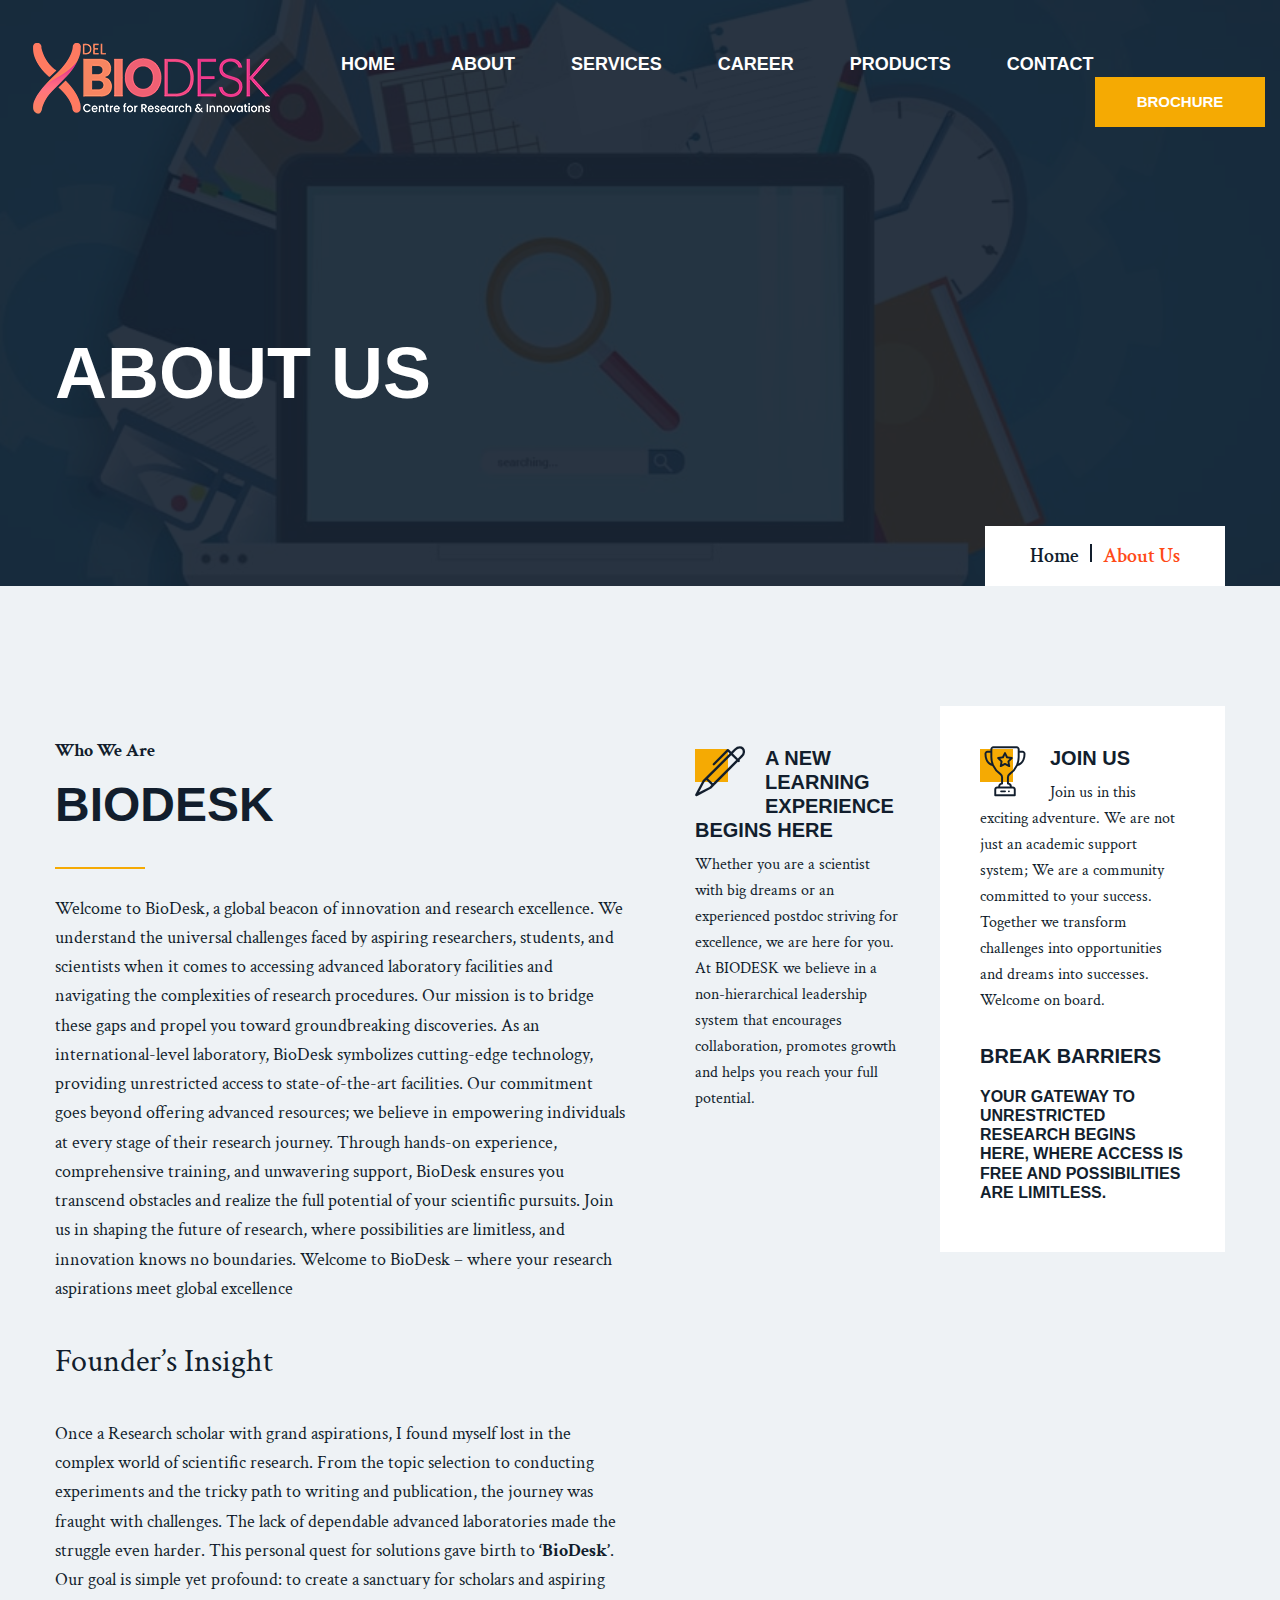
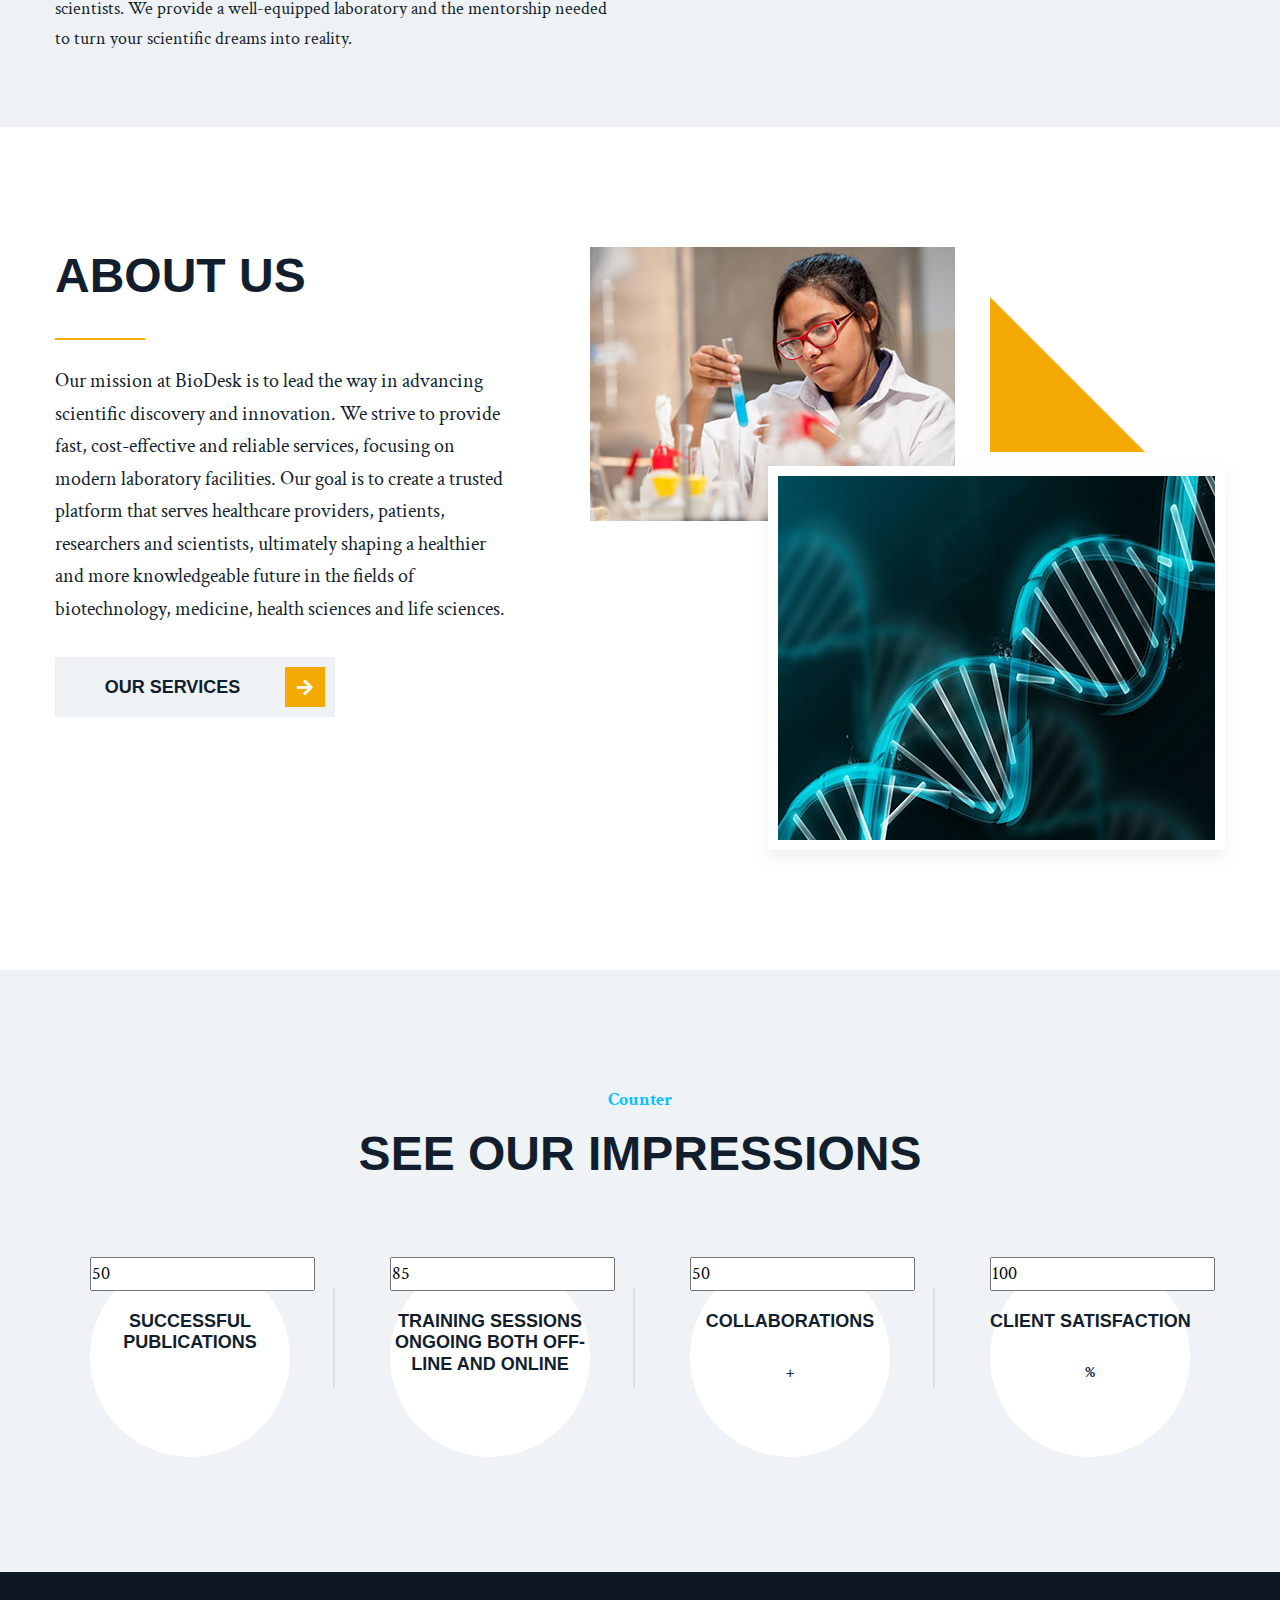
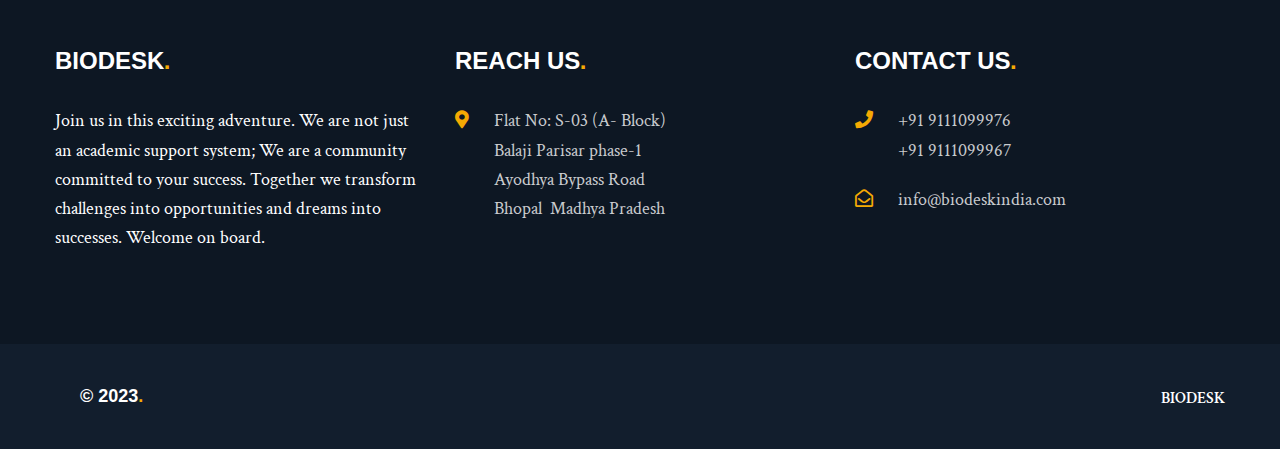
<file: about.html>
<!DOCTYPE html>
<html lang="en">


<head>
	<meta charset="UTF-8">
	<title>BIODESK - Centre for research and innovations</title>
	<link rel="shortcut icon" href="assets/img/logo/ficon.html" type="image/x-icon">
	<meta name="author" content="Templines">
	<meta name="description" content="We are committed to building a trusted platform that serves healthcare providers, patients, researchers and scientists, creating a healthier and more knowledgeable future in biotechnology, medicine, health sciences and life sciences. ">
	<meta name="keywords" content="	BIODESK Research Solutions, Ayodhya Bypass Road 
Bhopal, Madhya Pradesh">
	<!-- Mobile Specific Meta -->
	<meta name="viewport" content="width=device-width, initial-scale=1">
 <link rel="icon" type="image/png" sizes="32x32" href="https://biodeskindia.com/assets/img/logo/x.jpg" />
	<link rel="stylesheet" href="assets/css/owl.carousel.css">
	<link rel="stylesheet" href="assets/css/fontawesome-all.css">
	<link rel="stylesheet" href="assets/css/animate.css">
	<link rel="stylesheet" href="assets/css/flaticon.css">
	<link rel="stylesheet" href="assets/css/bootstrap.min.css">
	<link rel="stylesheet" href="assets/css/video.min.css">
	<link rel="stylesheet" href="assets/css/slick.css">
	<link rel="stylesheet" href="assets/css/slick-theme.css">
	<link rel="stylesheet" href="assets/css/style.css">
	<!-- Global site tag (gtag.js) - Google Analytics -->
<script async src="https://www.googletagmanager.com/gtag/js?id=UA-157394135-2">
</script>
<script>
  window.dataLayer = window.dataLayer || [];
  function gtag(){dataLayer.push(arguments);}
  gtag('js', new Date());

  gtag('config', 'UA-157394135-2');
</script>
</head>

<body>
	<div id="preloader">
		
		<div class="loader">
			<div class="row loader-area">
				<div class="col-3 preloader-wrap">
					<div class="loader-bg"></div>
				</div>
				<div class="col-3 preloader-wrap">
					<div class="loader-bg"></div>
				</div>
				<div class="col-3 preloader-wrap">
					<div class="loader-bg"></div>
				</div>
				<div class="col-3 preloader-wrap">
					<div class="loader-bg"></div>
				</div>
			</div>
		</div>
	</div>
<header id="header-id" class="main-header clearfix header-style-one">
		<div class="header-menu-wrap clearfix">
			<div class="container">
				<div class="brand-logo float-left">
					<a href="index.html"><img src="assets/img/logo/logo1.png" alt="logo"></a>
				</div>
				<nav class="main-navigation-area d-inline-block clearfix ul-li">
					<ul class="menu-navigation">
						<li>
							<a href="index.html">Home</a>
							
						</li>
						<li><a href="about.html">About</a></li>
						<li><a href="service.html">services</a></li>
						
						<li><a href="#">Career</a></li>
						<li><a href="#">Products</a></li>
					
						<li><a href="contact.html">Contact</a></li>
						
					</ul>
				</nav>
				<div class="menu-side-option float-right d-flex">
					<div class="taeled-btn1 text-center position-relZative text-uppercase" style="width:170px;font-size:15px;">
								<a  href="#" target="_blank" style="font-size:15px; "> Brochure</a>
							</div>
					</div>
				
				
				<div class="mobile_menu position-relative">
					<div class="mobile_menu_button open_mobile_menu">
						<i class="flaticon-menu"></i>
					</div>
					<div class="mobile_menu_wrap">
						<div class="mobile_menu_overlay open_mobile_menu"></div>
						<div class="mobile_menu_content">
							<div class="mobile_menu_close open_mobile_menu">
								<i class="flaticon-close"></i>
							</div>
							<div class="m-brand-logo">
								<a href="%21.html#"><img src="assets/img/logo/logo1.png" alt=""></a>
							</div>
							<nav class="mobile-main-navigation  clearfix ul-li">
								<ul id="m-main-nav" class="navbar-nav text-capitalize clearfix">
									<li>
							<a href="index.html">Home</a>
							
						</li>
							<li><a href="about.html">About </a></li>
						<li><a href="service.html">Services</a></li>
						
						<li><a href="#">Career</a></li>
						<li><a href="#">Products</a></li>
						<li><a href="contact.html">Contact</a></li>
								</ul>
							</nav>
						</div>
					</div>
					<!-- /Mobile-Menu -->
				</div>
			</div>
			
			
		</div>
	</header>
	<section id="taeled-bredcrumb" class="taeled-bredcrumb-section position-relative" data-background="assets/img/banner/brbg1.jpg">
			<div class="slider-deco1 position-absolute" data-parallax='{"y" : 100, "rotateY":500}'></div>
			<div class="slider-deco2 position-absolute" data-parallax='{"y" : -100, "rotateY":-200}'></div>
			<div class="background_overlay"></div>
			<div class="container">
				<div class="bredcrumb-content position-relative">
					<div class="bredcrumb-title text-uppercase headline">
						<h2>About Us</h2>
					</div>
					<div class="breadcrumb-item-wrap ul-li">
						<ul class="breadcrumb">
							<li class="breadcrumb-item"><a href="index.html">Home</a></li>
							<li class="breadcrumb-item active">About Us</li>
						</ul>
					</div>
				</div>
			</div>
</section>	
	
	
	
	
	
	
		
	<section id="feature" class="feature-section">
		<div class="container">
			<div class="feature-content">
				<div class="row">
				<div class="col-lg-6 col-md-12">
						<div class="feature-text-area">
							<div class="section-title title-border headline">
								<span>Who We Are</span>
								<h2>biodesk</h2>
							</div>
							<div class="feature-text-details">
								Welcome to BioDesk, a global beacon of innovation and research excellence. We understand the universal challenges faced by aspiring researchers, students, and scientists when it comes to accessing advanced laboratory facilities and navigating the complexities of research procedures. Our mission is to bridge these gaps and propel you toward groundbreaking discoveries. As an international-level laboratory, BioDesk symbolizes cutting-edge technology, providing unrestricted access to state-of-the-art facilities. Our commitment goes beyond offering advanced resources; we believe in empowering individuals at every stage of their research journey. Through hands-on experience, comprehensive training, and unwavering support, BioDesk ensures you transcend obstacles and realize the full potential of your scientific pursuits. Join us in shaping the future of research, where possibilities are limitless, and innovation knows no boundaries. Welcome to BioDesk – where your research aspirations meet global excellence

							</div>
							<p><h2>Founder’s Insight</h2><br>
							Once a Research scholar with grand aspirations, I found myself lost in the complex world of scientific research. From the topic selection to conducting experiments and the tricky path to writing and publication, the journey was fraught with challenges. The lack of dependable advanced laboratories made the struggle even harder. This personal quest for solutions gave birth to <strong>‘BioDesk’</strong>. Our goal is simple yet profound: to create a sanctuary for scholars and aspiring scientists. We provide a well-equipped laboratory and the mentorship needed to turn your scientific dreams into reality.</p>
							
						</div>
					</div>
					<div class="col-lg-6 col-md-12">
						<div class="feature-item-content">
							<div class="feature-inner-box wow fadeInUp" data-wow-delay=".1s" data-wow-duration="1000ms">
								<div class="feature-icon float-left position-relative">
									<i class="flaticon-pencil"></i>
								</div>
								<div class="feature-text headline pera-content">
									<h3><a href="#">A New Learning Experience Begins Here</a></h3>
									<p>Whether you are a scientist with big dreams or an experienced postdoc striving for excellence, we are here for you. At BIODESK we believe in a non-hierarchical leadership system that encourages collaboration, promotes growth and helps you reach your full potential.
</p>
								</div>
							</div>
							<div class="feature-inner-box wow fadeInUp" data-wow-delay=".1s" data-wow-duration="1000ms">
								<div class="feature-icon float-left position-relative">
									<i class="flaticon-trophy"></i>
								</div>
								<div class="feature-text headline pera-content">
									<h3><a href="#">Join us </a></h3>
									<p>Join us in this exciting adventure. We are not just an academic support system; We are a community committed to your success. Together we transform challenges into opportunities and dreams into successes. Welcome on board.</p>
									
									<br><h3><a href="#">Break barriers
<p><br>your gateway to unrestricted research begins here, where access is free and possibilities are limitless. </p> </a></h3>
								</div>
							</div>
							
						</div>
					</div>
					
				</div>
			</div>
		</div>
		
	<br><br>
</section>				
<!-- End of Feature section
	============================================= -->


	
	
	
	
<!-- Start of About section
	============================================= -->
	<section id="about" class="about-section">
		<div class="container">
			<div class="about-content">
				<div class="row">
					<div class="col-lg-6 col-md-12">
						<div class="about-left-text">
							<div class="section-title title-border headline">
								
								<h2>About Us </h2>
							</div>
							<div class="about-text-details" style="font-size:20px;">
							Our mission at BioDesk is to lead the way in advancing scientific discovery and innovation. We strive to provide fast, cost-effective and reliable services, focusing on modern laboratory facilities. Our goal is to create a trusted platform that serves healthcare providers, patients, researchers and scientists, ultimately shaping a healthier and more knowledgeable future in the fields of biotechnology, medicine, health sciences and life sciences.


							</div>
							
							<div class="taeled-btn text-center position-relative text-uppercase" style="width:280px;">
								<a href="service.html">Our Services <i class="fas fa-arrow-right"></i></a>
							</div>
						</div>
					</div>
					<div class="col-lg-6 col-md-12">
						<div class="about-right-img">
							<div class="about-top-img position-relative">
								<img src="assets/img/about/ab1.jpg" alt="">
							</div>
							<div class="about-bottom-img position-relative float-right">
								<img src="assets/img/about/ab2.jpg" alt="">
							</div>
						</div>
					</div>
				</div>
			</div>
		</div>
	</section>
<!-- End of About section
	============================================= -->
	
	
	
	
	
	
	
	
	
	
	
	
		
	

	<section id="gallery" class="gallery-section">
		<div class="gallery-content">
			<div class="gallery-img-text position-relative wow fadeInLeft" data-wow-delay=".1s" data-wow-duration="1500ms"> </div>
			<div class="gallery-img-text position-relative wow fadeInLeft" data-wow-delay=".2s" data-wow-duration="1500ms"> </div>
			<div class="gallery-img-text position-relative wow fadeInLeft" data-wow-delay=".3s" data-wow-duration="1500ms"> </div>
			<div class="gallery-img-text position-relative wow fadeInLeft" data-wow-delay=".4s" data-wow-duration="1500ms"> </div>
		</div>
	</section>
	
	

	
	
	
	
	
	
	

	
	
	

	
	
	
	
	
	
	
	
	<!-- Start of counter section
		============================================= -->
		<section id="counter-2" class="counter-section-2">
			<div class="container">
				<div class="section-title text-center headline">
					<span>Counter</span>
					<h2>See our impressions</h2>
				</div>
				<div class="counter-content">
					<div class="row">
						<div class="col-lg-3 col-md-6">
							<div class="counter-boxed headline position-relative">
								<div class="graph-outer">
									<input type="text" class="dial" data-fgColor="#f5aa03" data-bgColor="#fff" data-width="200" data-height="200" data-linecap="normal"  value="50" thickness="0.09">
									<div class="inner-text count-box"><span class="count-text" data-stop="10000" data-speed="3500"></span></div>
									<h3>successful publications 
</h3>
								</div>
							</div>
						</div>
						<div class="col-lg-3 col-md-6">
							<div class="counter-boxed headline position-relative">
								<div class="graph-outer">
									<input type="text" class="dial" data-fgColor="#f5aa03" data-bgColor="#fff" data-width="200" data-height="200" data-linecap="normal"  value="85" thickness="0.09">
									<div class="inner-text count-box"><span class="count-text" data-stop="200" data-speed="3500"></span></div>
									<h3>Training Sessions ongoing both off-line and Online
</h3>
								</div>
							</div>
						</div>
						<div class="col-lg-3 col-md-6">
							<div class="counter-boxed headline position-relative">
								<div class="graph-outer">
									<input type="text" class="dial" data-fgColor="#f5aa03" data-bgColor="#fff" data-width="200" data-height="200" data-linecap="normal"  value="50" thickness="0.09">
									<div class="inner-text count-box"><span class="count-text" data-stop="50" data-speed="3500"></span>+</div>
									<h3> Collaborations 
</h3>
								</div>
							</div>
						</div>
						<div class="col-lg-3 col-md-6">
							<div class="counter-boxed headline position-relative">
								<div class="graph-outer">
									<input type="text" class="dial" data-fgColor="#f5aa03" data-bgColor="#fff" data-width="200" data-height="200" data-linecap="normal"  value="100" thickness="0.09">
									<div class="inner-text count-box"><span class="count-text" data-stop="100" data-speed="3500"></span>%</div>
									<h3>Client Satisfaction</h3>
								</div>
							</div>
						</div>
					</div>
				</div>
			</div>
		</section>		
	<!-- End of counter section
		============================================= -->

<!-- Start of Contact  section
		============================================= -->	<!-- End of Contact  section
		============================================= -->
	
	

<!-- Start of Footer  section
	============================================= -->
	<footer id="footer-area" class="footer-section-1">
		
		<div class="footer-widget-wrapper">
			<div class="container">
				<div class="footer-widget-content">
					<div class="row">
						<div class="col-lg-4 col-md-6">
							<div class="footer-widget clearfix headline ul-li">
								<div class="footer-menu">
									<h3 class="widget-title position-relative text-uppercase">Biodesk</h3>
									<p style="color: white;">Join us in this exciting adventure. We are not just an academic support system; We are a community committed to your success. Together we transform challenges into opportunities and dreams into successes. Welcome on board.</p>
								</div>
							</div>
						</div>
						<div class="col-lg-4 col-md-6">
							<div class="footer-widget headline">
								<h3 class="widget-title position-relative text-uppercase">Reach Us</h3>
								<div class="contact-widget">
									<div class="contact-icon-text">
										<div class="w-contact-icon float-left">
											<i class="fas fa-map-marker-alt"></i>
										</div>
										<div class="w-contact-text">
	Flat No: S-03  (A- Block)
Balaji Parisar phase-1
Ayodhya Bypass Road 
Bhopal 
Madhya Pradesh
										</div>
									</div>
								
								</div>
							</div>
						</div>
						<div class="col-lg-4 col-md-6">
							<div class="footer-widget headline">
								<h3 class="widget-title position-relative text-uppercase">Contact Us</h3>
								<div class="contact-widget">
									
									<div class="contact-icon-text">
										<div class="w-contact-icon float-left">
											<i class="fas fa-phone"></i>
										</div>
										<div class="w-contact-text">
											<a href="#">+91 9111099976<br>
+91 9111099967</a>
											
										</div>
									</div>
									<div class="contact-icon-text">
										<div class="w-contact-icon float-left">
											<i class="far fa-envelope-open"></i>
										</div>
										<div class="w-contact-text">
											<a href="#">
info@biodeskindia.com
</a>											
										</div>
									</div>
								</div>
							</div>
						</div>
						
					</div>
				</div>
			</div>
		</div>
		<div class="footer-bottom-area clearfix">
			<div class="container">
				<div class="footer-bottom-menu text-uppercase">
					<a href="#">&copy; 2023</a>
					
				</div>
				<div class="footer-bottom-copyright text-uppercase">
					<h4>BioDesk</h4>
				</div>
			</div>
		</div>
	</footer>
	 <!-- WhatsHelp.io widget -->

<!-- End of Footer  section
	============================================= -->		
	
	
	

	<!-- For Js Library -->
	<script src="assets/js/jquery.min.js"></script>
	<script src="assets/js/bootstrap.min.js"></script>
	<script src="assets/js/popper.min.js"></script>
	<script src="assets/js/owl.carousel.min.js"></script>
	<script src="assets/js/jarallax.js"></script>
	<script src="assets/js/jquery.magnific-popup.min.js"></script>
	<script src="assets/js/appear.js"></script>
	<script src="assets/js/waypoints.min.js"></script>
	<script src="assets/js/jquery.counterup.min.js"></script>
	<script src="assets/js/tilt.jquery.min.js"></script>
	<script src="assets/js/knob.js"></script>
	<script src="assets/js/parallax-scroll.js"></script>
	<script src="assets/js/masonry.pkgd.min.js"></script>
	<script src="assets/js/imagesloaded.pkgd.min.js"></script>
	<script src="assets/js/slick.js"></script>
	<script src="assets/js/wow.min.js"></script>
	<script src="assets/js/script.js"></script>

</body>


</html>
</file>
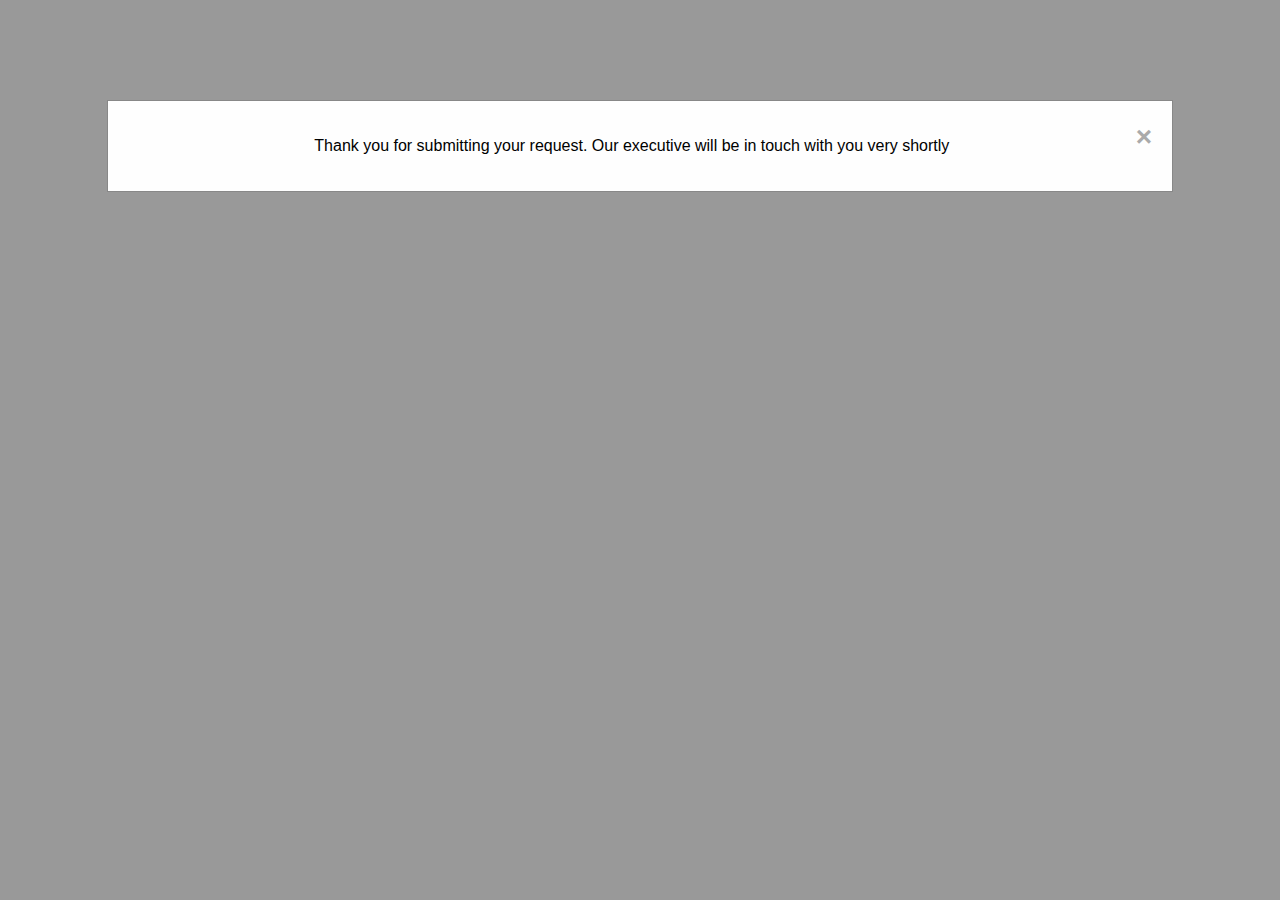
<file: popup.html>
<!DOCTYPE html>
<html>
<head>
<meta name="viewport" content="width=device-width, initial-scale=1">
<style>
body {font-family: Arial, Helvetica, sans-serif;}

/* The Modal (background) */
.modal {
  display: none; /* Hidden by default */
  position: fixed; /* Stay in place */
  z-index: 1; /* Sit on top */
  padding-top: 100px; /* Location of the box */
  left: 0;
  top: 0;
  width: 100%; /* Full width */
  height: 100%; /* Full height */
  overflow: auto; /* Enable scroll if needed */
  background-color: rgb(0,0,0); /* Fallback color */
  background-color: rgba(0,0,0,0.4); /* Black w/ opacity */
}

/* Modal Content */
.modal-content {
  background-color: #fefefe;
  margin: auto;
  padding: 20px;
  border: 1px solid #888;
  width: 80%;
  text-align:center;
}

/* The Close Button */
.close {
  color: #aaaaaa;
  float: right;
  font-size: 28px;
  font-weight: bold;
}

.close:hover,
.close:focus {
  color: #000;
  text-decoration: none;
  cursor: pointer;
}
</style>
</head>
<body>


<!-- The Modal -->
<div id="myModal" class="modal">

  <!-- Modal content -->
  <div class="modal-content">
    <span class="close">&times;</span>
    <p>Thank you for submitting your request. Our executive will be in touch with you very shortly</p>
   
  </div>

</div>

<script>
// Get the modal
var modal = document.getElementById("myModal");


modal.style.display = "block";
// Get the <span> element that closes the modal
var span = document.getElementsByClassName("close")[0];

// When the user clicks on <span> (x), close the modal
span.onclick = function() {
  modal.style.display = "none";
  window.location.href = "https://biodeskindia.com/index.html";
}

// When the user clicks anywhere outside of the modal, close it
window.onclick = function(event) {
  if (event.target == modal) {
    modal.style.display = "none";
	window.location.href = "https://biodeskindia.com/index.html";
  }
}
</script>

</body>
</html>
</file>
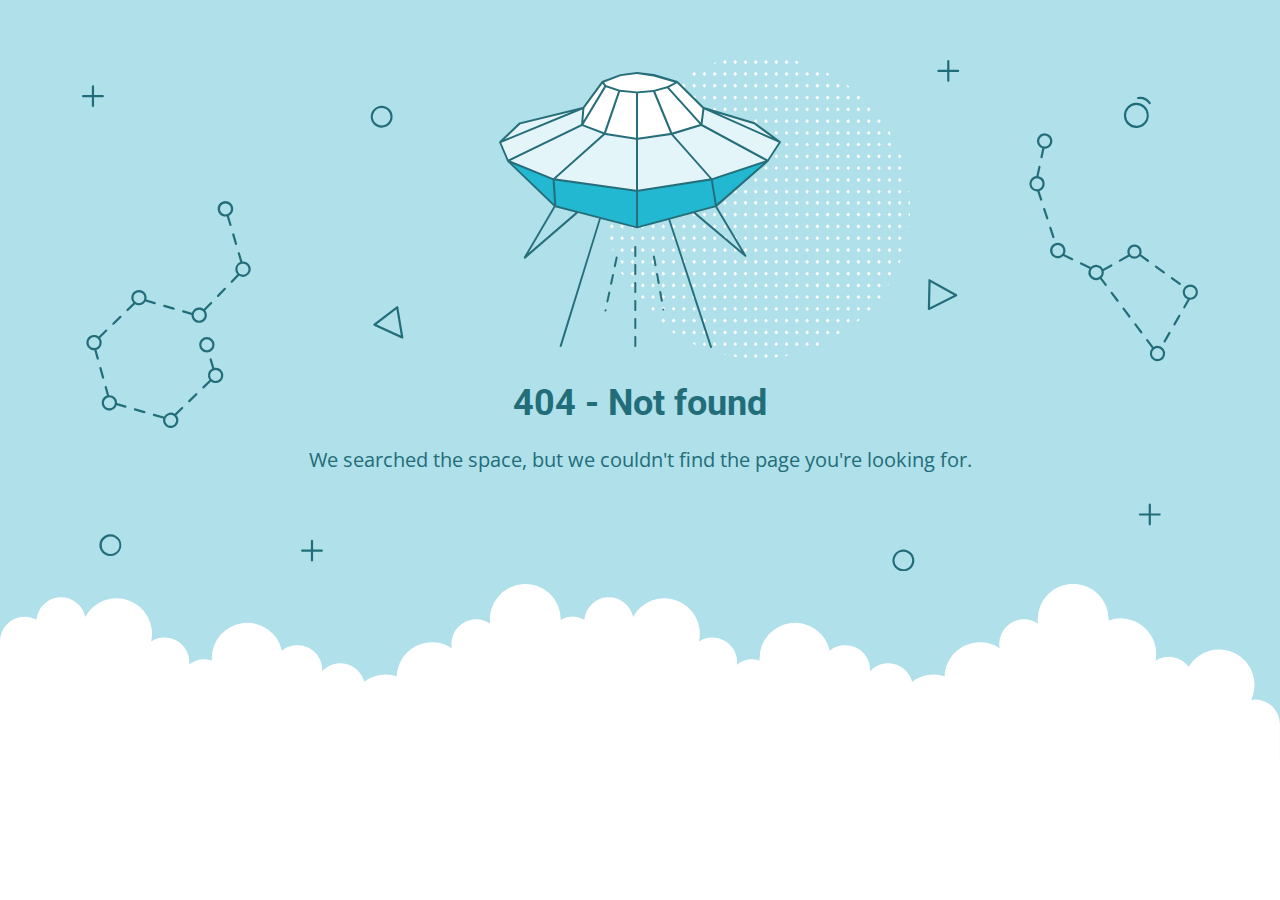
<file: assets/css/owl.video.play.html>
<!DOCTYPE html>
<html lang="en">
<head>
    <meta charset="utf-8" />
    <meta name="viewport" content="width=device-width, initial-scale=1.0">
    <title>404 - Not found</title>
    <link href="https://fonts.googleapis.com/css?family=Open+Sans:400,700%7CRoboto:400,700" rel="stylesheet">
<style>
    * {
        box-sizing: border-box;
        -moz-box-sizing: border-box;
        -webkit-tap-highlight-color: transparent;
    }
    body {
        margin: 0;
        padding: 0;
        height: 100%;
        -webkit-text-size-adjust: 100%;
    }
    .fit-wide {
        position: relative;
        overflow: hidden;
        max-width: 1240px;
        margin: 0 auto;
        padding-top: 60px;
        padding-bottom: 60px;
        padding-left: 20px;
        padding-right: 20px;
    }
    .background-wrap { position: relative; }
    .background-wrap.cloud-blue { background-color: #b0e0e9; }
    .background-wrap.white { background-color: #fff; }
    .title { 
        position: relative; 
        text-align: center;
        margin: 20px auto 10px;
    }
    .title--regular { font-family: 'Roboto', Arial, sans-serif; }
    .title--size-large { font-size: 36px; line-height: 46px; }
    .title--size-semimedium { font-size: 20px; line-height: 28px; }
    .title--weight-normal { font-weight: 400; }
    .title--weight-bold { font-weight: 700; }
    .title--subtitle { 
        padding-bottom: 40px; 
        font-family: 'Open Sans', Arial ,sans-serif; 
        text-align: center;
    }
    .error h1,
    .error p { color: #226d7a; }
    .error--bg__cover {
        position: absolute;
        left: 0;
        right: 0;
        width: 90%;
        margin: 0 auto;
    }
    .error--shape__clouds svg {
        display: block;
    }
    .abstract-half-dot--circle {
        z-index: 0;
        position: absolute;
        left: 15em;
        right: 0;
        width: 300px;
        height: 300px;
        margin: 0 auto;
    }
    .icon-graphic {
        z-index: 1;
        position: relative;
        width: 300px;
        height: 300px;
        margin: 0 auto;
    }
    @media screen and (max-width: 767px) {
        .error--bg__cover { display: none; }
        .abstract-half-dot--circle { left: 0; }
    }
</style>
</head>
<body>
    <div id="container">
        <section class="error content background-wrap cloud-blue">
            <div class="fit-wide">
                <div class="error--bg__cover">
                    <svg id="acce7670-904f-4f8c-b867-68138c2f8c06" data-name="Layer 1" xmlns="http://www.w3.org/2000/svg" viewBox="0 0 1019 467"><title>404_bg</title><path d="M962.794,62.029a11.471,11.471,0,0,1-.656-22.923h0a11.471,11.471,0,0,1,1.327,22.9C963.24,62.023,963.017,62.029,962.794,62.029ZM962.253,41.1a9.47,9.47,0,1,0,10,8.906,9.481,9.481,0,0,0-10-8.906Z" fill="#1e6d7a"/><path d="M974.934,40.4a1,1,0,0,1-.836-.45,10.049,10.049,0,0,0-9.688-4.276A1,1,0,0,1,964.1,33.7a11.952,11.952,0,0,1,11.67,5.153,1,1,0,0,1-.834,1.549Z" fill="#1e6d7a"/><path d="M273.605,61.8a9.971,9.971,0,0,1-7.251-3.106h0a10.012,10.012,0,1,1,7.251,3.106Zm0-17.991a8,8,0,0,0-5.8,13.507h0a8,8,0,1,0,5.8-13.507Z" fill="#226d7a"/><path d="M26.007,453q-.131,0-.261,0a10.019,10.019,0,1,1,.261,0ZM26,435a8.042,8.042,0,1,0,.208,0C26.134,435,26.064,435,26,435Z" fill="#226d7a"/><path d="M750.007,467q-.13,0-.261,0a9.933,9.933,0,0,1-6.994-3.108h0a10,10,0,1,1,7.255,3.11Zm-.013-18a8,8,0,0,0-5.793,13.511h0a8,8,0,1,0,6-13.509C750.134,449,750.063,449,749.994,449Z" fill="#226d7a"/><path d="M292.416,254.312a1.013,1.013,0,0,1-.417-.09L266.634,242.6a1,1,0,0,1-.191-1.7L287.2,225a1,1,0,0,1,1.594.629l4.607,27.516a1,1,0,0,1-.986,1.165Zm-23.437-12.835,22.139,10.141L287.1,227.6Z" fill="#226d7a"/><path d="M773.316,228.33a1,1,0,0,1-1-1.022l.571-26.14a1,1,0,0,1,1.487-.851l24.356,13.607a1,1,0,0,1-.038,1.767l-24.926,12.532A1.006,1.006,0,0,1,773.316,228.33Zm1.535-25.456-.5,22.815,21.756-10.938Z" fill="#226d7a"/><path d="M136.509,150.348l-2.39-8.09a7.115,7.115,0,1,0-1.9.629l2.372,8.028a1,1,0,0,0,.959.717,1,1,0,0,0,.959-1.284ZM126,136a5,5,0,1,1,5,5A5.006,5.006,0,0,1,126,136Z" fill="#226d7a"/><path d="M137.141,159.545l2.55,8.632a1,1,0,0,0,.959.717,1.037,1.037,0,0,0,.284-.041,1,1,0,0,0,.675-1.243l-2.55-8.631a1,1,0,0,0-1.918.566Z" fill="#226d7a"/><path d="M129.751,208.226l-6.265,6.461a1,1,0,0,0,1.436,1.393l6.265-6.461a1,1,0,0,0-1.436-1.393Z" fill="#226d7a"/><path d="M92.076,230.463l7.936,2.293c0,.082-.012.162-.012.244a7,7,0,1,0,12.587-4.2l6.07-6.259a1,1,0,1,0-1.436-1.393l-6.052,6.242a6.978,6.978,0,0,0-10.8,3.386l-7.737-2.235a1,1,0,0,0-.555,1.922ZM107,228a5,5,0,1,1-5,5A5.006,5.006,0,0,1,107,228Z" fill="#226d7a"/><path d="M74.783,225.467l8.647,2.5a.989.989,0,0,0,.278.04,1,1,0,0,0,.276-1.962l-8.646-2.5a1,1,0,0,0-.555,1.922Z" fill="#226d7a"/><path d="M28.617,241.8a1,1,0,0,0,.7-.282l6.461-6.266a1,1,0,0,0-1.393-1.436l-6.461,6.266a1,1,0,0,0,.7,1.718Z" fill="#226d7a"/><path d="M19.257,291.006a1,1,0,0,0,.964-1.269L17.8,281.069a1,1,0,0,0-1.927.537l2.419,8.668A1,1,0,0,0,19.257,291.006Z" fill="#226d7a"/><path d="M13.216,264.635a6.979,6.979,0,0,0,3.394-10.8l6.242-6.052a1,1,0,1,0-1.393-1.435L15.2,252.413A7,7,0,1,0,11,265c.08,0,.158-.009.237-.012l2.219,7.95a1,1,0,0,0,1.927-.538ZM6,258a5,5,0,1,1,5,5A5.006,5.006,0,0,1,6,258Z" fill="#226d7a"/><path d="M39.924,315.537l-7.936-2.293c0-.082.012-.162.012-.244a7.008,7.008,0,0,0-7-7c-.08,0-.158.009-.237.012l-2.123-7.606a1,1,0,0,0-1.927.537l2.072,7.422a7,7,0,1,0,8.847,8.859l7.737,2.235a1.025,1.025,0,0,0,.278.039,1,1,0,0,0,.277-1.961ZM25,318a5,5,0,1,1,5-5A5.006,5.006,0,0,1,25,318Z" fill="#226d7a"/><path d="M57.217,320.532l-8.647-2.5a1,1,0,1,0-.554,1.922l8.646,2.5a1.03,1.03,0,0,0,.278.039,1,1,0,0,0,.277-1.961Z" fill="#226d7a"/><path d="M90.765,317.017,84.592,323a6.975,6.975,0,0,0-9.76,2.693.984.984,0,0,0-.323-.168l-8.646-2.5a1,1,0,0,0-.554,1.922l8.646,2.5a1,1,0,0,0,.216.031,7,7,0,1,0,11.98-3.2l6.006-5.825a1,1,0,1,0-1.392-1.435ZM81,334a5,5,0,1,1,5-5A5.006,5.006,0,0,1,81,334Z" fill="#226d7a"/><path d="M103.687,304.486l-6.461,6.266a1,1,0,0,0,1.393,1.436l6.461-6.266a1,1,0,0,0-1.393-1.436Z" fill="#226d7a"/><path d="M147,184c-.182,0-.361.014-.54.027l-2.3-7.786a1,1,0,1,0-1.918.567l2.263,7.66a6.977,6.977,0,0,0-2.643,11.269l-5.845,6.028a1,1,0,1,0,1.436,1.392L143.419,197A7,7,0,1,0,147,184Zm0,12a4.995,4.995,0,0,1-1.121-9.863,1.033,1.033,0,0,0,.155-.022c.015,0,.025-.016.04-.021A5,5,0,1,1,147,196Z" fill="#226d7a"/><path d="M52,224a7,7,0,0,0,5.984-3.386l8.153,2.356a1.025,1.025,0,0,0,.278.039,1,1,0,0,0,.276-1.961l-7.924-2.29a7,7,0,1,0-11.918,2.965l-6.006,5.824a1,1,0,1,0,1.392,1.436L48.408,223A6.952,6.952,0,0,0,52,224Zm0-12a5,5,0,1,1-5,5A5.006,5.006,0,0,1,52,212Z" fill="#226d7a"/><path d="M122,281a6.984,6.984,0,0,0-1.218.113l-2.362-8.03a1,1,0,0,0-1.919.564l2.381,8.1a6.972,6.972,0,0,0-2.492,10.427l-6.242,6.052a1,1,0,0,0,1.393,1.435l6.259-6.069A7,7,0,1,0,122,281Zm0,12a5,5,0,1,1,5-5A5.006,5.006,0,0,1,122,293Z" fill="#226d7a"/><path d="M121,260a7,7,0,1,0-7,7A7.008,7.008,0,0,0,121,260Zm-12,0a5,5,0,1,1,5,5A5.006,5.006,0,0,1,109,260Z" fill="#226d7a"/><path d="M886.983,162.773a1,1,0,0,0,.951-1.311l-2.8-8.555a1,1,0,0,0-1.9.621l2.8,8.555A1,1,0,0,0,886.983,162.773Z" fill="#226d7a"/><path d="M879.544,135.8a1,1,0,1,0-1.9.621l2.795,8.555a1,1,0,0,0,.951.69,1,1,0,0,0,.95-1.311Z" fill="#226d7a"/><path d="M904.543,181l-7.442-3.582a7.032,7.032,0,1,0-1.252,1.616l7.827,3.768a.981.981,0,0,0,.432.1,1,1,0,0,0,.435-1.9ZM891,179a5,5,0,1,1,5-5A5.006,5.006,0,0,1,891,179Z" fill="#226d7a"/><path d="M956.292,179.469a6.477,6.477,0,0,0,9.659-.268l6.739,4.9a1,1,0,1,0,1.176-1.617L967,177.492a6.5,6.5,0,1,0-11.811.4,1.064,1.064,0,0,0-.121.039l-7.852,4.4a1,1,0,0,0,.976,1.745l7.853-4.4A.985.985,0,0,0,956.292,179.469ZM961,170.5a4.5,4.5,0,1,1-4.5,4.5A4.505,4.505,0,0,1,961,170.5Z" fill="#226d7a"/><path d="M987.248,194.689a1,1,0,1,0,1.176-1.617l-7.278-5.294a1,1,0,0,0-1.176,1.618Z" fill="#226d7a"/><path d="M995.7,198.366a1,1,0,0,0-1.176,1.617l7.28,5.293a.986.986,0,0,0,.587.192,1,1,0,0,0,.588-1.809Z" fill="#226d7a"/><path d="M1002.5,232.72a1,1,0,0,0-1.366.365l-4.5,7.793a1,1,0,1,0,1.732,1l4.5-7.792A1,1,0,0,0,1002.5,232.72Z" fill="#226d7a"/><path d="M993.49,248.305a1,1,0,0,0-1.366.366l-4.5,7.793a1,1,0,0,0,1.733,1l4.5-7.793A1,1,0,0,0,993.49,248.305Z" fill="#226d7a"/><path d="M951.8,226.4a1,1,0,0,0-1.6,1.2l5.4,7.2a1,1,0,1,0,1.6-1.2Z" fill="#226d7a"/><path d="M962.6,240.8A1,1,0,0,0,961,242l5.4,7.2A1,1,0,0,0,968,248Z" fill="#226d7a"/><path d="M931.091,198.789a6.943,6.943,0,0,0,1.777-6.129l7.473-4.185a1,1,0,1,0-.977-1.745l-7.172,4.016a6.988,6.988,0,0,0-11.127-1.7.981.981,0,0,0-.3-.23l-8.11-3.9a1,1,0,1,0-.867,1.8l8.1,3.9a6.988,6.988,0,0,0,9.645,9.428L934,206a1,1,0,0,0,1.6-1.2ZM921,194a5,5,0,1,1,5,5A5.006,5.006,0,0,1,921,194Z" fill="#226d7a"/><path d="M941,212a1,1,0,0,0-1.6,1.2l5.4,7.2a1,1,0,1,0,1.6-1.2Z" fill="#226d7a"/><path d="M876.837,80.654l-1.7,7.937a1,1,0,0,0,.767,1.187,1.029,1.029,0,0,0,.211.022,1,1,0,0,0,.977-.79l1.718-8.02c.064,0,.126.01.19.01a7.013,7.013,0,1,0-2.163-.346ZM879,69a5,5,0,1,1-5,5A5.006,5.006,0,0,1,879,69Z" fill="#226d7a"/><path d="M879,113a7.012,7.012,0,0,0-5.58-6.855l1.786-8.335a1,1,0,0,0-1.955-.419L871.4,106.03A7,7,0,0,0,872,120c.091,0,.18-.01.271-.014l2.576,7.879a1,1,0,0,0,.95.69.985.985,0,0,0,.31-.05,1,1,0,0,0,.64-1.261l-2.492-7.624A7.007,7.007,0,0,0,879,113Zm-7,5a5,5,0,1,1,5-5A5.006,5.006,0,0,1,872,118Z" fill="#226d7a"/><path d="M1012,205a7,7,0,0,0-2.469,13.542l-3.9,6.75a1,1,0,1,0,1.732,1l4.227-7.314c.136.008.271.021.41.021a7,7,0,0,0,0-14Zm0,12a5,5,0,1,1,5-5A5.006,5.006,0,0,1,1012,217Z" fill="#226d7a"/><path d="M982,261a6.941,6.941,0,0,0-3.527.964L973.4,255.2a1,1,0,1,0-1.6,1.2l5.109,6.812A6.99,6.99,0,1,0,982,261Zm0,12a5,5,0,1,1,5-5A5.006,5.006,0,0,1,982,273Z" fill="#226d7a"/><path d="M19,32H11V24a1,1,0,0,0-2,0v8H1a1,1,0,0,0,0,2H9v8a1,1,0,0,0,2,0V34h8a1,1,0,0,0,0-2Z" fill="#206d7a"/><path d="M219,447h-8v-8a1,1,0,0,0-2,0v8h-8a1,1,0,0,0,0,2h8v8a1,1,0,0,0,2,0v-8h8a1,1,0,0,0,0-2Z" fill="#206d7a"/><path d="M984,414h-8v-8a1,1,0,0,0-2,0v8h-8a1,1,0,0,0,0,2h8v8a1,1,0,0,0,2,0v-8h8a1,1,0,0,0,0-2Z" fill="#206d7a"/><path d="M800,9h-8V1a1,1,0,0,0-2,0V9h-8a1,1,0,0,0,0,2h8v8a1,1,0,0,0,2,0V11h8a1,1,0,0,0,0-2Z" fill="#206d7a"/></svg>
                </div>
                <div>
                    <div class="abstract-half-dot--circle">
                        <svg id="a57f7293-9654-4013-9c82-7cad22fc3689" data-name="Layer 1" xmlns="http://www.w3.org/2000/svg" viewBox="0 0 300 298.181"><title>circle_dots</title><polygon points="145.742 133.848 147.581 131.734 145.742 129.621 143.904 131.734 145.742 133.848" fill="#fff"/><polygon points="145.742 122.041 147.581 119.928 145.742 117.814 143.904 119.928 145.742 122.041" fill="#fff"/><polygon points="145.742 110.235 147.581 108.122 145.742 106.008 143.904 108.122 145.742 110.235" fill="#fff"/><polygon points="145.742 98.429 147.581 96.316 145.742 94.202 143.904 96.316 145.742 98.429" fill="#fff"/><polygon points="145.742 86.624 147.581 84.51 145.742 82.396 143.904 84.51 145.742 86.624" fill="#fff"/><polygon points="156.015 129.621 154.177 131.734 156.015 133.848 157.854 131.734 156.015 129.621" fill="#fff"/><polygon points="156.015 117.814 154.177 119.928 156.015 122.041 157.854 119.928 156.015 117.814" fill="#fff"/><polygon points="156.015 106.008 154.177 108.122 156.015 110.235 157.854 108.122 156.015 106.008" fill="#fff"/><polygon points="156.015 94.202 154.177 96.316 156.015 98.429 157.854 96.316 156.015 94.202" fill="#fff"/><polygon points="156.015 82.396 154.177 84.51 156.015 86.624 157.854 84.51 156.015 82.396" fill="#fff"/><polygon points="166.288 129.621 164.45 131.734 166.288 133.848 168.13 131.734 166.288 129.621" fill="#fff"/><polygon points="166.288 117.814 164.45 119.928 166.288 122.041 168.13 119.928 166.288 117.814" fill="#fff"/><polygon points="166.288 106.008 164.45 108.122 166.288 110.235 168.13 108.122 166.288 106.008" fill="#fff"/><polygon points="166.288 94.202 164.45 96.316 166.288 98.429 168.13 96.316 166.288 94.202" fill="#fff"/><polygon points="168.128 84.51 166.288 82.396 164.45 84.51 166.288 86.624 168.128 84.51" fill="#fff"/><polygon points="176.563 129.621 174.724 131.734 176.563 133.848 178.401 131.734 176.563 129.621" fill="#fff"/><polygon points="176.563 117.814 174.724 119.928 176.563 122.041 178.401 119.928 176.563 117.814" fill="#fff"/><polygon points="176.563 106.008 174.724 108.122 176.563 110.235 178.401 108.122 176.563 106.008" fill="#fff"/><polygon points="176.563 94.202 174.724 96.316 176.563 98.429 178.401 96.316 176.563 94.202" fill="#fff"/><polygon points="176.563 82.396 174.724 84.51 176.563 86.624 178.401 84.51 176.563 82.396" fill="#fff"/><polygon points="186.835 129.621 184.997 131.734 186.835 133.848 188.674 131.734 186.835 129.621" fill="#fff"/><polygon points="186.835 117.814 184.997 119.928 186.835 122.041 188.674 119.928 186.835 117.814" fill="#fff"/><polygon points="186.835 106.008 184.997 108.122 186.835 110.235 188.674 108.122 186.835 106.008" fill="#fff"/><polygon points="186.835 94.202 184.997 96.316 186.835 98.429 188.674 96.316 186.835 94.202" fill="#fff"/><polygon points="186.835 82.396 184.997 84.51 186.835 86.624 188.674 84.51 186.835 82.396" fill="#fff"/><polygon points="197.11 129.621 195.268 131.734 197.11 133.848 198.948 131.734 197.11 129.621" fill="#fff"/><polygon points="197.11 117.814 195.268 119.928 197.11 122.041 198.948 119.928 197.11 117.814" fill="#fff"/><polygon points="197.11 106.008 195.268 108.122 197.11 110.235 198.948 108.122 197.11 106.008" fill="#fff"/><polygon points="197.11 94.202 195.268 96.316 197.11 98.429 198.948 96.316 197.11 94.202" fill="#fff"/><polygon points="197.11 82.396 195.27 84.51 197.11 86.624 198.948 84.51 197.11 82.396" fill="#fff"/><polygon points="207.383 129.621 205.545 131.734 207.383 133.848 209.221 131.734 207.383 129.621" fill="#fff"/><polygon points="207.383 117.814 205.545 119.928 207.383 122.041 209.221 119.928 207.383 117.814" fill="#fff"/><polygon points="207.383 106.008 205.545 108.122 207.383 110.235 209.221 108.122 207.383 106.008" fill="#fff"/><polygon points="207.383 94.202 205.545 96.316 207.383 98.429 209.221 96.316 207.383 94.202" fill="#fff"/><polygon points="207.383 82.396 205.545 84.51 207.383 86.624 209.221 84.51 207.383 82.396" fill="#fff"/><polygon points="217.656 129.621 215.817 131.734 217.656 133.848 219.497 131.734 217.656 129.621" fill="#fff"/><polygon points="217.656 117.814 215.817 119.928 217.656 122.041 219.497 119.928 217.656 117.814" fill="#fff"/><polygon points="217.656 106.008 215.817 108.122 217.656 110.235 219.497 108.122 217.656 106.008" fill="#fff"/><polygon points="217.656 94.202 215.817 96.316 217.656 98.429 219.497 96.316 217.656 94.202" fill="#fff"/><polygon points="219.496 84.51 217.656 82.396 215.817 84.51 217.656 86.624 219.496 84.51" fill="#fff"/><polygon points="227.93 129.621 226.092 131.734 227.93 133.848 229.769 131.734 227.93 129.621" fill="#fff"/><polygon points="227.93 117.814 226.092 119.928 227.93 122.041 229.769 119.928 227.93 117.814" fill="#fff"/><polygon points="227.93 106.008 226.092 108.122 227.93 110.235 229.769 108.122 227.93 106.008" fill="#fff"/><polygon points="227.93 94.202 226.092 96.316 227.93 98.429 229.769 96.316 227.93 94.202" fill="#fff"/><polygon points="227.93 82.396 226.092 84.51 227.93 86.624 229.769 84.51 227.93 82.396" fill="#fff"/><polygon points="238.203 129.621 236.365 131.734 238.203 133.848 240.042 131.734 238.203 129.621" fill="#fff"/><polygon points="238.203 117.814 236.365 119.928 238.203 122.041 240.042 119.928 238.203 117.814" fill="#fff"/><polygon points="238.203 106.008 236.365 108.122 238.203 110.235 240.042 108.122 238.203 106.008" fill="#fff"/><polygon points="238.203 94.202 236.365 96.316 238.203 98.429 240.042 96.316 238.203 94.202" fill="#fff"/><polygon points="238.203 82.396 236.365 84.51 238.203 86.624 240.042 84.51 238.203 82.396" fill="#fff"/><polygon points="248.478 133.848 250.316 131.734 248.478 129.621 246.636 131.734 248.478 133.848" fill="#fff"/><polygon points="248.478 122.041 250.316 119.928 248.478 117.814 246.636 119.928 248.478 122.041" fill="#fff"/><polygon points="248.478 110.235 250.316 108.122 248.478 106.008 246.636 108.122 248.478 110.235" fill="#fff"/><polygon points="248.478 98.429 250.316 96.316 248.478 94.202 246.636 96.316 248.478 98.429" fill="#fff"/><polygon points="246.638 84.51 248.478 86.624 250.316 84.51 248.478 82.396 246.638 84.51" fill="#fff"/><polygon points="258.751 129.621 256.912 131.734 258.751 133.848 260.589 131.734 258.751 129.621" fill="#fff"/><polygon points="258.751 117.814 256.912 119.928 258.751 122.041 260.589 119.928 258.751 117.814" fill="#fff"/><polygon points="258.751 106.008 256.912 108.122 258.751 110.235 260.589 108.122 258.751 106.008" fill="#fff"/><polygon points="258.751 94.202 256.912 96.316 258.751 98.429 260.589 96.316 258.751 94.202" fill="#fff"/><polygon points="258.751 82.396 256.912 84.51 258.751 86.624 260.589 84.51 258.751 82.396" fill="#fff"/><polygon points="269.023 129.621 267.185 131.734 269.023 133.848 270.865 131.734 269.023 129.621" fill="#fff"/><polygon points="269.023 117.814 267.185 119.928 269.023 122.041 270.865 119.928 269.023 117.814" fill="#fff"/><polygon points="269.023 106.008 267.185 108.122 269.023 110.235 270.865 108.122 269.023 106.008" fill="#fff"/><polygon points="269.023 94.202 267.185 96.316 269.023 98.429 270.865 96.316 269.023 94.202" fill="#fff"/><polygon points="270.863 84.51 269.023 82.396 267.185 84.51 269.023 86.624 270.863 84.51" fill="#fff"/><polygon points="145.742 75.064 147.581 72.95 145.742 70.837 143.904 72.95 145.742 75.064" fill="#fff"/><polygon points="145.742 63.258 147.581 61.144 145.742 59.031 143.904 61.144 145.742 63.258" fill="#fff"/><polygon points="145.742 51.452 147.581 49.338 145.742 47.225 143.904 49.338 145.742 51.452" fill="#fff"/><polygon points="145.742 39.646 147.581 37.532 145.742 35.419 143.904 37.532 145.742 39.646" fill="#fff"/><polygon points="145.742 27.84 147.581 25.726 145.742 23.612 143.904 25.726 145.742 27.84" fill="#fff"/><polygon points="147.581 13.92 145.742 11.806 143.904 13.92 145.742 16.033 147.581 13.92" fill="#fff"/><polygon points="143.904 2.114 145.742 4.227 147.581 2.114 145.742 0 143.904 2.114" fill="#fff"/><polygon points="156.015 70.837 154.177 72.95 156.015 75.064 157.854 72.95 156.015 70.837" fill="#fff"/><polygon points="156.015 59.031 154.177 61.144 156.015 63.258 157.854 61.144 156.015 59.031" fill="#fff"/><polygon points="156.015 47.225 154.177 49.338 156.015 51.452 157.854 49.338 156.015 47.225" fill="#fff"/><polygon points="156.015 35.419 154.177 37.532 156.015 39.646 157.854 37.532 156.015 35.419" fill="#fff"/><polygon points="156.015 23.612 154.177 25.726 156.015 27.84 157.854 25.726 156.015 23.612" fill="#fff"/><polygon points="156.015 11.806 154.177 13.92 156.015 16.033 157.854 13.92 156.015 11.806" fill="#fff"/><polygon points="156.015 0 154.177 2.114 156.015 4.227 157.854 2.114 156.015 0" fill="#fff"/><polygon points="166.288 70.837 164.45 72.95 166.288 75.064 168.13 72.95 166.288 70.837" fill="#fff"/><polygon points="166.288 59.031 164.45 61.144 166.288 63.258 168.13 61.144 166.288 59.031" fill="#fff"/><polygon points="166.288 47.225 164.45 49.338 166.288 51.452 168.13 49.338 166.288 47.225" fill="#fff"/><polygon points="166.288 35.419 164.45 37.532 166.288 39.646 168.13 37.532 166.288 35.419" fill="#fff"/><polygon points="166.288 23.612 164.45 25.726 166.288 27.84 168.13 25.726 166.288 23.612" fill="#fff"/><polygon points="166.288 11.806 164.45 13.92 166.288 16.033 168.13 13.92 166.288 11.806" fill="#fff"/><polygon points="166.288 0 164.45 2.114 166.288 4.227 168.13 2.114 166.288 0" fill="#fff"/><polygon points="176.563 70.837 174.724 72.95 176.563 75.064 178.401 72.95 176.563 70.837" fill="#fff"/><polygon points="176.563 59.031 174.724 61.144 176.563 63.258 178.401 61.144 176.563 59.031" fill="#fff"/><polygon points="176.563 47.225 174.724 49.338 176.563 51.452 178.401 49.338 176.563 47.225" fill="#fff"/><polygon points="176.563 35.419 174.724 37.532 176.563 39.646 178.401 37.532 176.563 35.419" fill="#fff"/><polygon points="176.563 23.612 174.724 25.726 176.563 27.84 178.401 25.726 176.563 23.612" fill="#fff"/><polygon points="176.563 11.806 174.724 13.92 176.563 16.033 178.401 13.92 176.563 11.806" fill="#fff"/><polygon points="176.563 0 174.724 2.114 176.563 4.227 178.401 2.114 176.563 0" fill="#fff"/><polygon points="186.835 70.837 184.997 72.95 186.835 75.064 188.674 72.95 186.835 70.837" fill="#fff"/><polygon points="186.835 59.031 184.997 61.144 186.835 63.258 188.674 61.144 186.835 59.031" fill="#fff"/><polygon points="186.835 47.225 184.997 49.338 186.835 51.452 188.674 49.338 186.835 47.225" fill="#fff"/><polygon points="186.835 35.419 184.997 37.532 186.835 39.646 188.674 37.532 186.835 35.419" fill="#fff"/><polygon points="186.835 23.612 184.997 25.726 186.835 27.84 188.674 25.726 186.835 23.612" fill="#fff"/><polygon points="186.835 11.806 184.997 13.92 186.835 16.033 188.674 13.92 186.835 11.806" fill="#fff"/><path d="M186.835,4.227l1.839-2.113-.31-.356c-.826-.225-1.651-.45-2.483-.661L185,2.114Z" fill="#fff"/><polygon points="197.11 70.837 195.268 72.95 197.11 75.064 198.948 72.95 197.11 70.837" fill="#fff"/><polygon points="197.11 59.031 195.268 61.144 197.11 63.258 198.948 61.144 197.11 59.031" fill="#fff"/><polygon points="197.11 47.225 195.268 49.338 197.11 51.452 198.948 49.338 197.11 47.225" fill="#fff"/><polygon points="197.11 35.419 195.268 37.532 197.11 39.646 198.948 37.532 197.11 35.419" fill="#fff"/><polygon points="197.11 23.612 195.268 25.726 197.11 27.84 198.948 25.726 197.11 23.612" fill="#fff"/><polygon points="197.11 11.806 195.268 13.92 197.11 16.033 198.948 13.92 197.11 11.806" fill="#fff"/><polygon points="207.383 70.837 205.545 72.95 207.383 75.064 209.221 72.95 207.383 70.837" fill="#fff"/><polygon points="207.383 59.031 205.545 61.144 207.383 63.258 209.221 61.144 207.383 59.031" fill="#fff"/><polygon points="207.383 47.225 205.545 49.338 207.383 51.452 209.221 49.338 207.383 47.225" fill="#fff"/><polygon points="207.383 35.419 205.545 37.532 207.383 39.646 209.221 37.532 207.383 35.419" fill="#fff"/><polygon points="207.383 23.612 205.545 25.726 207.383 27.84 209.221 25.726 207.383 23.612" fill="#fff"/><polygon points="207.383 11.806 205.545 13.92 207.383 16.033 209.221 13.92 207.383 11.806" fill="#fff"/><polygon points="217.656 70.837 215.817 72.95 217.656 75.064 219.497 72.95 217.656 70.837" fill="#fff"/><polygon points="217.656 59.031 215.817 61.144 217.656 63.258 219.497 61.144 217.656 59.031" fill="#fff"/><polygon points="217.656 47.225 215.817 49.338 217.656 51.452 219.497 49.338 217.656 47.225" fill="#fff"/><polygon points="217.656 35.419 215.817 37.532 217.656 39.646 219.497 37.532 217.656 35.419" fill="#fff"/><polygon points="217.656 23.612 215.817 25.726 217.656 27.84 219.497 25.726 217.656 23.612" fill="#fff"/><path d="M217.656,16.033l1.753-2.011c-.842-.445-1.685-.887-2.535-1.317l-1.057,1.215Z" fill="#fff"/><polygon points="227.93 70.837 226.092 72.95 227.93 75.064 229.769 72.95 227.93 70.837" fill="#fff"/><polygon points="227.93 59.031 226.092 61.144 227.93 63.258 229.769 61.144 227.93 59.031" fill="#fff"/><polygon points="227.93 47.225 226.092 49.338 227.93 51.452 229.769 49.338 227.93 47.225" fill="#fff"/><polygon points="227.93 35.419 226.092 37.532 227.93 39.646 229.769 37.532 227.93 35.419" fill="#fff"/><polygon points="227.93 23.612 226.092 25.726 227.93 27.84 229.769 25.726 227.93 23.612" fill="#fff"/><polygon points="238.203 70.837 236.365 72.95 238.203 75.064 240.042 72.95 238.203 70.837" fill="#fff"/><polygon points="238.203 59.031 236.365 61.144 238.203 63.258 240.042 61.144 238.203 59.031" fill="#fff"/><polygon points="238.203 47.225 236.365 49.338 238.203 51.452 240.042 49.338 238.203 47.225" fill="#fff"/><polygon points="238.203 35.419 236.365 37.532 238.203 39.646 240.042 37.532 238.203 35.419" fill="#fff"/><path d="M236.365,25.726,238.2,27.84l1.084-1.246c-.744-.555-1.5-1.1-2.25-1.641Z" fill="#fff"/><polygon points="248.478 75.064 250.316 72.95 248.478 70.837 246.636 72.95 248.478 75.064" fill="#fff"/><polygon points="248.478 63.258 250.316 61.144 248.478 59.031 246.636 61.144 248.478 63.258" fill="#fff"/><polygon points="250.316 49.338 248.478 47.225 246.636 49.338 248.478 51.452 250.316 49.338" fill="#fff"/><polygon points="246.636 37.532 248.478 39.646 250.316 37.532 248.478 35.419 246.636 37.532" fill="#fff"/><polygon points="258.751 70.837 256.912 72.95 258.751 75.064 260.589 72.95 258.751 70.837" fill="#fff"/><polygon points="258.751 59.031 256.912 61.144 258.751 63.258 260.589 61.144 258.751 59.031" fill="#fff"/><polygon points="258.751 47.225 256.912 49.338 258.751 51.452 260.589 49.338 258.751 47.225" fill="#fff"/><polygon points="269.023 70.837 267.185 72.95 269.023 75.064 270.865 72.95 269.023 70.837" fill="#fff"/><polygon points="269.023 59.031 267.185 61.144 269.023 63.258 270.865 61.144 269.023 59.031" fill="#fff"/><polygon points="279.445 129.621 277.607 131.734 279.445 133.848 281.284 131.734 279.445 129.621" fill="#fff"/><polygon points="279.445 117.814 277.607 119.928 279.445 122.041 281.284 119.928 279.445 117.814" fill="#fff"/><polygon points="279.445 106.008 277.607 108.122 279.445 110.235 281.284 108.122 279.445 106.008" fill="#fff"/><polygon points="279.445 94.202 277.607 96.316 279.445 98.429 281.284 96.316 279.445 94.202" fill="#fff"/><polygon points="279.445 82.396 277.607 84.51 279.445 86.624 281.284 84.51 279.445 82.396" fill="#fff"/><polygon points="289.718 129.621 287.88 131.734 289.718 133.848 291.56 131.734 289.718 129.621" fill="#fff"/><polygon points="289.718 117.814 287.88 119.928 289.718 122.041 291.56 119.928 289.718 117.814" fill="#fff"/><polygon points="289.718 106.008 287.88 108.122 289.718 110.235 291.56 108.122 289.718 106.008" fill="#fff"/><path d="M287.88,96.316l1.838,2.113,1.515-1.739c-.151-.422-.3-.846-.451-1.267L289.718,94.2Z" fill="#fff"/><path d="M299.092,130.656l-.938,1.078,1.192,1.37Q299.229,131.877,299.092,130.656Z" fill="#fff"/><path d="M279.445,75.064l1.241-1.427q-.721-1.278-1.466-2.541l-1.613,1.854Z" fill="#fff"/><polygon points="1.838 129.621 0 131.734 1.838 133.848 3.677 131.734 1.838 129.621" fill="#fff"/><polygon points="1.838 117.814 0 119.928 1.838 122.041 3.677 119.928 1.838 117.814" fill="#fff"/><path d="M1.838,110.235l1.839-2.113-1.534-1.764q-.456,1.6-.876,3.22Z" fill="#fff"/><polygon points="12.113 129.621 10.271 131.734 12.113 133.848 13.951 131.734 12.113 129.621" fill="#fff"/><polygon points="12.113 117.814 10.271 119.928 12.113 122.041 13.951 119.928 12.113 117.814" fill="#fff"/><polygon points="12.113 106.008 10.271 108.122 12.113 110.235 13.951 108.122 12.113 106.008" fill="#fff"/><polygon points="12.113 94.202 10.271 96.316 12.113 98.429 13.951 96.316 12.113 94.202" fill="#fff"/><polygon points="12.113 82.396 10.273 84.51 12.113 86.624 13.951 84.51 12.113 82.396" fill="#fff"/><polygon points="22.533 129.621 20.695 131.734 22.533 133.848 24.371 131.734 22.533 129.621" fill="#fff"/><polygon points="22.533 117.814 20.695 119.928 22.533 122.041 24.371 119.928 22.533 117.814" fill="#fff"/><polygon points="22.533 106.008 20.695 108.122 22.533 110.235 24.371 108.122 22.533 106.008" fill="#fff"/><polygon points="22.533 94.202 20.695 96.316 22.533 98.429 24.371 96.316 22.533 94.202" fill="#fff"/><polygon points="22.533 82.396 20.695 84.51 22.533 86.624 24.371 84.51 22.533 82.396" fill="#fff"/><polygon points="32.808 129.621 30.966 131.734 32.808 133.848 34.646 131.734 32.808 129.621" fill="#fff"/><polygon points="32.808 117.814 30.966 119.928 32.808 122.041 34.646 119.928 32.808 117.814" fill="#fff"/><polygon points="32.808 106.008 30.966 108.122 32.808 110.235 34.646 108.122 32.808 106.008" fill="#fff"/><polygon points="32.808 94.202 30.966 96.316 32.808 98.429 34.646 96.316 32.808 94.202" fill="#fff"/><polygon points="32.808 82.396 30.968 84.51 32.808 86.624 34.646 84.51 32.808 82.396" fill="#fff"/><polygon points="43.08 129.621 41.242 131.734 43.08 133.848 44.919 131.734 43.08 129.621" fill="#fff"/><polygon points="43.08 117.814 41.242 119.928 43.08 122.041 44.919 119.928 43.08 117.814" fill="#fff"/><polygon points="43.08 106.008 41.242 108.122 43.08 110.235 44.919 108.122 43.08 106.008" fill="#fff"/><polygon points="43.08 94.202 41.242 96.316 43.08 98.429 44.919 96.316 43.08 94.202" fill="#fff"/><polygon points="43.08 82.396 41.242 84.51 43.08 86.624 44.919 84.51 43.08 82.396" fill="#fff"/><polygon points="53.353 129.621 51.515 131.734 53.353 133.848 55.195 131.734 53.353 129.621" fill="#fff"/><polygon points="53.353 117.814 51.515 119.928 53.353 122.041 55.195 119.928 53.353 117.814" fill="#fff"/><polygon points="53.353 106.008 51.515 108.122 53.353 110.235 55.195 108.122 53.353 106.008" fill="#fff"/><polygon points="53.353 94.202 51.515 96.316 53.353 98.429 55.195 96.316 53.353 94.202" fill="#fff"/><polygon points="55.193 84.51 53.353 82.396 51.515 84.51 53.353 86.624 55.193 84.51" fill="#fff"/><polygon points="63.628 129.621 61.789 131.734 63.628 133.848 65.466 131.734 63.628 129.621" fill="#fff"/><polygon points="63.628 117.814 61.789 119.928 63.628 122.041 65.466 119.928 63.628 117.814" fill="#fff"/><polygon points="63.628 106.008 61.789 108.122 63.628 110.235 65.466 108.122 63.628 106.008" fill="#fff"/><polygon points="63.628 94.202 61.789 96.316 63.628 98.429 65.466 96.316 63.628 94.202" fill="#fff"/><polygon points="63.628 82.396 61.789 84.51 63.628 86.624 65.466 84.51 63.628 82.396" fill="#fff"/><polygon points="73.901 129.621 72.062 131.734 73.901 133.848 75.739 131.734 73.901 129.621" fill="#fff"/><polygon points="73.901 117.814 72.062 119.928 73.901 122.041 75.739 119.928 73.901 117.814" fill="#fff"/><polygon points="73.901 106.008 72.062 108.122 73.901 110.235 75.739 108.122 73.901 106.008" fill="#fff"/><polygon points="73.901 94.202 72.062 96.316 73.901 98.429 75.739 96.316 73.901 94.202" fill="#fff"/><polygon points="73.901 82.396 72.062 84.51 73.901 86.624 75.739 84.51 73.901 82.396" fill="#fff"/><polygon points="84.174 129.621 82.335 131.734 84.174 133.848 86.015 131.734 84.174 129.621" fill="#fff"/><polygon points="84.174 117.814 82.335 119.928 84.174 122.041 86.015 119.928 84.174 117.814" fill="#fff"/><polygon points="84.174 106.008 82.335 108.122 84.174 110.235 86.015 108.122 84.174 106.008" fill="#fff"/><polygon points="84.174 94.202 82.335 96.316 84.174 98.429 86.015 96.316 84.174 94.202" fill="#fff"/><polygon points="86.014 84.51 84.174 82.396 82.335 84.51 84.174 86.624 86.014 84.51" fill="#fff"/><polygon points="94.448 129.621 92.61 131.734 94.448 133.848 96.286 131.734 94.448 129.621" fill="#fff"/><polygon points="94.448 117.814 92.61 119.928 94.448 122.041 96.286 119.928 94.448 117.814" fill="#fff"/><polygon points="94.448 106.008 92.61 108.122 94.448 110.235 96.286 108.122 94.448 106.008" fill="#fff"/><polygon points="94.448 94.202 92.61 96.316 94.448 98.429 96.286 96.316 94.448 94.202" fill="#fff"/><polygon points="94.448 82.396 92.61 84.51 94.448 86.624 96.286 84.51 94.448 82.396" fill="#fff"/><polygon points="104.721 129.621 102.883 131.734 104.721 133.848 106.559 131.734 104.721 129.621" fill="#fff"/><polygon points="104.721 117.814 102.883 119.928 104.721 122.041 106.559 119.928 104.721 117.814" fill="#fff"/><polygon points="104.721 106.008 102.883 108.122 104.721 110.235 106.559 108.122 104.721 106.008" fill="#fff"/><polygon points="104.721 94.202 102.883 96.316 104.721 98.429 106.559 96.316 104.721 94.202" fill="#fff"/><polygon points="104.721 82.396 102.883 84.51 104.721 86.624 106.559 84.51 104.721 82.396" fill="#fff"/><polygon points="114.996 129.621 113.154 131.734 114.996 133.848 116.834 131.734 114.996 129.621" fill="#fff"/><polygon points="114.996 117.814 113.154 119.928 114.996 122.041 116.834 119.928 114.996 117.814" fill="#fff"/><polygon points="114.996 106.008 113.154 108.122 114.996 110.235 116.834 108.122 114.996 106.008" fill="#fff"/><polygon points="114.996 94.202 113.154 96.316 114.996 98.429 116.834 96.316 114.996 94.202" fill="#fff"/><polygon points="114.996 82.396 113.156 84.51 114.996 86.624 116.834 84.51 114.996 82.396" fill="#fff"/><polygon points="125.268 133.848 127.107 131.734 125.268 129.621 123.43 131.734 125.268 133.848" fill="#fff"/><polygon points="125.268 122.041 127.107 119.928 125.268 117.814 123.43 119.928 125.268 122.041" fill="#fff"/><polygon points="125.268 110.235 127.107 108.122 125.268 106.008 123.43 108.122 125.268 110.235" fill="#fff"/><polygon points="125.268 98.429 127.107 96.316 125.268 94.202 123.43 96.316 125.268 98.429" fill="#fff"/><polygon points="125.268 86.624 127.107 84.51 125.268 82.396 123.43 84.51 125.268 86.624" fill="#fff"/><polygon points="135.541 133.848 137.383 131.734 135.541 129.621 133.703 131.734 135.541 133.848" fill="#fff"/><polygon points="135.541 122.041 137.383 119.928 135.541 117.814 133.703 119.928 135.541 122.041" fill="#fff"/><polygon points="135.541 110.235 137.383 108.122 135.541 106.008 133.703 108.122 135.541 110.235" fill="#fff"/><polygon points="135.541 98.429 137.383 96.316 135.541 94.202 133.703 96.316 135.541 98.429" fill="#fff"/><polygon points="135.541 86.624 137.381 84.51 135.541 82.396 133.703 84.51 135.541 86.624" fill="#fff"/><polygon points="22.533 70.837 20.695 72.95 22.533 75.064 24.371 72.95 22.533 70.837" fill="#fff"/><path d="M22.533,63.258l1.838-2.114-.387-.445c-.55.779-1.1,1.559-1.634,2.349Z" fill="#fff"/><polygon points="32.808 70.837 30.966 72.95 32.808 75.064 34.646 72.95 32.808 70.837" fill="#fff"/><polygon points="32.808 59.031 30.966 61.144 32.808 63.258 34.646 61.144 32.808 59.031" fill="#fff"/><path d="M32.808,51.452l1.838-2.114-.9-1.037c-.616.7-1.222,1.416-1.825,2.132Z" fill="#fff"/><polygon points="43.08 70.837 41.242 72.95 43.08 75.064 44.919 72.95 43.08 70.837" fill="#fff"/><polygon points="43.08 59.031 41.242 61.144 43.08 63.258 44.919 61.144 43.08 59.031" fill="#fff"/><polygon points="43.08 47.225 41.242 49.338 43.08 51.452 44.919 49.338 43.08 47.225" fill="#fff"/><path d="M43.08,39.646l1.839-2.114-.342-.393q-1.016.947-2.015,1.911Z" fill="#fff"/><polygon points="53.353 70.837 51.515 72.95 53.353 75.064 55.195 72.95 53.353 70.837" fill="#fff"/><polygon points="53.353 59.031 51.515 61.144 53.353 63.258 55.195 61.144 53.353 59.031" fill="#fff"/><polygon points="53.353 47.225 51.515 49.338 53.353 51.452 55.195 49.338 53.353 47.225" fill="#fff"/><polygon points="53.353 35.419 51.515 37.532 53.353 39.646 55.195 37.532 53.353 35.419" fill="#fff"/><polygon points="63.628 70.837 61.789 72.95 63.628 75.064 65.466 72.95 63.628 70.837" fill="#fff"/><polygon points="63.628 59.031 61.789 61.144 63.628 63.258 65.466 61.144 63.628 59.031" fill="#fff"/><polygon points="63.628 47.225 61.789 49.338 63.628 51.452 65.466 49.338 63.628 47.225" fill="#fff"/><polygon points="63.628 35.419 61.789 37.532 63.628 39.646 65.466 37.532 63.628 35.419" fill="#fff"/><polygon points="63.628 23.612 61.789 25.726 63.628 27.84 65.466 25.726 63.628 23.612" fill="#fff"/><polygon points="73.901 70.837 72.062 72.95 73.901 75.064 75.739 72.95 73.901 70.837" fill="#fff"/><polygon points="73.901 59.031 72.062 61.144 73.901 63.258 75.739 61.144 73.901 59.031" fill="#fff"/><polygon points="73.901 47.225 72.062 49.338 73.901 51.452 75.739 49.338 73.901 47.225" fill="#fff"/><polygon points="73.901 35.419 72.062 37.532 73.901 39.646 75.739 37.532 73.901 35.419" fill="#fff"/><polygon points="73.901 23.612 72.062 25.726 73.901 27.84 75.739 25.726 73.901 23.612" fill="#fff"/><path d="M73.9,16.033l.476-.547c-.214.119-.429.237-.642.357Z" fill="#fff"/><polygon points="84.174 70.837 82.335 72.95 84.174 75.064 86.015 72.95 84.174 70.837" fill="#fff"/><polygon points="84.174 59.031 82.335 61.144 84.174 63.258 86.015 61.144 84.174 59.031" fill="#fff"/><polygon points="84.174 47.225 82.335 49.338 84.174 51.452 86.015 49.338 84.174 47.225" fill="#fff"/><polygon points="84.174 35.419 82.335 37.532 84.174 39.646 86.015 37.532 84.174 35.419" fill="#fff"/><polygon points="84.174 23.612 82.335 25.726 84.174 27.84 86.015 25.726 84.174 23.612" fill="#fff"/><polygon points="84.174 11.806 82.335 13.92 84.174 16.033 86.015 13.92 84.174 11.806" fill="#fff"/><polygon points="94.448 70.837 92.61 72.95 94.448 75.064 96.286 72.95 94.448 70.837" fill="#fff"/><polygon points="94.448 59.031 92.61 61.144 94.448 63.258 96.286 61.144 94.448 59.031" fill="#fff"/><polygon points="94.448 47.225 92.61 49.338 94.448 51.452 96.286 49.338 94.448 47.225" fill="#fff"/><polygon points="94.448 35.419 92.61 37.532 94.448 39.646 96.286 37.532 94.448 35.419" fill="#fff"/><polygon points="94.448 23.612 92.61 25.726 94.448 27.84 96.286 25.726 94.448 23.612" fill="#fff"/><polygon points="94.448 11.806 92.61 13.92 94.448 16.033 96.286 13.92 94.448 11.806" fill="#fff"/><polygon points="104.721 70.837 102.883 72.95 104.721 75.064 106.559 72.95 104.721 70.837" fill="#fff"/><polygon points="104.721 59.031 102.883 61.144 104.721 63.258 106.559 61.144 104.721 59.031" fill="#fff"/><polygon points="104.721 47.225 102.883 49.338 104.721 51.452 106.559 49.338 104.721 47.225" fill="#fff"/><polygon points="104.721 35.419 102.883 37.532 104.721 39.646 106.559 37.532 104.721 35.419" fill="#fff"/><polygon points="104.721 23.612 102.883 25.726 104.721 27.84 106.559 25.726 104.721 23.612" fill="#fff"/><polygon points="104.721 11.806 102.883 13.92 104.721 16.033 106.559 13.92 104.721 11.806" fill="#fff"/><path d="M104.721,4.227l1.759-2.022c-.937.266-1.868.545-2.8.828Z" fill="#fff"/><polygon points="114.996 70.837 113.154 72.95 114.996 75.064 116.834 72.95 114.996 70.837" fill="#fff"/><polygon points="114.996 59.031 113.154 61.144 114.996 63.258 116.834 61.144 114.996 59.031" fill="#fff"/><polygon points="114.996 47.225 113.154 49.338 114.996 51.452 116.834 49.338 114.996 47.225" fill="#fff"/><polygon points="114.996 35.419 113.154 37.532 114.996 39.646 116.834 37.532 114.996 35.419" fill="#fff"/><polygon points="114.996 23.612 113.154 25.726 114.996 27.84 116.834 25.726 114.996 23.612" fill="#fff"/><polygon points="114.996 11.806 113.154 13.92 114.996 16.033 116.834 13.92 114.996 11.806" fill="#fff"/><path d="M113.154,2.114,115,4.227l1.838-2.113-1.8-2.066-.1.023Z" fill="#fff"/><polygon points="125.268 75.064 127.107 72.95 125.268 70.837 123.43 72.95 125.268 75.064" fill="#fff"/><polygon points="125.268 63.258 127.107 61.144 125.268 59.031 123.43 61.144 125.268 63.258" fill="#fff"/><polygon points="125.268 51.452 127.107 49.338 125.268 47.225 123.43 49.338 125.268 51.452" fill="#fff"/><polygon points="125.268 39.646 127.107 37.532 125.268 35.419 123.43 37.532 125.268 39.646" fill="#fff"/><polygon points="125.268 27.84 127.107 25.726 125.268 23.612 123.43 25.726 125.268 27.84" fill="#fff"/><polygon points="125.268 16.033 127.107 13.92 125.268 11.806 123.43 13.92 125.268 16.033" fill="#fff"/><polygon points="127.107 2.114 125.268 0 123.43 2.114 125.268 4.227 127.107 2.114" fill="#fff"/><polygon points="135.541 75.064 137.383 72.95 135.541 70.837 133.703 72.95 135.541 75.064" fill="#fff"/><polygon points="135.541 63.258 137.383 61.144 135.541 59.031 133.703 61.144 135.541 63.258" fill="#fff"/><polygon points="135.541 51.452 137.383 49.338 135.541 47.225 133.703 49.338 135.541 51.452" fill="#fff"/><polygon points="135.541 39.646 137.383 37.532 135.541 35.419 133.703 37.532 135.541 39.646" fill="#fff"/><polygon points="135.541 27.84 137.383 25.726 135.541 23.612 133.703 25.726 135.541 27.84" fill="#fff"/><polygon points="135.541 16.033 137.383 13.92 135.541 11.806 133.703 13.92 135.541 16.033" fill="#fff"/><polygon points="137.383 2.114 135.541 0 133.703 2.114 135.541 4.227 137.383 2.114" fill="#fff"/><polygon points="145.742 286.348 147.581 284.234 145.742 282.121 143.904 284.234 145.742 286.348" fill="#fff"/><polygon points="145.742 274.542 147.581 272.428 145.742 270.315 143.904 272.428 145.742 274.542" fill="#fff"/><polygon points="145.742 262.736 147.581 260.622 145.742 258.509 143.904 260.622 145.742 262.736" fill="#fff"/><polygon points="145.742 250.929 147.581 248.815 145.742 246.702 143.904 248.815 145.742 250.929" fill="#fff"/><polygon points="145.742 239.123 147.581 237.01 145.742 234.896 143.904 237.01 145.742 239.123" fill="#fff"/><polygon points="154.177 284.234 156.015 286.348 157.854 284.234 156.015 282.121 154.177 284.234" fill="#fff"/><polygon points="156.015 270.315 154.177 272.428 156.015 274.542 157.854 272.428 156.015 270.315" fill="#fff"/><polygon points="156.015 258.509 154.177 260.622 156.015 262.736 157.854 260.622 156.015 258.509" fill="#fff"/><polygon points="156.015 246.702 154.177 248.815 156.015 250.929 157.854 248.815 156.015 246.702" fill="#fff"/><polygon points="156.015 234.896 154.177 237.01 156.015 239.123 157.854 237.01 156.015 234.896" fill="#fff"/><polygon points="164.45 284.234 166.288 286.348 168.13 284.234 166.288 282.121 164.45 284.234" fill="#fff"/><polygon points="166.288 270.315 164.45 272.428 166.288 274.542 168.13 272.428 166.288 270.315" fill="#fff"/><polygon points="166.288 258.509 164.45 260.622 166.288 262.736 168.13 260.622 166.288 258.509" fill="#fff"/><polygon points="166.288 246.702 164.45 248.815 166.288 250.929 168.13 248.815 166.288 246.702" fill="#fff"/><polygon points="166.288 234.896 164.45 237.01 166.288 239.123 168.13 237.01 166.288 234.896" fill="#fff"/><polygon points="174.724 284.234 176.563 286.348 178.401 284.234 176.563 282.121 174.724 284.234" fill="#fff"/><polygon points="176.563 270.315 174.724 272.428 176.563 274.542 178.401 272.428 176.563 270.315" fill="#fff"/><polygon points="176.563 258.509 174.724 260.622 176.563 262.736 178.401 260.622 176.563 258.509" fill="#fff"/><polygon points="176.563 246.702 174.724 248.815 176.563 250.929 178.401 248.815 176.563 246.702" fill="#fff"/><polygon points="176.563 234.896 174.724 237.01 176.563 239.123 178.401 237.01 176.563 234.896" fill="#fff"/><polygon points="184.997 284.234 186.835 286.348 188.674 284.234 186.835 282.121 184.997 284.234" fill="#fff"/><polygon points="186.835 270.315 184.997 272.428 186.835 274.542 188.674 272.428 186.835 270.315" fill="#fff"/><polygon points="186.835 258.509 184.997 260.622 186.835 262.736 188.674 260.622 186.835 258.509" fill="#fff"/><polygon points="186.835 246.702 184.997 248.815 186.835 250.929 188.674 248.815 186.835 246.702" fill="#fff"/><polygon points="186.835 234.896 184.997 237.01 186.835 239.123 188.674 237.01 186.835 234.896" fill="#fff"/><polygon points="195.268 284.234 197.11 286.348 198.948 284.234 197.11 282.121 195.268 284.234" fill="#fff"/><polygon points="197.11 270.315 195.268 272.428 197.11 274.542 198.948 272.428 197.11 270.315" fill="#fff"/><polygon points="197.11 258.509 195.268 260.622 197.11 262.736 198.948 260.622 197.11 258.509" fill="#fff"/><polygon points="197.11 246.702 195.268 248.815 197.11 250.929 198.948 248.815 197.11 246.702" fill="#fff"/><polygon points="197.11 234.896 195.268 237.01 197.11 239.123 198.948 237.01 197.11 234.896" fill="#fff"/><polygon points="205.545 284.234 207.383 286.348 209.221 284.234 207.383 282.121 205.545 284.234" fill="#fff"/><polygon points="207.383 270.315 205.545 272.428 207.383 274.542 209.221 272.428 207.383 270.315" fill="#fff"/><polygon points="207.383 258.509 205.545 260.622 207.383 262.736 209.221 260.622 207.383 258.509" fill="#fff"/><polygon points="207.383 246.702 205.545 248.815 207.383 250.929 209.221 248.815 207.383 246.702" fill="#fff"/><polygon points="207.383 234.896 205.545 237.01 207.383 239.123 209.221 237.01 207.383 234.896" fill="#fff"/><polygon points="215.817 272.428 217.656 274.542 219.497 272.428 217.656 270.315 215.817 272.428" fill="#fff"/><polygon points="217.656 258.509 215.817 260.622 217.656 262.736 219.497 260.622 217.656 258.509" fill="#fff"/><polygon points="217.656 246.702 215.817 248.815 217.656 250.929 219.497 248.815 217.656 246.702" fill="#fff"/><polygon points="217.656 234.896 215.817 237.01 217.656 239.123 219.497 237.01 217.656 234.896" fill="#fff"/><polygon points="226.092 272.428 227.93 274.542 229.769 272.428 227.93 270.315 226.092 272.428" fill="#fff"/><polygon points="227.93 258.509 226.092 260.622 227.93 262.736 229.769 260.622 227.93 258.509" fill="#fff"/><polygon points="227.93 246.702 226.092 248.815 227.93 250.929 229.769 248.815 227.93 246.702" fill="#fff"/><polygon points="227.93 234.896 226.092 237.01 227.93 239.123 229.769 237.01 227.93 234.896" fill="#fff"/><polygon points="236.365 260.622 238.203 262.736 240.042 260.622 238.203 258.509 236.365 260.622" fill="#fff"/><polygon points="238.203 246.702 236.365 248.815 238.203 250.929 240.042 248.815 238.203 246.702" fill="#fff"/><polygon points="238.203 234.896 236.365 237.01 238.203 239.123 240.042 237.01 238.203 234.896" fill="#fff"/><path d="M248.478,258.509l-1.842,2.113.929,1.067c.7-.6,1.391-1.22,2.081-1.837Z" fill="#fff"/><polygon points="248.478 250.929 250.316 248.815 248.478 246.702 246.636 248.815 248.478 250.929" fill="#fff"/><polygon points="248.478 239.123 250.316 237.01 248.478 234.896 246.636 237.01 248.478 239.123" fill="#fff"/><polygon points="260.589 248.815 258.751 246.702 256.912 248.815 258.751 250.929 260.589 248.815" fill="#fff"/><polygon points="256.912 237.01 258.751 239.123 260.589 237.01 258.751 234.896 256.912 237.01" fill="#fff"/><path d="M269.023,234.9l-1.838,2.114,1.766,2.03q.864-1.126,1.707-2.268Z" fill="#fff"/><polygon points="145.742 227.565 147.581 225.451 145.742 223.337 143.904 225.451 145.742 227.565" fill="#fff"/><polygon points="145.742 215.759 147.581 213.645 145.742 211.531 143.904 213.645 145.742 215.759" fill="#fff"/><polygon points="145.742 203.952 147.581 201.838 145.742 199.725 143.904 201.838 145.742 203.952" fill="#fff"/><polygon points="145.742 192.146 147.581 190.032 145.742 187.919 143.904 190.032 145.742 192.146" fill="#fff"/><polygon points="145.742 180.34 147.581 178.226 145.742 176.113 143.904 178.226 145.742 180.34" fill="#fff"/><polygon points="145.742 168.534 147.581 166.42 145.742 164.307 143.904 166.42 145.742 168.534" fill="#fff"/><polygon points="145.742 156.727 147.581 154.614 145.742 152.5 143.904 154.614 145.742 156.727" fill="#fff"/><polygon points="145.742 144.921 147.581 142.808 145.742 140.694 143.904 142.808 145.742 144.921" fill="#fff"/><polygon points="156.015 223.337 154.177 225.451 156.015 227.565 157.854 225.451 156.015 223.337" fill="#fff"/><polygon points="156.015 211.531 154.177 213.645 156.015 215.759 157.854 213.645 156.015 211.531" fill="#fff"/><polygon points="156.015 199.725 154.177 201.838 156.015 203.952 157.854 201.838 156.015 199.725" fill="#fff"/><polygon points="156.015 187.919 154.177 190.032 156.015 192.146 157.854 190.032 156.015 187.919" fill="#fff"/><polygon points="156.015 176.113 154.177 178.226 156.015 180.34 157.854 178.226 156.015 176.113" fill="#fff"/><polygon points="156.015 164.307 154.177 166.42 156.015 168.534 157.854 166.42 156.015 164.307" fill="#fff"/><polygon points="156.015 152.5 154.177 154.614 156.015 156.727 157.854 154.614 156.015 152.5" fill="#fff"/><polygon points="156.015 140.694 154.177 142.808 156.015 144.921 157.854 142.808 156.015 140.694" fill="#fff"/><polygon points="168.128 225.451 166.288 223.337 164.45 225.451 166.288 227.565 168.128 225.451" fill="#fff"/><polygon points="166.288 211.531 164.45 213.645 166.288 215.759 168.13 213.645 166.288 211.531" fill="#fff"/><polygon points="166.288 199.725 164.45 201.838 166.288 203.952 168.13 201.838 166.288 199.725" fill="#fff"/><polygon points="166.288 187.919 164.45 190.032 166.288 192.146 168.13 190.032 166.288 187.919" fill="#fff"/><polygon points="166.288 176.113 164.45 178.226 166.288 180.34 168.13 178.226 166.288 176.113" fill="#fff"/><polygon points="166.288 164.307 164.45 166.42 166.288 168.534 168.13 166.42 166.288 164.307" fill="#fff"/><polygon points="166.288 152.5 164.45 154.614 166.288 156.727 168.13 154.614 166.288 152.5" fill="#fff"/><polygon points="166.288 140.694 164.45 142.808 166.288 144.921 168.13 142.808 166.288 140.694" fill="#fff"/><polygon points="176.563 223.337 174.724 225.451 176.563 227.565 178.401 225.451 176.563 223.337" fill="#fff"/><polygon points="176.563 211.531 174.724 213.645 176.563 215.759 178.401 213.645 176.563 211.531" fill="#fff"/><polygon points="176.563 199.725 174.724 201.838 176.563 203.952 178.401 201.838 176.563 199.725" fill="#fff"/><polygon points="176.563 187.919 174.724 190.032 176.563 192.146 178.401 190.032 176.563 187.919" fill="#fff"/><polygon points="176.563 176.113 174.724 178.226 176.563 180.34 178.401 178.226 176.563 176.113" fill="#fff"/><polygon points="176.563 164.307 174.724 166.42 176.563 168.534 178.401 166.42 176.563 164.307" fill="#fff"/><polygon points="176.563 152.5 174.724 154.614 176.563 156.727 178.401 154.614 176.563 152.5" fill="#fff"/><polygon points="176.563 140.694 174.724 142.808 176.563 144.921 178.401 142.808 176.563 140.694" fill="#fff"/><polygon points="186.835 223.337 184.997 225.451 186.835 227.565 188.674 225.451 186.835 223.337" fill="#fff"/><polygon points="186.835 211.531 184.997 213.645 186.835 215.759 188.674 213.645 186.835 211.531" fill="#fff"/><polygon points="186.835 199.725 184.997 201.838 186.835 203.952 188.674 201.838 186.835 199.725" fill="#fff"/><polygon points="186.835 187.919 184.997 190.032 186.835 192.146 188.674 190.032 186.835 187.919" fill="#fff"/><polygon points="186.835 176.113 184.997 178.226 186.835 180.34 188.674 178.226 186.835 176.113" fill="#fff"/><polygon points="186.835 164.307 184.997 166.42 186.835 168.534 188.674 166.42 186.835 164.307" fill="#fff"/><polygon points="186.835 152.5 184.997 154.614 186.835 156.727 188.674 154.614 186.835 152.5" fill="#fff"/><polygon points="186.835 140.694 184.997 142.808 186.835 144.921 188.674 142.808 186.835 140.694" fill="#fff"/><polygon points="197.11 223.337 195.27 225.451 197.11 227.565 198.948 225.451 197.11 223.337" fill="#fff"/><polygon points="197.11 211.531 195.268 213.645 197.11 215.759 198.948 213.645 197.11 211.531" fill="#fff"/><polygon points="197.11 199.725 195.268 201.838 197.11 203.952 198.948 201.838 197.11 199.725" fill="#fff"/><polygon points="197.11 187.919 195.268 190.032 197.11 192.146 198.948 190.032 197.11 187.919" fill="#fff"/><polygon points="197.11 176.113 195.268 178.226 197.11 180.34 198.948 178.226 197.11 176.113" fill="#fff"/><polygon points="197.11 164.307 195.268 166.42 197.11 168.534 198.948 166.42 197.11 164.307" fill="#fff"/><polygon points="197.11 152.5 195.268 154.614 197.11 156.727 198.948 154.614 197.11 152.5" fill="#fff"/><polygon points="197.11 140.694 195.268 142.808 197.11 144.921 198.948 142.808 197.11 140.694" fill="#fff"/><polygon points="207.383 223.337 205.545 225.451 207.383 227.565 209.221 225.451 207.383 223.337" fill="#fff"/><polygon points="207.383 211.531 205.545 213.645 207.383 215.759 209.221 213.645 207.383 211.531" fill="#fff"/><polygon points="207.383 199.725 205.545 201.838 207.383 203.952 209.221 201.838 207.383 199.725" fill="#fff"/><polygon points="207.383 187.919 205.545 190.032 207.383 192.146 209.221 190.032 207.383 187.919" fill="#fff"/><polygon points="207.383 176.113 205.545 178.226 207.383 180.34 209.221 178.226 207.383 176.113" fill="#fff"/><polygon points="207.383 164.307 205.545 166.42 207.383 168.534 209.221 166.42 207.383 164.307" fill="#fff"/><polygon points="207.383 152.5 205.545 154.614 207.383 156.727 209.221 154.614 207.383 152.5" fill="#fff"/><polygon points="207.383 140.694 205.545 142.808 207.383 144.921 209.221 142.808 207.383 140.694" fill="#fff"/><polygon points="219.496 225.451 217.656 223.337 215.817 225.451 217.656 227.565 219.496 225.451" fill="#fff"/><polygon points="217.656 211.531 215.817 213.645 217.656 215.759 219.497 213.645 217.656 211.531" fill="#fff"/><polygon points="217.656 199.725 215.817 201.838 217.656 203.952 219.497 201.838 217.656 199.725" fill="#fff"/><polygon points="217.656 187.919 215.817 190.032 217.656 192.146 219.497 190.032 217.656 187.919" fill="#fff"/><polygon points="217.656 176.113 215.817 178.226 217.656 180.34 219.497 178.226 217.656 176.113" fill="#fff"/><polygon points="217.656 164.307 215.817 166.42 217.656 168.534 219.497 166.42 217.656 164.307" fill="#fff"/><polygon points="217.656 152.5 215.817 154.614 217.656 156.727 219.497 154.614 217.656 152.5" fill="#fff"/><polygon points="217.656 140.694 215.817 142.808 217.656 144.921 219.497 142.808 217.656 140.694" fill="#fff"/><polygon points="227.93 223.337 226.092 225.451 227.93 227.565 229.769 225.451 227.93 223.337" fill="#fff"/><polygon points="227.93 211.531 226.092 213.645 227.93 215.759 229.769 213.645 227.93 211.531" fill="#fff"/><polygon points="227.93 199.725 226.092 201.838 227.93 203.952 229.769 201.838 227.93 199.725" fill="#fff"/><polygon points="227.93 187.919 226.092 190.032 227.93 192.146 229.769 190.032 227.93 187.919" fill="#fff"/><polygon points="227.93 176.113 226.092 178.226 227.93 180.34 229.769 178.226 227.93 176.113" fill="#fff"/><polygon points="227.93 164.307 226.092 166.42 227.93 168.534 229.769 166.42 227.93 164.307" fill="#fff"/><polygon points="227.93 152.5 226.092 154.614 227.93 156.727 229.769 154.614 227.93 152.5" fill="#fff"/><polygon points="227.93 140.694 226.092 142.808 227.93 144.921 229.769 142.808 227.93 140.694" fill="#fff"/><polygon points="238.203 223.337 236.365 225.451 238.203 227.565 240.042 225.451 238.203 223.337" fill="#fff"/><polygon points="238.203 211.531 236.365 213.645 238.203 215.759 240.042 213.645 238.203 211.531" fill="#fff"/><polygon points="238.203 199.725 236.365 201.838 238.203 203.952 240.042 201.838 238.203 199.725" fill="#fff"/><polygon points="238.203 187.919 236.365 190.032 238.203 192.146 240.042 190.032 238.203 187.919" fill="#fff"/><polygon points="238.203 176.113 236.365 178.226 238.203 180.34 240.042 178.226 238.203 176.113" fill="#fff"/><polygon points="238.203 164.307 236.365 166.42 238.203 168.534 240.042 166.42 238.203 164.307" fill="#fff"/><polygon points="238.203 152.5 236.365 154.614 238.203 156.727 240.042 154.614 238.203 152.5" fill="#fff"/><polygon points="238.203 140.694 236.365 142.808 238.203 144.921 240.042 142.808 238.203 140.694" fill="#fff"/><polygon points="246.638 225.451 248.478 227.565 250.316 225.451 248.478 223.337 246.638 225.451" fill="#fff"/><polygon points="248.478 215.759 250.316 213.645 248.478 211.531 246.636 213.645 248.478 215.759" fill="#fff"/><polygon points="248.478 203.952 250.316 201.838 248.478 199.725 246.636 201.838 248.478 203.952" fill="#fff"/><polygon points="248.478 192.146 250.316 190.032 248.478 187.919 246.636 190.032 248.478 192.146" fill="#fff"/><polygon points="248.478 180.34 250.316 178.226 248.478 176.113 246.636 178.226 248.478 180.34" fill="#fff"/><polygon points="248.478 168.534 250.316 166.42 248.478 164.307 246.636 166.42 248.478 168.534" fill="#fff"/><polygon points="248.478 156.727 250.316 154.614 248.478 152.5 246.636 154.614 248.478 156.727" fill="#fff"/><polygon points="248.478 144.921 250.316 142.808 248.478 140.694 246.636 142.808 248.478 144.921" fill="#fff"/><polygon points="258.751 223.337 256.912 225.451 258.751 227.565 260.589 225.451 258.751 223.337" fill="#fff"/><polygon points="258.751 211.531 256.912 213.645 258.751 215.759 260.589 213.645 258.751 211.531" fill="#fff"/><polygon points="258.751 199.725 256.912 201.838 258.751 203.952 260.589 201.838 258.751 199.725" fill="#fff"/><polygon points="258.751 187.919 256.912 190.032 258.751 192.146 260.589 190.032 258.751 187.919" fill="#fff"/><polygon points="258.751 176.113 256.912 178.226 258.751 180.34 260.589 178.226 258.751 176.113" fill="#fff"/><polygon points="258.751 164.307 256.912 166.42 258.751 168.534 260.589 166.42 258.751 164.307" fill="#fff"/><polygon points="258.751 152.5 256.912 154.614 258.751 156.727 260.589 154.614 258.751 152.5" fill="#fff"/><polygon points="258.751 140.694 256.912 142.808 258.751 144.921 260.589 142.808 258.751 140.694" fill="#fff"/><polygon points="267.185 225.451 269.023 227.565 270.863 225.451 269.023 223.337 267.185 225.451" fill="#fff"/><polygon points="269.023 211.531 267.185 213.645 269.023 215.759 270.865 213.645 269.023 211.531" fill="#fff"/><polygon points="269.023 199.725 267.185 201.838 269.023 203.952 270.865 201.838 269.023 199.725" fill="#fff"/><polygon points="269.023 187.919 267.185 190.032 269.023 192.146 270.865 190.032 269.023 187.919" fill="#fff"/><polygon points="269.023 176.113 267.185 178.226 269.023 180.34 270.865 178.226 269.023 176.113" fill="#fff"/><polygon points="269.023 164.307 267.185 166.42 269.023 168.534 270.865 166.42 269.023 164.307" fill="#fff"/><polygon points="269.023 152.5 267.185 154.614 269.023 156.727 270.865 154.614 269.023 152.5" fill="#fff"/><polygon points="269.023 140.694 267.185 142.808 269.023 144.921 270.865 142.808 269.023 140.694" fill="#fff"/><path d="M279.445,223.337l-1.838,2.114.384.442c.508-.83,1-1.669,1.5-2.51Z" fill="#fff"/><polygon points="277.607 213.645 279.445 215.759 281.284 213.645 279.445 211.531 277.607 213.645" fill="#fff"/><polygon points="279.445 199.725 277.607 201.838 279.445 203.952 281.284 201.838 279.445 199.725" fill="#fff"/><polygon points="279.445 187.919 277.607 190.032 279.445 192.146 281.284 190.032 279.445 187.919" fill="#fff"/><polygon points="279.445 176.113 277.607 178.226 279.445 180.34 281.284 178.226 279.445 176.113" fill="#fff"/><polygon points="279.445 164.307 277.607 166.42 279.445 168.534 281.284 166.42 279.445 164.307" fill="#fff"/><polygon points="279.445 152.5 277.607 154.614 279.445 156.727 281.284 154.614 279.445 152.5" fill="#fff"/><polygon points="279.445 140.694 277.607 142.808 279.445 144.921 281.284 142.808 279.445 140.694" fill="#fff"/><path d="M289.718,199.725l-1.838,2.113,1.385,1.593c.389-.969.764-1.946,1.134-2.925Z" fill="#fff"/><polygon points="287.88 190.032 289.718 192.146 291.56 190.032 289.718 187.919 287.88 190.032" fill="#fff"/><polygon points="289.718 176.113 287.88 178.226 289.718 180.34 291.56 178.226 289.718 176.113" fill="#fff"/><polygon points="289.718 164.307 287.88 166.42 289.718 168.534 291.56 166.42 289.718 164.307" fill="#fff"/><polygon points="289.718 152.5 287.88 154.614 289.718 156.727 291.56 154.614 289.718 152.5" fill="#fff"/><polygon points="289.718 140.694 287.88 142.808 289.718 144.921 291.56 142.808 289.718 140.694" fill="#fff"/><path d="M298.154,166.42l.6.691c.07-.534.131-1.071.195-1.606Z" fill="#fff"/><path d="M298.154,154.614l1.6,1.843q.114-1.94.18-3.893Z" fill="#fff"/><path d="M298.154,142.808l1.839,2.113.007-.008q-.035-2.051-.122-4.087Z" fill="#fff"/><path d="M2.024,188.133c.267.952.547,1.9.832,2.843l.821-.944Z" fill="#fff"/><polygon points="3.677 178.226 1.838 176.113 0 178.226 1.838 180.34 3.677 178.226" fill="#fff"/><polygon points="0 166.42 1.838 168.534 3.677 166.42 1.838 164.307 0 166.42" fill="#fff"/><polygon points="1.838 152.5 0 154.614 1.838 156.727 3.677 154.614 1.838 152.5" fill="#fff"/><polygon points="1.838 140.694 0 142.808 1.838 144.921 3.677 142.808 1.838 140.694" fill="#fff"/><path d="M12.113,211.531l-.883,1.014c.434.9.882,1.8,1.334,2.7l1.387-1.595Z" fill="#fff"/><polygon points="10.271 201.838 12.113 203.952 13.951 201.838 12.113 199.725 10.271 201.838" fill="#fff"/><polygon points="12.113 187.919 10.271 190.032 12.113 192.146 13.951 190.032 12.113 187.919" fill="#fff"/><polygon points="12.113 176.113 10.271 178.226 12.113 180.34 13.951 178.226 12.113 176.113" fill="#fff"/><polygon points="12.113 164.307 10.271 166.42 12.113 168.534 13.951 166.42 12.113 164.307" fill="#fff"/><polygon points="12.113 152.5 10.271 154.614 12.113 156.727 13.951 154.614 12.113 152.5" fill="#fff"/><polygon points="12.113 140.694 10.271 142.808 12.113 144.921 13.951 142.808 12.113 140.694" fill="#fff"/><polygon points="30.966 237.01 32.808 239.123 34.646 237.01 32.808 234.896 30.966 237.01" fill="#fff"/><polygon points="44.919 248.815 43.08 246.702 41.242 248.815 43.08 250.929 44.919 248.815" fill="#fff"/><polygon points="41.242 237.01 43.08 239.123 44.919 237.01 43.08 234.896 41.242 237.01" fill="#fff"/><polygon points="51.515 260.622 53.353 262.736 55.195 260.622 53.353 258.509 51.515 260.622" fill="#fff"/><polygon points="53.353 246.702 51.515 248.815 53.353 250.929 55.195 248.815 53.353 246.702" fill="#fff"/><polygon points="53.353 234.896 51.515 237.01 53.353 239.123 55.195 237.01 53.353 234.896" fill="#fff"/><path d="M63.628,270.315l-1.4,1.609q1.152.791,2.32,1.56l.918-1.056Z" fill="#fff"/><polygon points="61.789 260.622 63.628 262.736 65.466 260.622 63.628 258.509 61.789 260.622" fill="#fff"/><polygon points="63.628 246.702 61.789 248.815 63.628 250.929 65.466 248.815 63.628 246.702" fill="#fff"/><polygon points="63.628 234.896 61.789 237.01 63.628 239.123 65.466 237.01 63.628 234.896" fill="#fff"/><polygon points="72.062 272.428 73.901 274.542 75.739 272.428 73.901 270.315 72.062 272.428" fill="#fff"/><polygon points="73.901 258.509 72.062 260.622 73.901 262.736 75.739 260.622 73.901 258.509" fill="#fff"/><polygon points="73.901 246.702 72.062 248.815 73.901 250.929 75.739 248.815 73.901 246.702" fill="#fff"/><polygon points="73.901 234.896 72.062 237.01 73.901 239.123 75.739 237.01 73.901 234.896" fill="#fff"/><path d="M84.174,282.121l-1.428,1.641q1.3.621,2.62,1.217l.649-.745Z" fill="#fff"/><polygon points="82.335 272.428 84.174 274.542 86.015 272.428 84.174 270.315 82.335 272.428" fill="#fff"/><polygon points="84.174 258.509 82.335 260.622 84.174 262.736 86.015 260.622 84.174 258.509" fill="#fff"/><polygon points="84.174 246.702 82.335 248.815 84.174 250.929 86.015 248.815 84.174 246.702" fill="#fff"/><polygon points="84.174 234.896 82.335 237.01 84.174 239.123 86.015 237.01 84.174 234.896" fill="#fff"/><polygon points="92.61 284.234 94.448 286.348 96.286 284.234 94.448 282.121 92.61 284.234" fill="#fff"/><polygon points="94.448 270.315 92.61 272.428 94.448 274.542 96.286 272.428 94.448 270.315" fill="#fff"/><polygon points="94.448 258.509 92.61 260.622 94.448 262.736 96.286 260.622 94.448 258.509" fill="#fff"/><polygon points="94.448 246.702 92.61 248.815 94.448 250.929 96.286 248.815 94.448 246.702" fill="#fff"/><polygon points="94.448 234.896 92.61 237.01 94.448 239.123 96.286 237.01 94.448 234.896" fill="#fff"/><polygon points="102.883 284.234 104.721 286.348 106.559 284.234 104.721 282.121 102.883 284.234" fill="#fff"/><polygon points="104.721 270.315 102.883 272.428 104.721 274.542 106.559 272.428 104.721 270.315" fill="#fff"/><polygon points="104.721 258.509 102.883 260.622 104.721 262.736 106.559 260.622 104.721 258.509" fill="#fff"/><polygon points="104.721 246.702 102.883 248.815 104.721 250.929 106.559 248.815 104.721 246.702" fill="#fff"/><polygon points="104.721 234.896 102.883 237.01 104.721 239.123 106.559 237.01 104.721 234.896" fill="#fff"/><polygon points="113.154 284.234 114.996 286.348 116.834 284.234 114.996 282.121 113.154 284.234" fill="#fff"/><polygon points="114.996 270.315 113.154 272.428 114.996 274.542 116.834 272.428 114.996 270.315" fill="#fff"/><polygon points="114.996 258.509 113.154 260.622 114.996 262.736 116.834 260.622 114.996 258.509" fill="#fff"/><polygon points="114.996 246.702 113.154 248.815 114.996 250.929 116.834 248.815 114.996 246.702" fill="#fff"/><polygon points="114.996 234.896 113.154 237.01 114.996 239.123 116.834 237.01 114.996 234.896" fill="#fff"/><polygon points="125.268 286.348 127.107 284.234 125.268 282.121 123.43 284.234 125.268 286.348" fill="#fff"/><polygon points="125.268 274.542 127.107 272.428 125.268 270.315 123.43 272.428 125.268 274.542" fill="#fff"/><polygon points="125.268 262.736 127.107 260.622 125.268 258.509 123.43 260.622 125.268 262.736" fill="#fff"/><polygon points="125.268 250.929 127.107 248.815 125.268 246.702 123.43 248.815 125.268 250.929" fill="#fff"/><polygon points="125.268 239.123 127.107 237.01 125.268 234.896 123.43 237.01 125.268 239.123" fill="#fff"/><polygon points="135.541 286.348 137.383 284.234 135.541 282.121 133.703 284.234 135.541 286.348" fill="#fff"/><polygon points="135.541 274.542 137.383 272.428 135.541 270.315 133.703 272.428 135.541 274.542" fill="#fff"/><polygon points="135.541 262.736 137.383 260.622 135.541 258.509 133.703 260.622 135.541 262.736" fill="#fff"/><polygon points="135.541 250.929 137.383 248.815 135.541 246.702 133.703 248.815 135.541 250.929" fill="#fff"/><polygon points="135.541 239.123 137.383 237.01 135.541 234.896 133.703 237.01 135.541 239.123" fill="#fff"/><polygon points="20.695 225.451 22.533 227.565 24.371 225.451 22.533 223.337 20.695 225.451" fill="#fff"/><polygon points="22.533 211.531 20.695 213.645 22.533 215.759 24.371 213.645 22.533 211.531" fill="#fff"/><polygon points="22.533 199.725 20.695 201.838 22.533 203.952 24.371 201.838 22.533 199.725" fill="#fff"/><polygon points="22.533 187.919 20.695 190.032 22.533 192.146 24.371 190.032 22.533 187.919" fill="#fff"/><polygon points="22.533 176.113 20.695 178.226 22.533 180.34 24.371 178.226 22.533 176.113" fill="#fff"/><polygon points="22.533 164.307 20.695 166.42 22.533 168.534 24.371 166.42 22.533 164.307" fill="#fff"/><polygon points="22.533 152.5 20.695 154.614 22.533 156.727 24.371 154.614 22.533 152.5" fill="#fff"/><polygon points="22.533 140.694 20.695 142.808 22.533 144.921 24.371 142.808 22.533 140.694" fill="#fff"/><polygon points="32.808 223.337 30.968 225.451 32.808 227.565 34.646 225.451 32.808 223.337" fill="#fff"/><polygon points="32.808 211.531 30.966 213.645 32.808 215.759 34.646 213.645 32.808 211.531" fill="#fff"/><polygon points="32.808 199.725 30.966 201.838 32.808 203.952 34.646 201.838 32.808 199.725" fill="#fff"/><polygon points="32.808 187.919 30.966 190.032 32.808 192.146 34.646 190.032 32.808 187.919" fill="#fff"/><polygon points="32.808 176.113 30.966 178.226 32.808 180.34 34.646 178.226 32.808 176.113" fill="#fff"/><polygon points="32.808 164.307 30.966 166.42 32.808 168.534 34.646 166.42 32.808 164.307" fill="#fff"/><polygon points="32.808 152.5 30.966 154.614 32.808 156.727 34.646 154.614 32.808 152.5" fill="#fff"/><polygon points="32.808 140.694 30.966 142.808 32.808 144.921 34.646 142.808 32.808 140.694" fill="#fff"/><polygon points="43.08 223.337 41.242 225.451 43.08 227.565 44.919 225.451 43.08 223.337" fill="#fff"/><polygon points="43.08 211.531 41.242 213.645 43.08 215.759 44.919 213.645 43.08 211.531" fill="#fff"/><polygon points="43.08 199.725 41.242 201.838 43.08 203.952 44.919 201.838 43.08 199.725" fill="#fff"/><polygon points="43.08 187.919 41.242 190.032 43.08 192.146 44.919 190.032 43.08 187.919" fill="#fff"/><polygon points="43.08 176.113 41.242 178.226 43.08 180.34 44.919 178.226 43.08 176.113" fill="#fff"/><polygon points="43.08 164.307 41.242 166.42 43.08 168.534 44.919 166.42 43.08 164.307" fill="#fff"/><polygon points="43.08 152.5 41.242 154.614 43.08 156.727 44.919 154.614 43.08 152.5" fill="#fff"/><polygon points="43.08 140.694 41.242 142.808 43.08 144.921 44.919 142.808 43.08 140.694" fill="#fff"/><polygon points="55.193 225.451 53.353 223.337 51.515 225.451 53.353 227.565 55.193 225.451" fill="#fff"/><polygon points="53.353 211.531 51.515 213.645 53.353 215.759 55.195 213.645 53.353 211.531" fill="#fff"/><polygon points="53.353 199.725 51.515 201.838 53.353 203.952 55.195 201.838 53.353 199.725" fill="#fff"/><polygon points="53.353 187.919 51.515 190.032 53.353 192.146 55.195 190.032 53.353 187.919" fill="#fff"/><polygon points="53.353 176.113 51.515 178.226 53.353 180.34 55.195 178.226 53.353 176.113" fill="#fff"/><polygon points="53.353 164.307 51.515 166.42 53.353 168.534 55.195 166.42 53.353 164.307" fill="#fff"/><polygon points="53.353 152.5 51.515 154.614 53.353 156.727 55.195 154.614 53.353 152.5" fill="#fff"/><polygon points="53.353 140.694 51.515 142.808 53.353 144.921 55.195 142.808 53.353 140.694" fill="#fff"/><polygon points="63.628 223.337 61.789 225.451 63.628 227.565 65.466 225.451 63.628 223.337" fill="#fff"/><polygon points="63.628 211.531 61.789 213.645 63.628 215.759 65.466 213.645 63.628 211.531" fill="#fff"/><polygon points="63.628 199.725 61.789 201.838 63.628 203.952 65.466 201.838 63.628 199.725" fill="#fff"/><polygon points="63.628 187.919 61.789 190.032 63.628 192.146 65.466 190.032 63.628 187.919" fill="#fff"/><polygon points="63.628 176.113 61.789 178.226 63.628 180.34 65.466 178.226 63.628 176.113" fill="#fff"/><polygon points="63.628 164.307 61.789 166.42 63.628 168.534 65.466 166.42 63.628 164.307" fill="#fff"/><polygon points="63.628 152.5 61.789 154.614 63.628 156.727 65.466 154.614 63.628 152.5" fill="#fff"/><polygon points="63.628 140.694 61.789 142.808 63.628 144.921 65.466 142.808 63.628 140.694" fill="#fff"/><polygon points="73.901 223.337 72.062 225.451 73.901 227.565 75.739 225.451 73.901 223.337" fill="#fff"/><polygon points="73.901 211.531 72.062 213.645 73.901 215.759 75.739 213.645 73.901 211.531" fill="#fff"/><polygon points="73.901 199.725 72.062 201.838 73.901 203.952 75.739 201.838 73.901 199.725" fill="#fff"/><polygon points="73.901 187.919 72.062 190.032 73.901 192.146 75.739 190.032 73.901 187.919" fill="#fff"/><polygon points="73.901 176.113 72.062 178.226 73.901 180.34 75.739 178.226 73.901 176.113" fill="#fff"/><polygon points="73.901 164.307 72.062 166.42 73.901 168.534 75.739 166.42 73.901 164.307" fill="#fff"/><polygon points="73.901 152.5 72.062 154.614 73.901 156.727 75.739 154.614 73.901 152.5" fill="#fff"/><polygon points="73.901 140.694 72.062 142.808 73.901 144.921 75.739 142.808 73.901 140.694" fill="#fff"/><polygon points="86.014 225.451 84.174 223.337 82.335 225.451 84.174 227.565 86.014 225.451" fill="#fff"/><polygon points="84.174 211.531 82.335 213.645 84.174 215.759 86.015 213.645 84.174 211.531" fill="#fff"/><polygon points="84.174 199.725 82.335 201.838 84.174 203.952 86.015 201.838 84.174 199.725" fill="#fff"/><polygon points="84.174 187.919 82.335 190.032 84.174 192.146 86.015 190.032 84.174 187.919" fill="#fff"/><polygon points="84.174 176.113 82.335 178.226 84.174 180.34 86.015 178.226 84.174 176.113" fill="#fff"/><polygon points="84.174 164.307 82.335 166.42 84.174 168.534 86.015 166.42 84.174 164.307" fill="#fff"/><polygon points="84.174 152.5 82.335 154.614 84.174 156.727 86.015 154.614 84.174 152.5" fill="#fff"/><polygon points="84.174 140.694 82.335 142.808 84.174 144.921 86.015 142.808 84.174 140.694" fill="#fff"/><polygon points="94.448 223.337 92.61 225.451 94.448 227.565 96.286 225.451 94.448 223.337" fill="#fff"/><polygon points="94.448 211.531 92.61 213.645 94.448 215.759 96.286 213.645 94.448 211.531" fill="#fff"/><polygon points="94.448 199.725 92.61 201.838 94.448 203.952 96.286 201.838 94.448 199.725" fill="#fff"/><polygon points="94.448 187.919 92.61 190.032 94.448 192.146 96.286 190.032 94.448 187.919" fill="#fff"/><polygon points="94.448 176.113 92.61 178.226 94.448 180.34 96.286 178.226 94.448 176.113" fill="#fff"/><polygon points="94.448 164.307 92.61 166.42 94.448 168.534 96.286 166.42 94.448 164.307" fill="#fff"/><polygon points="94.448 152.5 92.61 154.614 94.448 156.727 96.286 154.614 94.448 152.5" fill="#fff"/><polygon points="94.448 140.694 92.61 142.808 94.448 144.921 96.286 142.808 94.448 140.694" fill="#fff"/><polygon points="104.721 223.337 102.883 225.451 104.721 227.565 106.559 225.451 104.721 223.337" fill="#fff"/><polygon points="104.721 211.531 102.883 213.645 104.721 215.759 106.559 213.645 104.721 211.531" fill="#fff"/><polygon points="104.721 199.725 102.883 201.838 104.721 203.952 106.559 201.838 104.721 199.725" fill="#fff"/><polygon points="104.721 187.919 102.883 190.032 104.721 192.146 106.559 190.032 104.721 187.919" fill="#fff"/><polygon points="104.721 176.113 102.883 178.226 104.721 180.34 106.559 178.226 104.721 176.113" fill="#fff"/><polygon points="104.721 164.307 102.883 166.42 104.721 168.534 106.559 166.42 104.721 164.307" fill="#fff"/><polygon points="104.721 152.5 102.883 154.614 104.721 156.727 106.559 154.614 104.721 152.5" fill="#fff"/><polygon points="104.721 140.694 102.883 142.808 104.721 144.921 106.559 142.808 104.721 140.694" fill="#fff"/><polygon points="114.996 223.337 113.156 225.451 114.996 227.565 116.834 225.451 114.996 223.337" fill="#fff"/><polygon points="114.996 211.531 113.154 213.645 114.996 215.759 116.834 213.645 114.996 211.531" fill="#fff"/><polygon points="114.996 199.725 113.154 201.838 114.996 203.952 116.834 201.838 114.996 199.725" fill="#fff"/><polygon points="114.996 187.919 113.154 190.032 114.996 192.146 116.834 190.032 114.996 187.919" fill="#fff"/><polygon points="114.996 176.113 113.154 178.226 114.996 180.34 116.834 178.226 114.996 176.113" fill="#fff"/><polygon points="114.996 164.307 113.154 166.42 114.996 168.534 116.834 166.42 114.996 164.307" fill="#fff"/><polygon points="114.996 152.5 113.154 154.614 114.996 156.727 116.834 154.614 114.996 152.5" fill="#fff"/><polygon points="114.996 140.694 113.154 142.808 114.996 144.921 116.834 142.808 114.996 140.694" fill="#fff"/><polygon points="125.268 227.565 127.107 225.451 125.268 223.337 123.43 225.451 125.268 227.565" fill="#fff"/><polygon points="125.268 215.759 127.107 213.645 125.268 211.531 123.43 213.645 125.268 215.759" fill="#fff"/><polygon points="125.268 203.952 127.107 201.838 125.268 199.725 123.43 201.838 125.268 203.952" fill="#fff"/><polygon points="125.268 192.146 127.107 190.032 125.268 187.919 123.43 190.032 125.268 192.146" fill="#fff"/><polygon points="125.268 180.34 127.107 178.226 125.268 176.113 123.43 178.226 125.268 180.34" fill="#fff"/><polygon points="125.268 168.534 127.107 166.42 125.268 164.307 123.43 166.42 125.268 168.534" fill="#fff"/><polygon points="125.268 156.727 127.107 154.614 125.268 152.5 123.43 154.614 125.268 156.727" fill="#fff"/><polygon points="125.268 144.921 127.107 142.808 125.268 140.694 123.43 142.808 125.268 144.921" fill="#fff"/><polygon points="135.541 227.565 137.381 225.451 135.541 223.337 133.703 225.451 135.541 227.565" fill="#fff"/><polygon points="135.541 215.759 137.383 213.645 135.541 211.531 133.703 213.645 135.541 215.759" fill="#fff"/><polygon points="135.541 203.952 137.383 201.838 135.541 199.725 133.703 201.838 135.541 203.952" fill="#fff"/><polygon points="135.541 192.146 137.383 190.032 135.541 187.919 133.703 190.032 135.541 192.146" fill="#fff"/><polygon points="135.541 180.34 137.383 178.226 135.541 176.113 133.703 178.226 135.541 180.34" fill="#fff"/><polygon points="135.541 168.534 137.383 166.42 135.541 164.307 133.703 166.42 135.541 168.534" fill="#fff"/><polygon points="135.541 156.727 137.383 154.614 135.541 152.5 133.703 154.614 135.541 156.727" fill="#fff"/><polygon points="135.541 144.921 137.383 142.808 135.541 140.694 133.703 142.808 135.541 144.921" fill="#fff"/><polygon points="145.742 298.181 147.581 296.068 145.742 293.955 143.904 296.068 145.742 298.181" fill="#fff"/><polygon points="157.854 296.068 156.015 293.955 154.177 296.068 156.015 298.181 157.854 296.068" fill="#fff"/><path d="M166.288,293.955l-1.838,2.113,1.255,1.443c.432-.049.865-.094,1.295-.147l1.13-1.3Z" fill="#fff"/><path d="M176.563,293.955l-1.839,2.113.113.13c1.058-.186,2.11-.387,3.159-.595Z" fill="#fff"/><path d="M115,293.955l-.67.768c.547.125,1.1.239,1.649.357Z" fill="#fff"/><path d="M125.268,293.955l-1.838,2.113.431.5q1.239.2,2.486.379l.76-.874Z" fill="#fff"/><path d="M135.541,293.955l-1.838,2.113,1.65,1.9.35.031,1.68-1.928Z" fill="#fff"/></svg>
                    </div>
                    <div class="icon-graphic">
                        <svg version="1.1" id="b234513d-0f22-4529-9071-6c8a40ad7de0"
                             xmlns="http://www.w3.org/2000/svg" xmlns:xlink="http://www.w3.org/1999/xlink" x="0px" y="0px" viewBox="0 0 300 300"
                             style="enable-background:new 0 0 300 300;" xml:space="preserve">
                        <style type="text/css">
                            .st0{fill:#22B8D1;}
                            .st1{fill:#E4F5FA;}
                            .st2{fill:#FFFFFF;}
                            .st3{fill:#256E7A;}
                        </style>
                        <title>404_graphic</title>
                        <polygon class="st0" points="64.9,146.1 17.8,100.8 63.6,119.3 147,130.9 221.7,119.3 277.9,100.8 226,146.1 147,167.5 "/>
                        <polygon class="st1" points="115.4,25.9 129.4,30.6 147,32.4 163.8,31.1 177.5,27.2 187.2,22 163.8,15.2 147,13 130.6,15.2 
                            112.4,22 "/>
                        <polygon class="st1" points="93.4,48 29.9,63.4 10,82.2 17.8,100.8 63.6,119.3 147,130.9 221.7,119.3 277.9,100.8 290,82.2 
                            264.5,63.4 213.5,48 211.4,64.9 181.5,73.9 147,78.9 115.4,73.9 92.1,64.9 "/>
                        <polygon class="st2" points="147,13 130.6,15.2 112.4,22 93.4,48 92.1,64.9 115.4,73.9 147,78.9 181.5,73.9 211.4,64.9 213.5,48 
                            187.2,22 163.8,15.6 "/>
                        <path class="st3" d="M290.9,82.5c0-0.1,0.1-0.2,0-0.4c0-0.1,0-0.1,0-0.2s0-0.1-0.1-0.2c0-0.1-0.1-0.1-0.1-0.2s-0.1-0.1-0.1-0.1
                            s0,0-0.1-0.1L265,62.4c-0.1-0.1-0.2-0.1-0.3-0.2L214,47.1l-26.1-25.8c0,0-0.1,0-0.1-0.1c0,0-0.1,0-0.1-0.1c-0.1,0-0.1-0.1-0.2-0.1
                            l0,0l-23.4-6.9c-0.1,0-0.1,0-0.2,0L147.1,12c-0.1,0-0.2,0-0.3,0l-16.4,2.2c-0.1,0-0.2,0-0.2,0.1L112,21.1c-0.1,0.1-0.2,0.1-0.3,0.2
                            c0,0,0,0-0.1,0.1s0,0-0.1,0.1L92.8,47.1L29.6,62.4c-0.2,0-0.3,0.1-0.5,0.2L9.3,81.5l0,0c0,0,0,0,0,0.1c-0.1,0.1-0.1,0.1-0.2,0.2v0.1
                            c0,0.1,0,0.2,0,0.2v0.1c0,0.1,0,0.2,0.1,0.3l0,0l0,0l0,0l7.8,18.6l0,0c0,0.1,0.1,0.2,0.2,0.3c0,0,0,0,0,0.1l0,0l46.5,44.7
                            l-29.8,50.9c-0.3,0.5-0.1,1.1,0.4,1.4c0.4,0.2,0.8,0.2,1.2-0.1l52.4-45.1c0.1-0.1,0.1-0.1,0.2-0.2l21,5.5L69.7,285.7
                            c-0.2,0.5,0.1,1.1,0.7,1.2l0,0c0.1,0,0.2,0,0.3,0c0.4,0,0.8-0.3,1-0.7l39.1-127.3l36,9.4c0.1,0,0.2,0,0.3,0s0.2,0,0.3,0l31-8.4
                            L220,287.3c0.2,0.5,0.7,0.8,1.3,0.6c0.5-0.2,0.8-0.7,0.6-1.3l-41.7-127.1l23.2-6.3l0,0l51.4,43.4c0.4,0.4,1.1,0.3,1.4-0.1
                            c0.3-0.3,0.3-0.8,0.1-1.1l-29.2-49l51.4-44.9l0,0l0.1-0.1c0,0,0,0,0-0.1l12.1-18.6c0,0,0,0,0-0.1C290.7,82.6,290.7,82.5,290.9,82.5
                            C290.9,82.6,290.9,82.6,290.9,82.5z M148,166.2v-34.4l72.9-11.3l4,24.9L148,166.2z M66.3,145.4l-1.6-24.9l81.3,11.3v34.4L66.3,145.4
                            z M112.4,23.7l1.9,2.4L93.4,60.7l1-12.4L112.4,23.7z M128.1,31.3l-14.1,41l-20.5-7.9L116,27.2L128.1,31.3z M163.2,32.1l16.9,41
                            L148,77.7V33.3L163.2,32.1z M187,23.3l25.5,25.1l-1.8,14.2l-31.6-35.1L187,23.3z M115.1,74.8c0.1,0,0.1,0,0.2,0.1l30.7,4.8v50.1
                            l-80.1-11.2L115.1,74.8L115.1,74.8z M148,79.7l33.2-4.8l38.6,43.6L148,129.8V79.7z M92.1,66l20.8,8.1l-49.6,44.1l-42.8-17.4L92.1,66
                            z M222,118.2l-38.7-43.7l27.9-8.5l64.1,34.6L222,118.2z M177.2,28.3l32.4,36l-27.4,8.3l-16.9-41L177.2,28.3z M146,77.7L116,73
                            l14.1-41.3l15.9,1.6V77.7z M91.1,64.2L18.4,99.6l-7.1-16.8l81-33.3L91.1,64.2z M62.6,120l1.5,24l-42-40.3L62.6,120z M277.6,99.5
                            l-65.1-35.2l1.9-14.9l74.2,33.2L277.6,99.5z M282,77.6l-53.8-24.1L264,64.3L282,77.6z M147,14l16.6,2.6l20.9,5.8l-7.4,3.9L163.8,30
                            c-0.1,0-0.2,0-0.3,0.1l-16.4,1.3H147h-0.1l-17.3-1.7l-13.3-4.5l-0.1-0.1c-0.1,0-0.1-0.1-0.2-0.1l-1.9-2.5l16.8-6.4L147,14z
                             M30.4,64.3l50.3-12.2L14.6,79.3L30.4,64.3z M38.5,193l26.8-45.7l20.2,5.3L38.5,193z M205.7,152.6l19.6-5.3l26.2,44L205.7,152.6z
                             M226.7,144.1l-3.9-24.1l50.7-16.7L226.7,144.1z"/>
                        <path class="st3" d="M145.3,287.1c-0.6,0-1-0.4-1-1v-9c0-0.6,0.4-1,1-1s1,0.4,1,1v9C146.3,286.7,145.9,287.1,145.3,287.1z
                             M145.3,269.1c-0.6,0-1-0.4-1-1v-9c0-0.6,0.4-1,1-1s1,0.4,1,1v9C146.3,268.7,145.9,269.1,145.3,269.1z M145.3,251.1
                            c-0.6,0-1-0.4-1-1v-9c0-0.6,0.4-1,1-1s1,0.4,1,1v9C146.3,250.7,145.9,251.1,145.3,251.1z M145.3,233.1c-0.6,0-1-0.4-1-1v-9
                            c0-0.6,0.4-1,1-1s1,0.4,1,1v9C146.3,232.7,145.9,233.1,145.3,233.1z M145.3,215.1c-0.6,0-1-0.4-1-1v-9c0-0.6,0.4-1,1-1s1,0.4,1,1v9
                            C146.3,214.7,145.9,215.1,145.3,215.1z M145.3,197.1c-0.6,0-1-0.4-1-1v-9c0-0.6,0.4-1,1-1s1,0.4,1,1v9
                            C146.3,196.7,145.9,197.1,145.3,197.1z"/>
                        <path class="st3" d="M173.3,250.6c-0.6,0-1-0.4-1-1s0.4-1,1-1c0.5,0,0.9,0.3,1,0.8l0,0c0.1,0.5-0.3,1.1-0.8,1.1
                            C173.4,250.6,173.4,250.6,173.3,250.6z M171.8,241.8c-0.5,0-0.9-0.3-1-0.8l-1.6-8.9c-0.1-0.5,0.3-1.1,0.8-1.2s1.1,0.3,1.2,0.8
                            l1.6,8.9c0.1,0.5-0.3,1.1-0.8,1.2l0,0C171.9,241.8,171.8,241.8,171.8,241.8z M168.7,224c-0.5,0-0.9-0.3-1-0.8l-1.6-8.9
                            c-0.1-0.5,0.3-1.1,0.8-1.2s1.1,0.3,1.2,0.8l1.6,8.9c0.1,0.5-0.3,1.1-0.8,1.2l0,0C168.8,224,168.7,224,168.7,224z M165.5,206.3
                            c-0.5,0-0.9-0.3-1-0.8l-1.6-8.9c-0.1-0.5,0.3-1.1,0.8-1.2c0.5-0.1,1.1,0.3,1.2,0.8l1.6,8.9c0.1,0.5-0.3,1.1-0.8,1.2l0,0
                            C165.7,206.3,165.6,206.3,165.5,206.3z"/>
                        <path class="st3" d="M115.5,251.6c-0.1,0-0.1,0-0.2,0c-0.5-0.1-0.9-0.6-0.8-1.2l0,0l0.1-0.4c0.1-0.5,0.6-0.9,1.2-0.8
                            s0.9,0.6,0.8,1.2l-0.1,0.4C116.3,251.2,115.9,251.6,115.5,251.6z M117.4,242.4c-0.1,0-0.1,0-0.2,0c-0.5-0.1-0.9-0.6-0.8-1.2l0,0
                            l1.9-8.8c0.1-0.5,0.6-0.9,1.2-0.8s0.9,0.6,0.8,1.2l0,0l-1.9,8.8C118.3,242.1,117.9,242.4,117.4,242.4L117.4,242.4z M121.1,224.8
                            c-0.1,0-0.1,0-0.2,0c-0.5-0.1-0.9-0.6-0.8-1.2l0,0l1.9-8.8c0.1-0.5,0.6-0.9,1.2-0.8s0.9,0.6,0.8,1.2l-1.9,8.8
                            C122,224.5,121.6,224.8,121.1,224.8L121.1,224.8z M124.8,207.2c-0.1,0-0.1,0-0.2,0c-0.5-0.1-0.9-0.6-0.8-1.2l1.9-8.8
                            c0.1-0.5,0.7-0.9,1.2-0.8c0.5,0.1,0.9,0.6,0.8,1.2l-1.9,8.8C125.7,206.8,125.3,207.2,124.8,207.2L124.8,207.2z"/>
                        </svg>
                    </div>
                </div>
                <h1 class="title title--regular title--size-large title--weight-bold">404 - Not found</h1>
                <p class="title title--subtitle title--size-semimedium title--weight-normal">We searched the space, but we couldn't find the page you're looking for.</p>
            </div>
            <div class="error--shape__clouds">
                <svg id="f95fc14d-9eb7-4d11-bcb9-651fb6dd69f0" data-name="Layer 1" xmlns="http://www.w3.org/2000/svg" viewBox="0 0 2074.144 292.377"><title>clouds_shape</title><path d="M2034.093,187.309a40.338,40.338,0,0,0-6.537.579,57.445,57.445,0,0,0-101.344-53.826,39.917,39.917,0,0,0-53.631-9.69,57.478,57.478,0,0,0-76.107-65.161c.019-.589.045-1.175.045-1.767a57.443,57.443,0,1,0-114.885,0,58.165,58.165,0,0,0,.412,6.781,39.929,39.929,0,0,0-62.076,39.726,57.431,57.431,0,0,0-89.212,45.7,57.427,57.427,0,0,0-52.738,8.725,39.97,39.97,0,0,0-68.167-16.906c.043-.757.114-1.507.114-2.276a40.049,40.049,0,0,0-65.428-30.986,57.445,57.445,0,0,0-113.6,12.12c0,1.258.055,2.5.134,3.739a39.956,39.956,0,0,0-36.784,6.689,40.715,40.715,0,0,0,.212-4.139A40.019,40.019,0,0,0,1132.73,93a57.443,57.443,0,0,0-106.758-39.516,40.05,40.05,0,0,0-79.081,4.36,40.116,40.116,0,0,0-38.16.022c0-.139.011-.277.011-.417a57.443,57.443,0,1,0-114.474,6.781,39.929,39.929,0,0,0-62.076,39.726,57.431,57.431,0,0,0-89.212,45.7,57.427,57.427,0,0,0-52.738,8.725,39.97,39.97,0,0,0-68.167-16.906c.043-.757.114-1.507.114-2.276a40.049,40.049,0,0,0-65.428-30.986,57.445,57.445,0,0,0-113.6,12.12c0,1.258.055,2.5.134,3.739a39.956,39.956,0,0,0-36.784,6.689,40.715,40.715,0,0,0,.212-4.139A40.019,40.019,0,0,0,244.952,93,57.443,57.443,0,0,0,138.194,53.479a40.05,40.05,0,0,0-79.081,4.36A40.066,40.066,0,0,0,0,93.074v199.3H2074.144V227.363A40.052,40.052,0,0,0,2034.093,187.309Z" fill="#fff"/></svg>
            </div>
        </section>
    </div>
</body>
</html>
</file>
<file: assets/css/flaticon.css>
/*
    Flaticon icon font: Flaticon
    Creation date: 10/08/2020 11:57
    */

    @font-face {
      font-family: "Flaticon";
      src: url("../fonts/Flaticon.eot");
      src: url("../fonts/Flaticond41d.eot?#iefix") format("embedded-opentype"),
      url("../fonts/Flaticon.woff2") format("woff2"),
      url("../fonts/Flaticon.woff") format("woff"),
      url("../fonts/Flaticon.ttf") format("truetype"),
      url("../fonts/Flaticon.html#Flaticon") format("svg");
      font-weight: normal;
      font-style: normal;
    }

    @media screen and (-webkit-min-device-pixel-ratio:0) {
      @font-face {
        font-family: "Flaticon";
        src: url("../fonts/Flaticon.html#Flaticon") format("svg");
      }
    }

    [class^="flaticon-"]:before, [class*=" flaticon-"]:before,
    [class^="flaticon-"]:after, [class*=" flaticon-"]:after {   
      font-family: Flaticon;
      font-style: normal;
    }

    .flaticon-pencil:before { content: "\f100"; }
    .flaticon-art-and-design:before { content: "\f101"; }
    .flaticon-tools-and-utensils:before { content: "\f102"; }
    .flaticon-edit-tools:before { content: "\f103"; }
    .flaticon-quotation:before { content: "\f104"; }
    .flaticon-quotation-1:before { content: "\f105"; }
    .flaticon-career:before { content: "\f106"; }
    .flaticon-reading:before { content: "\f107"; }
    .flaticon-megaphone:before { content: "\f108"; }
    .flaticon-location:before { content: "\f109"; }
    .flaticon-growth:before { content: "\f10a"; }
    .flaticon-settings:before { content: "\f10b"; }
    .flaticon-winner:before { content: "\f10c"; }
    .flaticon-medal:before { content: "\f10d"; }
    .flaticon-email:before { content: "\f10e"; }
    .flaticon-telephone:before { content: "\f10f"; }
    .flaticon-project:before { content: "\f110"; }
    .flaticon-woman:before { content: "\f111"; }
    .flaticon-trophy:before { content: "\f112"; }
    .flaticon-loupe:before { content: "\f113"; }
    .flaticon-cart:before { content: "\f114"; }
    .flaticon-menu:before { content: "\f115"; }
    .flaticon-play:before { content: "\f116"; }
    .flaticon-check:before { content: "\f117"; }
    .flaticon-plus:before { content: "\f118"; }
    .flaticon-minus:before { content: "\f119"; }
    .flaticon-close:before { content: "\f11a"; }
    .flaticon-contact-book:before { content: "\f11b"; }
    .flaticon-pen:before { content: "\f11c"; }
    .flaticon-big-envelope:before { content: "\f11d"; }
    .flaticon-user:before { content: "\f11e"; }
    .flaticon-facebook:before { content: "\f11f"; }
    .flaticon-linkedin:before { content: "\f120"; }
    .flaticon-instagram-sketched:before { content: "\f121"; }
    .flaticon-telegram:before { content: "\f122"; }
    .flaticon-youtube:before { content: "\f123"; }
    .flaticon-twitter:before { content: "\f124"; }
    .flaticon-skype:before { content: "\f125"; }
    .flaticon-vk:before { content: "\f126"; }
    .flaticon-spotify-sketch:before { content: "\f127"; }
    .flaticon-telegram-1:before { content: "\f128"; }
    .flaticon-google-play:before { content: "\f129"; }
    .flaticon-network:before { content: "\f12a"; }
    .flaticon-visibility:before { content: "\f12b"; }
    .flaticon-calendar:before { content: "\f12c"; }
    .flaticon-speech-bubble:before { content: "\f12d"; }
    .flaticon-next-2:before { content: "\f12e"; }
    .flaticon-previous:before { content: "\f12f"; }
    .flaticon-menu-1:before { content: "\f130"; }
    .flaticon-internet:before { content: "\f131"; }
    .flaticon-funnel:before { content: "\f132"; }
    .flaticon-star:before { content: "\f133"; }
    .flaticon-star-1:before { content: "\f134"; }
    .flaticon-full-screen:before { content: "\f135"; }
    .flaticon-expand:before { content: "\f136"; }
</file>
<file: assets/css/style.css>
@charset "UTF-8";
/*----------------------------------------------------
@File: Default Styles
@Author:  themexriver
@URL: https://themexriver.com/

This file contains the styling for the actual theme, this
is the file you need to edit to change the look of the
theme.
---------------------------------------------------- */
/*=====================================================================
@Template Name: NioBis - Corporate Business HTML Template
@Author: themexriver

CSS Table of content:-

1. Global Area 
2. Header Section
3. Feature Section
4. About Section
5. Counter Section
=====================================================================*/
/*=========
Font load
===========*/
@import url("https://fonts.googleapis.com/css2?family=Crimson+Text:ital,wght@0,400;0,600;0,700;1,400;1,600;1,700&amp;family=Oswald:wght@400;500;600;700&amp;display=swap");
/*=========
Color Code
===========*/
@-webkit-keyframes fadeInDown {
  from {
    opacity: 0;
    -webkit-transform: translate3d(0, -100%, 0);
    transform: translate3d(0, -100%, 0);
  }
  to {
    opacity: 1;
    -webkit-transform: translate3d(0, 0, 0);
    transform: translate3d(0, 0, 0);
  }
}
@keyframes fadeInDown {
  from {
    opacity: 0;
    -webkit-transform: translate3d(0, -100%, 0);
    transform: translate3d(0, -100%, 0);
  }
  to {
    opacity: 1;
    -webkit-transform: translate3d(0, 0, 0);
    transform: translate3d(0, 0, 0);
  }
}
#blod_slide .owl-nav, .news_post_item .video_play_btn, .portfolio-details-section .portfolio-details-video-play {
  left: 0;
  right: 0;
  top: 50%;
  position: absolute;
  -webkit-transform: translateY(-50%);
      -ms-transform: translateY(-50%);
          transform: translateY(-50%);
}

	

.footer-bottom-area .footer-bottom-menu a, .footer-widget-content .footer-widget .widget-title {
  position: relative;
}
.footer-bottom-area .footer-bottom-menu a:after, .footer-widget-content .footer-widget .widget-title:after {
  top: 0;
  right: -6px;
  content: ".";
  color: #f5aa03;
  position: absolute;
}

.widget-recent-blog .widget-blog-img-text .widget-blog-text .blog-meta, .blog-img-text-innerbox .blog-text-wrap .blog-post-meta, .blog-feed-wrap .blog-img-text .blog-text-wrap .blog-post-meta {
  padding-bottom: 10px;
}
.widget-recent-blog .widget-blog-img-text .widget-blog-text .blog-meta a, .blog-img-text-innerbox .blog-text-wrap .blog-post-meta a, .blog-feed-wrap .blog-img-text .blog-text-wrap .blog-post-meta a {
  font-size: 14px;
  font-weight: 600;
  position: relative;
  padding-right: 25px;
  font-family: "Oswald", sans-serif;
}
.widget-recent-blog .widget-blog-img-text .widget-blog-text .blog-meta a:before, .blog-img-text-innerbox .blog-text-wrap .blog-post-meta a:before, .blog-feed-wrap .blog-img-text .blog-text-wrap .blog-post-meta a:before {
  top: 0;
  right: 7px;
  content: "/";
  color: #fff;
  position: absolute;
}
.widget-recent-blog .widget-blog-img-text .widget-blog-text .blog-meta a:last-child:before, .blog-img-text-innerbox .blog-text-wrap .blog-post-meta a:last-child:before, .blog-feed-wrap .blog-img-text .blog-text-wrap .blog-post-meta a:last-child:before {
  display: none;
}

#blod_slide .owl-nav, .news_post_item .video_play_btn, .portfolio-details-section .portfolio-details-video-play {
  left: 0;
  right: 0;
  top: 50%;
  position: absolute;
  -webkit-transform: translateY(-50%);
      -ms-transform: translateY(-50%);
          transform: translateY(-50%);
}

.bg_img_post:before, .news_qoute:before {
  top: 0;
  opacity: 0.95;
  z-index: -1;
  height: 100%;
  width: 100%;
  content: "";
  position: absolute;
}

.twitter_update .tw_feed, .single_widget .latest-blog-widget .blog-img-content {
  display: inline-block;
  padding-bottom: 30px;
  margin-bottom: 30px;
  border-bottom: 1px solid #e1e6ff;
}
.twitter_update .tw_feed:last-child, .single_widget .latest-blog-widget .blog-img-content:last-child {
  border: none;
  padding: 0;
  margin: 0;
}

.blog_pagination .pagination {
  display: inherit;
  margin-top: 20px;
}
.blog_pagination .pagination li {
  margin: 0px 4px;
  display: inline-block;
}
.blog_pagination .pagination li a {
  padding: 0;
  width: 50px;
  height: 50px;
  display: block;
  font-size: 14px;
  line-height: 50px;
  font-weight: 700;
  color: #343434;
  border: none;
}
.blog_pagination .pagination li a:hover {
  color: #fff;
  background-color: #ff4a17;
}
.blog_pagination .pagination .page-link:focus {
  -webkit-box-shadow: none;
          box-shadow: none;
  outline: none;
}
.blog_pagination .pagination .page-item:first-child .page-link,
.blog_pagination .pagination .page-item:last-child .page-link {
  border-radius: 0;
}

.news_post_item .video_play_btn {
  height: 100px;
  width: 100px;
  line-height: 100px;
  background-color: #f5aa03;
}
.news_post_item .video_play_btn i {
  color: #fff;
  font-size: 20px;
}

.widget-recent-blog .widget-blog-img-text .widget-blog-text h4, .blog-img-text-innerbox .blog-text-wrap h3, .blog-feed-wrap .blog-img-text .blog-text-wrap h3 {
  font-size: 24px;
  font-weight: 600;
  line-height: 1.417;
}

.footer-section-4 .footer-bottom-area .footer-bottom-menu a:before, .intro-video-form form .taeled-btn button, .intro-video-form form .taeled-btn, .team-member-innerbox .team-member-img:before, .team-member-innerbox .team-member-img:after, .join-team-btn .taeled-btn, .testimonial-inner-wrapper:after, .portfolio-slider-inner-area .portfolio-img-innerbox 
.portfolio-btn-box .taeled-btn, .portfolio-slider-4 .owl-nav, .about-content-wrapper-4 .about-text-wrapper .taeled-btn, .feature-video-img-text .feature-video-text .f-video-play, .gradiant-border h2:after {
  background: -webkit-gradient(linear, left top, right top, from(#e49900), to(#ffeb7c));
  background: -o-linear-gradient(left, #e49900 0%, #ffeb7c 100%);
  background: linear-gradient(90deg, #e49900 0%, #ffeb7c 100%);
}

/*global area*/
/*----------------------------------------------------*/
body {
  margin: 0;
  padding: 0;
  overflow-x: hidden;
  font-size: 18px;
  line-height: 1.625;
  color: #121e2d;
  font-family: "Crimson Text", serif;
  -moz-osx-font-smoothing: antialiased;
  -webkit-font-smoothing: antialiased;
}

::-moz-selection {
  color: #ffffff;
  background-color: #f5aa03;
}

::selection {
  color: #ffffff;
  background-color: #f5aa03;
}

::-moz-selection {
  color: #ffffff;
  background-color: #f5aa03;
}

.container {
  max-width: 1200px;
}

.ul-li ul {
  margin: 0;
  padding: 0;
}
.ul-li ul li {
  list-style: none;
  display: inline-block;
}

.ul-li-block ul {
  margin: 0;
  padding: 0;
}
.ul-li-block ul li {
  display: block;
  list-style: none;
}
.mfp-fade.mfp-wrap.mfp-ready .mfp-content {
    opacity: 1;
}
.mfp-fade.mfp-wrap .mfp-content {
    opacity: 0;
    -webkit-transition: all .25s ease-out;
    -moz-transition: all .25s ease-out;
    transition: all .25s ease-out;
}
.mfp-fade.mfp-wrap .mfp-content {
    opacity: 0;
    -webkit-transition: all .25s ease-out;
    -moz-transition: all .25s ease-out;
    transition: all .25s ease-out;
}
.mfp-auto-cursor .mfp-content {
    cursor: auto;
}
.mfp-inline-holder .mfp-content, .mfp-ajax-holder .mfp-content {
    width: 100%;
    cursor: auto;
}
.mfp-content {
    position: relative;
    display: inline-block;
    vertical-align: middle;
    margin: 0 auto;
    text-align: left;
    z-index: 1045;
}
#preloader {
  top: 0px;
  left: 0px;
  right: 0px;
  bottom: 0px;
  display: -webkit-box;
  display: -ms-flexbox;
  display: flex;
  z-index: 9000;
  cursor: default;
  position: fixed;
  -webkit-box-align: center;
      -ms-flex-align: center;
          align-items: center;
  -webkit-box-pack: center;
      -ms-flex-pack: center;
          justify-content: center;
}

#preloader.loaded {
  visibility: hidden;
}

#preloader .taeled-preloader {
  z-index: 10000;
}

#preloader .loader {
  top: 0;
  left: 0;
  z-index: 1;
  width: 100%;
  height: 100%;
  font-size: 0;
  position: fixed;
  pointer-events: none;
}

#preloader .preloader-wrap {
  padding: 0px;
}

.loader-area {
  height: 100vh;
}

#preloader .loader-bg {
  left: 0;
  width: 100%;
  height: 100%;
  background-color: #000;
  -webkit-transition: all 800ms cubic-bezier(0.77, 0, 0.175, 1);
  -o-transition: all 800ms cubic-bezier(0.77, 0, 0.175, 1);
  transition: all 800ms cubic-bezier(0.77, 0, 0.175, 1);
}

#preloader.loaded .taeled-preloader {
  opacity: 0;
  -webkit-transition: 0.3s ease-out;
  -o-transition: 0.3s ease-out;
  transition: 0.3s ease-out;
}

#preloader.loaded .preloader-wrap .loader-bg {
  width: 0;
  -webkit-transition: 0.7s 0.3s allcubic-bezier(0.1, 0.1, 0.1, 1);
  -o-transition: 0.7s 0.3s allcubic-bezier(0.1, 0.1, 0.1, 1);
  transition: 0.7s 0.3s allcubic-bezier(0.1, 0.1, 0.1, 1);
}

@-webkit-keyframes spinner {
  to {
    -webkit-transform: rotateZ(360deg);
            transform: rotateZ(360deg);
  }
}

@keyframes spinner {
  to {
    -webkit-transform: rotateZ(360deg);
            transform: rotateZ(360deg);
  }
}
[data-background] {
  background-size: cover;
  background-repeat: no-repeat;
  background-position: center center;
}

a {
  color: inherit;
  text-decoration: none;
  -webkit-transition: 0.3s all ease-in-out;
  -o-transition: 0.3s all ease-in-out;
  transition: 0.3s all ease-in-out;
}
a:hover, a:focus {
  text-decoration: none;
}

img {
  max-width: 100%;
  height: auto;
}

section {
  overflow: hidden;
}

button {
  cursor: pointer;
}

.form-control:focus,
button:visited,
button.active,
button:hover,
button:focus,
input:visited,
input.active,
input:hover,
input:focus,
textarea:hover,
textarea:focus,
a:hover,
a:focus,
a:visited,
a.active,
select,
select:hover,
select:focus,
select:visited {
  outline: none;
  -webkit-box-shadow: none;
          box-shadow: none;
  text-decoration: none;
  color: inherit;
}

.form-control {
  -webkit-box-shadow: none;
          box-shadow: none;
}

.relative-position {
  position: relative;
}

.pera-content p {
  margin-bottom: 0;
}

.headline h1,
.headline h2,
.headline h3,
.headline h4,
.headline h5,
.headline h6 {
  margin: 0;
  font-family: "Oswald", sans-serif;
}

.background_overlay {
  top: 0;
  left: 0;
  width: 100%;
  height: 100%;
  position: absolute;
}

.scrollup {
  width: 55px;
  right: 20px;
  z-index: 5;
  height: 55px;
  bottom: 20px;
  display: none;
  position: fixed;
  border-radius: 100%;
  line-height: 55px;
  background-color: #f5aa03;
}
.scrollup i {
  color: #fff;
}

.section-title span {
  display: block;
  font-size: 18px;
  font-weight: 700;
  padding-bottom: 10px;
}
.section-title h2 {
  font-size: 48px;
  font-weight: 600;
  line-height: 1.208;
  text-transform: uppercase;
}

.title-border h2 {
  padding-bottom: 60px;
  position: relative;
}
.title-border h2:after {
  left: 0;
  bottom: 25px;
  content: "";
  height: 2px;
  width: 90px;
  position: absolute;
  background-color: #f5aa03;
}

.taeled-btn1 {
  z-index: 1;
  height: 50px;
  width: 130px;
  text-align:center;
  font-weight: 600;
  line-height: 50px;
 
  position: relative;
  font-family: "Oswald", sans-serif;
  background-color: #f5aa03;
  color:#fff;
}
.taeled-btn1:hover {
   background-color: #eef2f5;
  color:#000;
}

.taeled-btn2 {
  z-index: 1;
  height: 50px;
  width: 130px;
  text-align:center;
  font-weight: 600;
  line-height: 50px;
 
  position: relative;
  font-family: "Oswald", sans-serif;
  background-color: #f5aa03;
  color:#fff;
}
.taeled-btn2:hover {
   background-color: #000;
  color:#fff;
}

.taeled-btn {
  z-index: 1;
  height: 60px;
  width: 210px;
  font-weight: 600;
  line-height: 60px;
  padding-right: 45px;
  position: relative;
  
  font-family: "Oswald", sans-serif;
  background-color: #eef2f5;
}
.taeled-btn:after {
  top: 0;
  left: 0;
  z-index: -1;
  opacity: 0;
  content: "";
  width: 100%;
  height: 100%;
  position: absolute;
  -webkit-transition: all 0.4s;
  -o-transition: all 0.4s;
  transition: all 0.4s;
  -webkit-transform: scale(0.2, 1);
      -ms-transform: scale(0.2, 1);
          transform: scale(0.2, 1);
  background-color: #f5aa03;
}
.taeled-btn i {
  top: 10px;
  right: 10px;
  color: #fff;
  width: 40px;
  height: 40px;
  line-height: 40px;
  position: absolute;
  text-align: center;
  background-color: #f5aa03;
}
.taeled-btn a, .taeled-btn button {
  width: 100%;
  display: block;
  font-weight: 600;
  text-transform: uppercase;
  -webkit-transition: 0.4s all ease-in-out;
  -o-transition: 0.4s all ease-in-out;
  transition: 0.4s all ease-in-out;
}
.taeled-btn button:hover {
  background-color: #f5aa03 !important;
}
.taeled-btn:hover {
  color: #fff;
}
.taeled-btn:hover:after {
  opacity: 1;
  -webkit-transform: scale(1, 1);
      -ms-transform: scale(1, 1);
          transform: scale(1, 1);
}

.gradiant-border span {
  color: #00c3ff;
}

.taeled-side-inner {
  top: 0;
  z-index: 99;
  width: 420px;
  right: -420px;
  height: 100vh;
  position: fixed;
  padding: 60px 50px;
  background-color: #0d1723;
  -webkit-transition: 0.4s all ease-in-out;
  -o-transition: 0.4s all ease-in-out;
  transition: 0.4s all ease-in-out;
}
.taeled-side-inner .sidebar-overlay {
  top: 0;
  left: 0;
  right: 0;
  bottom: 0;
  opacity: 0;
  width: 100%;
  z-index: 9;
  z-index: -1;
  height: 110vh;
  visibility: hidden;
  position: fixed;
  background: rgba(0, 0, 0, 0.8);
  -webkit-transition: all 0.3s ease-in-out;
  -o-transition: all 0.3s ease-in-out;
  transition: all 0.3s ease-in-out;
}
.taeled-side-inner.sidebar-on {
  right: 0;
}
.taeled-side-inner.sidebar-on .sidebar-overlay {
  opacity: 1;
  visibility: visible;
}
.taeled-side-inner .siderbar-off-btn {
  top: 30px;
  left: 30px;
  cursor: pointer;
  color: #f5aa03;
  position: absolute;
}
.taeled-side-inner .side-inner-logo {
  padding-bottom: 50px;
}
.taeled-side-inner .side-inner-text h3 {
  color: #fff;
  font-size: 20px;
  font-weight: 600;
  padding-bottom: 20px;
  text-transform: uppercase;
}
.taeled-side-inner .side-inner-text p {
  color: #acb9c8;
  max-width: 330px;
  padding-bottom: 35px;
}
.taeled-side-inner .side-inner-text .side-contact-wrap {
  padding-bottom: 30px;
}
.taeled-side-inner .side-inner-text .side-contact-wrap a {
  color: #acb9c8;
  display: block;
  font-size: 14px;
  font-weight: 600;
  font-family: "Oswald", sans-serif;
  margin-bottom: 15px;
  text-transform: uppercase;
}
.taeled-side-inner .side-inner-text .side-contact-wrap a i {
  margin-right: 5px;
  color: #f5aa03;
}
.taeled-side-inner .side-inner-text .side-follow-icon a {
  color: #acb9c8;
  margin: 0px 3px;
  font-weight: 700;
  font-family: "Oswald", sans-serif;
}
.taeled-side-inner .side-inner-text .side-follow-icon a:hover {
  color: #f5aa03;
}

.cart-dropdown-wrapper {
  top: 75px;
  right: 10px;
  opacity: 0;
  visibility: hidden;
  position: absolute;
  -webkit-transition: 0.4s all ease-in-out;
  -o-transition: 0.4s all ease-in-out;
  transition: 0.4s all ease-in-out;
}
.cart-dropdown-wrapper .cart-dropdown-product {
  width: 300px;
  padding: 40px 30px;
  background-color: #fff;
  -webkit-box-shadow: 0 13px 18px -8px rgba(0, 0, 0, 0.15), 0 29px 45px 4px rgba(0, 0, 0, 0.08), 0 11px 55px 10px rgba(0, 0, 0, 0.07);
          box-shadow: 0 13px 18px -8px rgba(0, 0, 0, 0.15), 0 29px 45px 4px rgba(0, 0, 0, 0.08), 0 11px 55px 10px rgba(0, 0, 0, 0.07);
}
.cart-dropdown-wrapper .cart-dropdown-product .dropdown-cart-top h2, .cart-dropdown-wrapper .cart-dropdown-product .dropdown-cart-top h3 {
  font-size: 15px;
  font-weight: 600;
  padding-bottom: 40px;
  text-transform: uppercase;
}
.cart-dropdown-wrapper .cart-dropdown-product .cart-bottom-wrap span {
  font-size: 14px;
  font-weight: 600;
  font-family: "Oswald", sans-serif;
}
.cart-dropdown-wrapper .cart-dropdown-product .dropdown-product-inner {
  margin-bottom: 20px;
  padding-bottom: 20px;
  border-bottom: 1px solid #c5c5c5;
}
.cart-dropdown-wrapper .cart-dropdown-product .dropdown-product-inner .inner-product-img {
  width: 70px;
  height: 70px;
  margin-right: 20px;
}
.cart-dropdown-wrapper .cart-dropdown-product .dropdown-product-inner .inner-product-img .product-remove-btn {
  top: -5px;
  left: -5px;
  color: #fff;
  width: 20px;
  height: 20px;
  font-size: 10px;
  position: absolute;
  line-height: 20px;
  border-radius: 100%;
  background-color: #f5aa03;
}
.cart-dropdown-wrapper .cart-dropdown-product .dropdown-product-inner .inner-product-text {
  padding-top: 10px;
}
.cart-dropdown-wrapper .cart-dropdown-product .dropdown-product-inner .inner-product-text h4 {
  font-size: 14px;
}
.cart-dropdown-wrapper .cart-dropdown-product .dropdown-product-inner .inner-product-text span {
  font-weight: 600;
}
.cart-dropdown-wrapper .dropdown-checkout {
  width: 100%;
  color: #fff;
  height: 50px;
  font-size: 16px;
  margin-top: 30px;
  font-weight: 600;
  line-height: 50px;
  font-family: "Oswald", sans-serif;
  background-color: #f5aa03;
}

.tel-head-cart.cart-on .cart-dropdown-wrapper {
  opacity: 1;
  top: 58px;
  visibility: visible;
}

/*Search popup Page*/
/*-------------------*/
.search-popup {
  position: fixed;
  left: 0;
  top: 0;
  height: 100vh;
  width: 100%;
  z-index: 99999;
  margin-top: -540px;
  -webkit-transform: translateY(-100%);
      -ms-transform: translateY(-100%);
          transform: translateY(-100%);
  background-color: rgba(0, 0, 0, 0.9);
  -webkit-transition: all 1500ms cubic-bezier(0.86, 0, 0.07, 1);
  -o-transition: all 1500ms cubic-bezier(0.86, 0, 0.07, 1);
  transition: all 1500ms cubic-bezier(0.86, 0, 0.07, 1);
  -webkit-transition-timing-function: cubic-bezier(0.86, 0, 0.07, 1);
       -o-transition-timing-function: cubic-bezier(0.86, 0, 0.07, 1);
          transition-timing-function: cubic-bezier(0.86, 0, 0.07, 1);
}

.search-popup:before {
  position: absolute;
  left: 0;
  top: 100%;
  width: 100%;
  height: 560px;
  background-image: url(../img/shape/waves-shape.png);
  background-repeat: no-repeat;
  background-position: center;
  background-size: cover;
  margin-top: 0px;
  content: "";
}

.search-active .search-popup {
  -webkit-transform: translateY(0%);
      -ms-transform: translateY(0%);
          transform: translateY(0%);
  margin-top: 0;
}

.search-popup .close-search {
  position: absolute;
  left: 0;
  right: 0;
  top: 75%;
  margin: 0 auto;
  margin-top: -200px;
  border-radius: 50%;
  text-align: center;
  background-color: #f5aa03;
  width: 70px;
  height: 70px;
  cursor: pointer;
  border: none;
  -webkit-transition: all 500ms ease;
  -o-transition: all 500ms ease;
  transition: all 500ms ease;
  opacity: 0;
  visibility: hidden;
}

.search-popup .close-search span {
  position: relative;
  display: block;
  height: 70px;
  font-size: 25px;
  line-height: 65px;
  color: #ffffff;
}

.search-active .search-popup .close-search {
  visibility: visible;
  opacity: 1;
  top: 50%;
  -webkit-transition-delay: 1500ms;
       -o-transition-delay: 1500ms;
          transition-delay: 1500ms;
}

.search-popup form {
  position: absolute;
  max-width: 700px;
  top: 50%;
  left: 15px;
  right: 15px;
  margin: -35px auto 0;
  -webkit-transform: scaleX(0);
      -ms-transform: scaleX(0);
          transform: scaleX(0);
  -webkit-transform-origin: center;
      -ms-transform-origin: center;
          transform-origin: center;
  background-color: #111111;
  -webkit-transition: all 300ms ease;
  -o-transition: all 300ms ease;
  transition: all 300ms ease;
}

.search-active .search-popup form {
  -webkit-transform: scaleX(1);
      -ms-transform: scaleX(1);
          transform: scaleX(1);
  -webkit-transition-delay: 1200ms;
       -o-transition-delay: 1200ms;
          transition-delay: 1200ms;
}

.search-popup .form-group {
  position: relative;
  margin: 0px;
  overflow: hidden;
}

.search-popup .form-group input[type=text],
.search-popup .form-group input[type=search] {
  position: relative;
  display: block;
  font-size: 18px;
  line-height: 50px;
  color: #000000;
  height: 70px;
  width: 100%;
  padding: 10px 30px;
  background-color: #ffffff;
  -webkit-transition: all 500ms ease;
  -o-transition: all 500ms ease;
  transition: all 500ms ease;
  font-weight: 500;
  text-transform: capitalize;
}

.search-popup .form-group input[type=submit],
.search-popup .form-group button {
  position: absolute;
  right: 30px;
  top: 0px;
  height: 70px;
  line-height: 70px;
  background: transparent;
  text-align: center;
  font-size: 24px;
  color: #000000;
  padding: 0;
  cursor: pointer;
  border: none;
  -webkit-transition: all 500ms ease;
  -o-transition: all 500ms ease;
  transition: all 500ms ease;
}

.search-popup .form-group input[type=submit]:hover,
.search-popup .form-group button:hover {
  color: #000000;
}

.search-popup input::-webkit-input-placeholder, .search-popup textarea::-webkit-input-placeholder {
  color: #000000;
}

.search-popup input::-moz-placeholder, .search-popup textarea::-moz-placeholder {
  color: #000000;
}

.search-popup input:-ms-input-placeholder, .search-popup textarea:-ms-input-placeholder {
  color: #000000;
}

.search-popup input::-ms-input-placeholder, .search-popup textarea::-ms-input-placeholder {
  color: #000000;
}

.search-popup input::placeholder,
.search-popup textarea::placeholder {
  color: #000000;
}

.search-popup .close-search.style-two {
  position: absolute;
  right: 25px;
  left: auto;
  color: #ffffff;
  width: auto;
  height: auto;
  top: 25px;
  margin: 0px;
  border: none;
  background: none !important;
  -webkit-box-shadow: none !important;
          box-shadow: none !important;
  -webkit-transition: all 500ms ease;
  -o-transition: all 500ms ease;
  transition: all 500ms ease;
}

.search-popup .close-search.style-two span {
  font-size: 20px;
  color: #ffffff;
}

/*404 Page*/
/*-------------------*/
.error-section {
  padding: 50px 0px 120px;
}

.error-content-area {
  margin: 0 auto;
  max-width: 1005px;
}
.error-content-area .error-title {
  z-index: 1;
  margin-bottom: 30px;
}
.error-content-area .error-title h2,
.error-content-area .error-title span {
  line-height: 1;
  font-weight: 700;
  font-size: 500px;
}
.error-content-area .error-title span {
  top: 30px;
  right: 75px;
  z-index: -1;
  position: absolute;
  font-family: "Oswald", sans-serif;
  -webkit-text-fill-color: transparent;
  -webkit-text-stroke-width: 2px;
  -webkit-text-stroke-color: #ff4a17;
}
.error-content-area h3 {
  font-size: 60px;
  font-weight: 700;
  padding-bottom: 20px;
  text-transform: uppercase;
}
.error-content-area p {
  font-size: 20px;
  padding-bottom: 40px;
}
.error-content-area .taeled-btn {
  color: #fff;
  margin: 0 auto;
  background-color: #ff4a17;
}
.error-content-area .taeled-btn i {
  color: #121e2d;
  background-color: #fff;
}

/*---------------------------------------------------- */
/*Header area*/
/*----------------------------------------------------*/
.main-header {
  top: 0;
  z-index: 9;
  width: 100%;
  position: absolute;
}
.main-header .container {
  max-width: 1320px;
}
.main-header .brand-logo {
  margin-right: 5px;
}
.main-header .menu-navigation {
  padding-top: 10px;
}
.main-header .menu-navigation li {
  margin: 0px 26px;
}
.main-header .menu-navigation li a {
  color: #fff;
  font-weight: 600;
  position: relative;
  padding-bottom: 30px;
  font-family: "Oswald", sans-serif;
  text-transform: uppercase;
}
.main-header .menu-navigation li a:after {
  bottom: 27px;
  right: -6px;
 
  position: absolute;
  color: #f5aa03;
}
.main-header .menu-side-option {
  margin-top: -2px;
}
.main-header .menu-side-option button {
  padding: 0;
  color: #050505;
  height: 40px;
  width: 40px;
  border: none;
  margin-left: 15px;
  background-color: transparent;
  -webkit-transition: 0.3s all ease-in-out;
  -o-transition: 0.3s all ease-in-out;
  transition: 0.3s all ease-in-out;
}
.main-header .menu-side-option button:hover {
  background-color: #f5aa03;
}
.main-header .dropdown {
  position: relative;
}
.main-header .dropdown:hover .dropdown-menu {
  -webkit-transform: scaleY(1);
      -ms-transform: scaleY(1);
          transform: scaleY(1);
}
.main-header .dropdown-menu {
  left: 0;
  top: 55px;
  z-index: 100;
  margin: 0px;
  padding: 0px;
  height: auto;
  min-width: 250px;
  display: block;
  border: none;
  border-radius: 0;
  position: absolute;
  -webkit-transform: scaleY(0);
      -ms-transform: scaleY(0);
          transform: scaleY(0);
  background-color: #fff;
  background-clip: inherit;
  border-radius: 6px;
  -webkit-transition: all 0.4s ease-in-out;
  -o-transition: all 0.4s ease-in-out;
  transition: all 0.4s ease-in-out;
  -webkit-transform-origin: center top 0;
      -ms-transform-origin: center top 0;
          transform-origin: center top 0;
  -webkit-box-shadow: 0 13px 18px -8px rgba(0, 0, 0, 0.15), 0 29px 45px 4px rgba(0, 0, 0, 0.08), 0 11px 55px 10px rgba(0, 0, 0, 0.07);
          box-shadow: 0 13px 18px -8px rgba(0, 0, 0, 0.15), 0 29px 45px 4px rgba(0, 0, 0, 0.08), 0 11px 55px 10px rgba(0, 0, 0, 0.07);
}
.main-header .dropdown-menu .dropdown-menu {
  top: 20px;
  opacity: 0;
  left: 250px;
}
.main-header .dropdown-menu .dropdown-menu a {
  color: #121e2d !important;
}
.main-header .dropdown-menu li {
  display: block;
  margin: 0 !important;
  -webkit-transition: 0.3s all ease-in-out;
  -o-transition: 0.3s all ease-in-out;
  transition: 0.3s all ease-in-out;
  border-bottom: 1px solid rgba(255, 255, 255, 0.1);
}
.main-header .dropdown-menu li:last-child {
  border-bottom: none;
}
.main-header .dropdown-menu li:hover .dropdown-menu {
  top: 0;
  opacity: 1;
}
.main-header .dropdown-menu li:hover {
  background-color: #ff4a17;
}
.main-header .dropdown-menu a {
  width: 100%;
  display: block;
  padding: 10px 20px 10px !important;
  color: #121e2d !important;
  font-weight: 400 !important;
  font-size: 15px !important;
}
.main-header .dropdown-menu a:after {
  display: none;
}
.main-header .dropdown-menu a:hover {
  color: #fff !important;
}

.sticky-on {
  -webkit-animation-duration: 1s;
  animation-duration: 1s;
  -webkit-animation-fill-mode: both;
  animation-fill-mode: both;
  -webkit-animation-name: fadeInDown;
  animation-name: fadeInDown;
  position: fixed !important;
  z-index: 9;
  width: 100%;
  -webkit-animation-timing-function: ease;
  animation-timing-function: ease;
  -webkit-transition: 0.7s all ease-in-out;
  -o-transition: 0.7s all ease-in-out;
  transition: 0.7s all ease-in-out;
}

.header-style-one,
.header-style-four {
  padding-top: 40px;
}
.header-style-one.sticky-on,
.header-style-four.sticky-on {
  padding: 15px 0px 20px;
  background-color: #000000;
}

.header-style-two .header-top-wrapper,
.header-style-three .header-top-wrapper,
.header-style-five .header-top-wrapper {
  padding: 7px 0px;
  background-color: #fff;
}
.header-style-two .header-top-wrapper .header-top-contact,
.header-style-two .header-top-wrapper .header-top-location,
.header-style-three .header-top-wrapper .header-top-contact,
.header-style-three .header-top-wrapper .header-top-location,
.header-style-five .header-top-wrapper .header-top-contact,
.header-style-five .header-top-wrapper .header-top-location {
  float: left;
}
.header-style-two .header-top-wrapper .header-top-contact a,
.header-style-two .header-top-wrapper .header-top-location a,
.header-style-three .header-top-wrapper .header-top-contact a,
.header-style-three .header-top-wrapper .header-top-location a,
.header-style-five .header-top-wrapper .header-top-contact a,
.header-style-five .header-top-wrapper .header-top-location a {
  font-size: 14px;
  margin-right: 30px;
}
.header-style-two .header-top-wrapper .header-top-contact a i,
.header-style-two .header-top-wrapper .header-top-location a i,
.header-style-three .header-top-wrapper .header-top-contact a i,
.header-style-three .header-top-wrapper .header-top-location a i,
.header-style-five .header-top-wrapper .header-top-contact a i,
.header-style-five .header-top-wrapper .header-top-location a i {
  color: #f5aa03;
  margin-right: 8px;
}
.header-style-two .header-top-wrapper .header-top-contact a span,
.header-style-two .header-top-wrapper .header-top-location a span,
.header-style-three .header-top-wrapper .header-top-contact a span,
.header-style-three .header-top-wrapper .header-top-location a span,
.header-style-five .header-top-wrapper .header-top-contact a span,
.header-style-five .header-top-wrapper .header-top-location a span {
  font-weight: 600;
  font-family: "Oswald", sans-serif;
  text-transform: uppercase;
}
.header-style-two .header-top-wrapper .header-top-location,
.header-style-three .header-top-wrapper .header-top-location,
.header-style-five .header-top-wrapper .header-top-location {
  float: right;
}
.header-style-two .header-top-wrapper .header-top-location a,
.header-style-three .header-top-wrapper .header-top-location a,
.header-style-five .header-top-wrapper .header-top-location a {
  margin-right: 0;
}
.header-style-two .header-menu-wrap,
.header-style-three .header-menu-wrap,
.header-style-five .header-menu-wrap {
  padding-top: 40px;
}
.header-style-two .menu-navigation li a,
.header-style-three .menu-navigation li a,
.header-style-five .menu-navigation li a {
  color: #121e2d;
}
.header-style-two .menu-side-option button,
.header-style-three .menu-side-option button,
.header-style-five .menu-side-option button {
  color: #121e2d;
}
.header-style-two .menu-side-option button:hover,
.header-style-three .menu-side-option button:hover,
.header-style-five .menu-side-option button:hover {
  color: #fff;
}
.header-style-two.sticky-on,
.header-style-three.sticky-on,
.header-style-five.sticky-on {
  top: -60px;
  padding-bottom: 20px;
  background-color: #050505;
  -webkit-box-shadow: 0px 0px 18px 1px rgba(0, 0, 0, 0.1);
          box-shadow: 0px 0px 18px 1px rgba(0, 0, 0, 0.1);
}

.header-style-three .menu-navigation li a,
.header-style-three .menu-side-option button {
  color: #fff;
}
.header-style-three .menu-side-option button:hover {
  background-color: #ff4a17;
}
.ul-li .menu{
	color: #0A0101;
}
.header-style-three.sticky-on {
  background-color: #000;
}

.header-style-five .header-menu-wrap {
  padding: 38px 0;
  background-color: #ff4a17;
}
.header-style-five .dropdown-menu {
  top: 65px;
}
.header-style-five .main-header .menu-navigation {
  padding-top: 13px;
}
.header-style-five .menu-navigation li a  color: #
5;
  padding-bottom: 40px;
}
.header-style-five .menu-navigation li a:after {
  bottom: 38px;
}
.header-style-five .menu-side-option button  color: #fff;
5;
}
.header-style-five .menu-side-option button:hover {
  background-color: #121e2d;
}
.header-style-five.sticky-on {
  padding-bottom: 0;
}
.header-style-five.sticky-on .dropdown-menu {
  top: 50px;
}
.header-style-five.sticky-on .header-menu-wrap {
  padding-bottom: 25px;
}

.header-style-two.sticky-on .search-popup,
.header-style-three.sticky-on .search-popup,
.header-style-five.sticky-on .search-popup {
  top: 60px;
}
.header-style-two.sticky-on .taeled-side-inner,
.header-style-three.sticky-on .taeled-side-inner,
.header-style-five.sticky-on .taeled-side-inner {
  top: 60px;
}

/*---------------------------------------------------- */
/*Slider area*/
/*----------------------------------------------------*/
.slider-wrapper {
  margin: 0 auto;
  max-width: 1920px;
}

.slider-main-wrap .slider-text-wrap {
  max-width: 850px;
}
.slider-main-wrap .slider-text-wrap .slider-tag-item {
  opacity: 0;
  -webkit-transform: translateX(-50px);
      -ms-transform: translateX(-50px);
          transform: translateX(-50px);
}
.slider-main-wrap .slider-text-wrap .slider-tag-item span {
  color: #fff;
  font-size: 18px;
  position: relative;
  padding-right: 40px;
}
.slider-main-wrap .slider-text-wrap .slider-tag-item span:after {
  top: 5px;
  width: 2px;
  right: 15px;
  content: "";
  height: 15px;
  position: absolute;
  background-color: #293c53;
}
.slider-main-wrap .slider-text-wrap .slider-tag-item span:last-child:after {
  display: none;
}
.slider-main-wrap .slider-text-wrap h1 {
  opacity: 0;
  color: #fff;
  font-size: 55px;
  font-weight: 550;
  line-height: 1.1;
  padding: 15px 0px 30px;
  text-transform: uppercase;
  -webkit-transform: translateY(30px);
      -ms-transform: translateY(30px);
          transform: translateY(30px);
}
.slider-main-wrap .slider-text-wrap p {
  opacity: 0;
  font-size: 18px;
  max-width: 630px;
  padding-bottom: 35px;
  -webkit-transform: translateX(50px);
      -ms-transform: translateX(50px);
          transform: translateX(50px);
}
.slider-main-wrap .slider-text-wrap .slider-btn {
  opacity: 0;
  -webkit-transform: translateY(50px);
      -ms-transform: translateY(50px);
          transform: translateY(50px);
}
.slider-main-wrap .slider-text-wrap .slider-btn .taeled-btn {
  margin-right: 18px;
  display: inline-block;
}

.slider-bg-text {
  left: 0;
  color: #fff;
  bottom: 0px;
  line-height: 1;
  font-size: 440px;
  font-weight: 700;
  font-family: "Oswald", sans-serif;
  -webkit-transform: rotate(-30deg);
      -ms-transform: rotate(-30deg);
          transform: rotate(-30deg);
}

.slider-deco1 {
  top: 250px;
  left: 105px;
}

.slider-deco2 {
  z-index: 1;
  top: 180px;
  right: 45%;
}

.slider-deco3 {
  left: 45%;
  bottom: 80px;
  -webkit-transform: translateX(-50%);
      -ms-transform: translateX(-50%);
          transform: translateX(-50%);
}

.slider-style-one {
  padding: 380px 0px 260px;
  background-color: #121e2d;
}
.slider-style-one .slider-img-wrap {
  top: -90px;
  right: 230px;
  position: absolute;
  -webkit-animation: fadeInRight 0.9s both 1s;
          animation: fadeInRight 0.9s both 1s;
}
.slider-style-one .slider-img-wrap span {
  top: 55px;
  z-index: -1;
  position: absolute;
}
.slider-style-one .slider-img-wrap span.img-circle-shape1 {
  right: -80px;
}
.slider-style-one .slider-img-wrap span.img-circle-shape2 {
  top: 30px;
  right: -50px;
}
.slider-style-one .slider-deco4 {
  top: 0;
  right: 0;
  -webkit-animation: slideInRight 1.8s both 1s;
          animation: slideInRight 1.8s both 1s;
}
.slider-style-one .slider-deco5 {
  left: -50px;
  bottom: -80px;
  -webkit-animation: zoomIn 1.7s both 0.3s;
          animation: zoomIn 1.7s both 0.3s;
}

.slider-style-two {
  padding: 380px 0px 260px;
  background-color: #eef2f5;
}
.slider-style-two .slider-main-wrap .slider-text-wrap .slider-tag-item span {
  color: #121e2d;
}
.slider-style-two .slider-main-wrap .slider-text-wrap .slider-tag-item span:after {
  background-color: #f5aa03;
}
.slider-style-two .slider-main-wrap .slider-text-wrap h1 {
  color: #121e2d;
  padding-bottom: 10px;
}
.slider-style-two .slider-main-wrap .slider-text-wrap .slider-btn .taeled-btn {
  background-color: #121e2d;
}
.slider-style-two .slider-main-wrap .slider-text-wrap .slider-btn .taeled-btn a {
  color: #fff;
}
.slider-style-two .slider-main-wrap .slider-text-wrap .slider-btn .taeled-btn i {
  background-color: #fff;
  color: #121e2d;
}
.slider-style-two .slider-main-img {
  top: 0;
  right: 70px;
  position: absolute;
  -webkit-animation: zoomIn 1.7s both 0.3s;
          animation: zoomIn 1.7s both 0.3s;
}

.slider-style-three {
  z-index: 1;
  background-color: #ff4a17;
}
.slider-style-three .slider-wrapper-three {
  margin: 0 auto;
  max-width: 1920px;
  padding: 370px 0px 240px;
}
.slider-style-three .slider-bg-text {
  left: -100px;
  color: #ef4211;
  z-index: -1;
  font-size: 300px;
}
.slider-style-three .slider-banner-img {
  right: 0;
  top: 40px;
  z-index: -1;
}
.slider-style-three .slider-banner-img:after {
  top: 0;
  left: 0;
  content: "";
  width: 100%;
  height: 100%;
  position: absolute;
  background-color: rgba(0, 0, 0, 0.5);
}
.slider-style-three .slider-main-wrap .slider-text-wrap .slider-tag-item span:after {
  background-color: #fff;
}
.slider-style-three .slider-main-wrap .slider-text-wrap p {
  color: #fff;
}
.slider-style-three .slider-main-wrap .slider-text-wrap p span {
  display: inline-block;
  padding: 0px 10px 5px 0px;
  background-color: #ff4a17;
}
.slider-style-three .slider-main-wrap .slider-text-wrap h1 {
  display: inline-block;
  margin-bottom: 10px;
  padding: 15px 15px 20px 0px;
  background-color: #ff4a17;
}

.slider-style-four {
  padding: 290px 0px 360px;
}
.slider-style-four .slider-main-wrap .slider-text-wrap {
  margin: 0 auto;
}
.slider-style-four .slider-main-wrap .slider-text-wrap p {
  color: #fff;
  margin: 0 auto;
}

#slider-main .owl-item.active .slider-tag-item {
  opacity: 1;
  -webkit-transform: translateX(0);
      -ms-transform: translateX(0);
          transform: translateX(0);
  -webkit-transition: all 1500ms ease;
  -o-transition: all 1500ms ease;
  transition: all 1500ms ease;
  -webkit-transition-delay: 1200ms;
       -o-transition-delay: 1200ms;
          transition-delay: 1200ms;
}
#slider-main .owl-item.active p {
  opacity: 1;
  -webkit-transform: translateX(0);
      -ms-transform: translateX(0);
          transform: translateX(0);
  -webkit-transition: all 1500ms ease;
  -o-transition: all 1500ms ease;
  transition: all 1500ms ease;
  -webkit-transition-delay: 1500ms;
       -o-transition-delay: 1500ms;
          transition-delay: 1500ms;
}
#slider-main .owl-item.active h1 {
  opacity: 1;
  -webkit-transform: translateY(0);
      -ms-transform: translateY(0);
          transform: translateY(0);
  -webkit-transition: all 1500ms ease;
  -o-transition: all 1500ms ease;
  transition: all 1500ms ease;
  -webkit-transition-delay: 900ms;
       -o-transition-delay: 900ms;
          transition-delay: 900ms;
}
#slider-main .owl-item.active .slider-btn {
  opacity: 1;
  -webkit-transform: translateY(0);
      -ms-transform: translateY(0);
          transform: translateY(0);
  -webkit-transition: all 1500ms ease;
  -o-transition: all 1500ms ease;
  transition: all 1500ms ease;
  -webkit-transition-delay: 2100ms;
       -o-transition-delay: 2100ms;
          transition-delay: 2100ms;
}

/*---------------------------------------------------- */
/*Feature area*/
/*----------------------------------------------------*/
@-webkit-keyframes icon-bounce {
  0%, 100%, 20%, 50%, 80% {
    -webkit-transform: translateY(0);
    -ms-transform: translateY(0);
    transform: translateY(0);
  }
  40% {
    -webkit-transform: translateY(-10px);
    -ms-transform: translateY(-10px);
    transform: translateY(-10px);
  }
  60% {
    -webkit-transform: translateY(-5px);
    -ms-transform: translateY(-5px);
    transform: translateY(-5px);
  }
}
@keyframes icon-bounce {
  0%, 100%, 20%, 50%, 80% {
    -webkit-transform: translateY(0);
    -ms-transform: translateY(0);
    transform: translateY(0);
  }
  40% {
    -webkit-transform: translateY(-10px);
    -ms-transform: translateY(-10px);
    transform: translateY(-10px);
  }
  60% {
    -webkit-transform: translateY(-5px);
    -ms-transform: translateY(-5px);
    transform: translateY(-5px);
  }
}
.feature-section {
  padding: 120px 0px 0px;
  background-color: #eef2f5;
}
.feature-section .feature-banner {
  padding-top: 80px;
}
.feature-section .feature-inner-box {
  width: 50%;
  float: left;
  padding: 40px;
  max-width: 360px;
  margin-bottom: 40px;
  -webkit-transition: 0.3s all ease-in-out;
  -o-transition: 0.3s all ease-in-out;
  transition: 0.3s all ease-in-out;
}
.feature-section .feature-inner-box:hover .feature-icon {
  -webkit-animation: icon-bounce 0.8s ease-out infinite;
          animation: icon-bounce 0.8s ease-out infinite;
}
.feature-section .feature-inner-box:nth-child(2), .feature-section .feature-inner-box:nth-child(3) {
  background-color: #fff;
}
.feature-section .feature-inner-box .feature-icon {
  z-index: 1;
  margin-right: 20px;
}
.feature-section .feature-inner-box .feature-icon i {
  line-height: 1;
  font-size: 50px;
}
.feature-section .feature-inner-box .feature-icon:before {
  left: 0;
  top: 3px;
  width: 33px;
  content: "";
  z-index: -1;
  height: 33px;
  position: absolute;
  background-color: #f5aa03;
}
.feature-section .feature-inner-box .feature-text h3 {
  font-size: 20px;
  font-weight: 600;
  padding-bottom: 10px;
  text-transform: uppercase;
}
.feature-section .feature-inner-box .feature-text p {
  font-size: 16px;
}
.feature-section .feature-text-area {
  padding-top: 30px;
}
.feature-section .feature-text-area .taeled-btn {
  background-color: #fff;
}
.feature-section .feature-text-area .feature-text-details {
  margin-bottom: 40px;
}

.feature-section-2 {
  padding: 30px;
}

.feature-innerbox-area {
  z-index: 1;
  padding: 50px 40px;
  background-color: #eef2f5;
  -webkit-transition: 0.3s all ease-in-out;
  -o-transition: 0.3s all ease-in-out;
  transition: 0.3s all ease-in-out;
}
.feature-innerbox-area .icon-bg {
  top: 30px;
  right: 30px;
  z-index: -1;
  line-height: 1;
}
.feature-innerbox-area .icon-bg i {
  color: #e4eaee;
  font-size: 160px;
  -webkit-transition: 0.3s all ease-in-out;
  -o-transition: 0.3s all ease-in-out;
  transition: 0.3s all ease-in-out;
}
.feature-innerbox-area .feature-box-icon {
  z-index: 1;
  margin-bottom: 5px;
}
.feature-innerbox-area .feature-box-icon i {
  line-height: 1;
  font-size: 70px;
  color: #f5aa03;
  -webkit-transition: 0.3s all ease-in-out;
  -o-transition: 0.3s all ease-in-out;
  transition: 0.3s all ease-in-out;
}
.feature-innerbox-area .feature-box-icon:after {
  top: 0;
  content: "";
  z-index: -1;
  right: -35px;
  width: 80px;
  height: 80px;
  border-radius: 100%;
  position: absolute;
  background-color: #fff;
  -webkit-transition: 0.3s all ease-in-out;
  -o-transition: 0.3s all ease-in-out;
  transition: 0.3s all ease-in-out;
}
.feature-innerbox-area .feature-box-text {
  font-size: 18px;
  line-height: 1.556;
  -webkit-transition: 0.3s all ease-in-out;
  -o-transition: 0.3s all ease-in-out;
  transition: 0.3s all ease-in-out;
}
.feature-innerbox-area .feature-box-text a {
  font-weight: 700;
  -webkit-transition: none;
  -o-transition: none;
  transition: none;
}
.feature-innerbox-area:hover {
  background-color: #05297e;
}
.feature-innerbox-area:hover .feature-box-text {
  color: #fff;
}
.feature-innerbox-area:hover .feature-box-icon i {
  color: #fff;
}
.feature-innerbox-area:hover .feature-box-icon:after {
  background-color: #143686;
}
.feature-innerbox-area:hover .icon-bg i {
  color: #143686;
}

.feature-content-3 .feature-innerbox-area .feature-box-icon i {
  color: #ff4a17;
}
.feature-content-3 .feature-innerbox-area:hover {
  background-color: #ff4a17;
}
.feature-content-3 .feature-innerbox-area:hover .feature-box-icon i {
  color: #fff;
}
.feature-content-3 .feature-innerbox-area:hover .feature-box-icon:after {
  background-color: #ff6337;
}
.feature-content-3 .feature-innerbox-area:hover .icon-bg i {
  color: #ff5525;
}

.feature-video-section {
  top: -95px;
  z-index: 5;
  overflow: visible;
}

.feature-video-img-text .feature-video-text {
  width: 90%;
  top: -50px;
  margin: 0 auto;
  padding: 30px 35px;
  background-color: #fff;
  -webkit-box-shadow: 0px 8px 16px 0px rgba(102, 102, 102, 0.04);
          box-shadow: 0px 8px 16px 0px rgba(102, 102, 102, 0.04);
}
.feature-video-img-text .feature-video-text span {
  font-size: 18px;
  color: #00c3ff;
}
.feature-video-img-text .feature-video-text h3 {
  font-size: 24px;
  font-weight: 600;
}
.feature-video-img-text .feature-video-text .f-video-play {
  width: 50px;
  height: 50px;
  line-height: 50px;
}
.feature-video-img-text .feature-video-text .f-video-play a {
  color: #fff;
  width: 100%;
  display: block;
}

/*---------------------------------------------------- */
/*About area*/
/*----------------------------------------------------*/
.about-section {
  padding: 120px 0px 65px;
}

.about-left-text .about-text-details {
  max-width: 460px;
  padding-bottom: 32px;
}

.about-right-img:after {
  top: 50px;
  width: 0;
  height: 0;
  right: 80px;
  content: "";
  position: absolute;
  border-bottom: 155px solid #f5aa03;
  border-right: 155px solid transparent;
}
.about-right-img .about-top-img {
  left: -65px;
}
.about-right-img .about-bottom-img {
  top: -55px;
  border: 10px solid #fff;
  -webkit-box-shadow: 0px 8px 16px 0px rgba(102, 102, 102, 0.1);
          box-shadow: 0px 8px 16px 0px rgba(102, 102, 102, 0.1);
}

.about-mission-vission {
  margin-bottom: 40px;
}
.about-mission-vission .ab-mission-vission-area {
  width: 50%;
  float: left;
  padding-left: 25px;
}
.about-mission-vission .ab-mission-vission-area h3 {
  font-size: 20px;
  font-weight: 600;
  position: relative;
  padding-bottom: 15px;
}
.about-mission-vission .ab-mission-vission-area h3:before {
  top: 10px;
  left: -25px;
  width: 6px;
  content: "";
  height: 6px;
  position: absolute;
  background-color: #e1e7ef;
}

.about-section-3 {
  padding: 120px 0px;
}

.about-content-3 .about-img-wrap {
  z-index: 1;
}
.about-content-3 .about-img-wrap .img-shape {
  z-index: -1;
}
.about-content-3 .about-img-wrap .img-shape:nth-child(1) {
  top: 50%;
  left: -60px;
}
.about-content-3 .about-img-wrap .img-shape:nth-child(2) {
  top: 60px;
  right: 110px;
}
.about-content-3 .about-img-bottom {
  right: 0;
  bottom: -70px;
  position: absolute;
  border: 10px solid #fff;
  -webkit-box-shadow: 0px 8px 16px 0px rgba(102, 102, 102, 0.06);
          box-shadow: 0px 8px 16px 0px rgba(102, 102, 102, 0.06);
}
.about-content-3 .about-text-wrapper {
  padding: 50px 0px 0px 40px;
}
.about-content-3 .about-text-wrapper .about-text-details {
  padding: 25px 0px 45px;
}
.about-content-3 .about-mission-vission {
  -webkit-box-shadow: 0px 8px 16px 0px rgba(102, 102, 102, 0.06);
          box-shadow: 0px 8px 16px 0px rgba(102, 102, 102, 0.06);
}
.about-content-3 .about-mission-vission .ab-mission-vission-wrap {
  width: 50%;
  float: left;
  padding: 30px;
}
.about-content-3 .about-mission-vission .ab-mission-vission-wrap:after, .about-content-3 .about-mission-vission .ab-mission-vission-wrap:before {
  left: 0;
  bottom: 0;
  content: "";
  width: 100%;
  height: 2px;
  position: absolute;
}
.about-content-3 .about-mission-vission .ab-mission-vission-wrap:before {
  right: 0;
  width: 0px;
  z-index: 2;
  left: auto;
  background-color: #ff4a17;
  -webkit-transition: 0.4s all ease-in-out;
  -o-transition: 0.4s all ease-in-out;
  transition: 0.4s all ease-in-out;
}
.about-content-3 .about-mission-vission .ab-mission-vission-wrap:hover:before {
  left: 0;
  right: auto;
  width: 100%;
}
.about-content-3 .about-mission-vission .ab-mission-vission-wrap:after {
  z-index: 1;
  background-color: #121e2d;
}
.about-content-3 .about-mission-vission .ab-mission-vission-wrap .icon-bg {
  top: 15px;
  right: 15px;
  z-index: -1;
  line-height: 1;
}
.about-content-3 .about-mission-vission .ab-mission-vission-wrap .icon-bg i {
  color: #f0f0f0;
  font-size: 80px;
}
.about-content-3 .about-mission-vission .ab-mission-vission-wrap h3 {
  font-size: 20px;
  font-weight: 600;
  padding-bottom: 18px;
}
.about-content-3 .about-mission-vission .ab-mission-vission-wrap p {
  max-width: 205px;
}

.about-section-4 {
  padding-bottom: 120px;
}

.about-content-wrapper-4 .about-text-wrapper {
  padding-top: 45px;
}
.about-content-wrapper-4 .about-text-wrapper .section-title span {
  color: #00c3ff;
}
.about-content-wrapper-4 .about-text-wrapper .about-text-details {
  padding-bottom: 30px;
}
.about-content-wrapper-4 .about-text-wrapper .about-mission-vission .ab-mission-vission-area h3:before {
  background-color: #00c3ff;
}
.about-content-wrapper-4 .about-text-wrapper .taeled-btn a {
  color: #fff;
}
.about-content-wrapper-4 .about-text-wrapper .taeled-btn i {
  color: #121e2d;
  background-color: #fff;
}

/*About Page*/
/*---------------*/
.about-page-about-section {
  padding: 120px 0px;
}
.about-page-about-section .about-page-about-img .about-page-img2 {
  right: 0;
  top: 220px;
  position: absolute;
}
.about-page-about-section .about-page-text-wrapper {
  padding-top: 35px;
  padding-left: 30px;
}
.about-page-about-section .about-page-text-wrapper .about-page-text {
  margin-top: 25px;
}
.about-page-about-section .about-page-text-wrapper .about-page-text p {
  padding-bottom: 30px;
}
.about-page-about-section .about-page-text-wrapper .about-award-icon-text {
  width: 50%;
  float: left;
  margin-top: 10px;
  position: relative;
}
.about-page-about-section .about-page-text-wrapper .about-award-icon-text:after {
  top: 10px;
  right: 25px;
  width: 2px;
  content: "";
  height: 70px;
  position: absolute;
  background-color: #fcf5f5;
}
.about-page-about-section .about-page-text-wrapper .about-award-icon-text:last-child:after {
  display: none;
}
.about-page-about-section .about-page-text-wrapper .about-award-icon-text:last-child .about-award-icon:after {
  top: -10px;
  left: auto;
  right: -10px;
}
.about-page-about-section .about-page-text-wrapper .about-award-icon-text .about-award-icon {
  margin-right: 20px;
  position: relative;
  z-index: 1;
}
.about-page-about-section .about-page-text-wrapper .about-award-icon-text .about-award-icon:after {
  left: -10px;
  bottom: 10px;
  width: 80px;
  content: "";
  height: 80px;
  z-index: -1;
  position: absolute;
  border-radius: 100%;
  background-color: #ffe4dd;
}
.about-page-about-section .about-page-text-wrapper .about-award-icon-text .about-award-icon i {
  line-height: 1;
  font-size: 100px;
  color: #ff4a17;
}
.about-page-about-section .about-page-text-wrapper .about-award-icon-text .about-award-text {
  padding-top: 22px;
}
.about-page-about-section .about-page-text-wrapper .about-award-icon-text .about-award-text h4 {
  font-size: 30px;
  font-weight: 700;
  color: #ff4a17;
}
.about-page-about-section .about-page-text-wrapper .about-award-icon-text .about-award-text p {
  font-weight: 500;
}

/*---------------------------------------------------- */
/*Counter area*/
/*----------------------------------------------------*/
.counter-section {
  padding: 120px 0px 110px;
  background-image: -webkit-gradient(linear, left top, left bottom, from(#eef2f5), to(white));
  background-image: -o-linear-gradient(top, #eef2f5 0%, white 100%);
  background-image: linear-gradient(-180deg, #eef2f5 0%, white 100%);
}

.counter-boxed {
  padding-right: 90px;
  display: inline-block;
}
.counter-boxed:after {
  top: 40%;
  right: 45px;
  width: 2px;
  content: "";
  height: 100px;
  position: absolute;
  background-color: #d6e0e7;
  -webkit-transform: translateY(-50%);
      -ms-transform: translateY(-50%);
          transform: translateY(-50%);
}
.counter-boxed:nth-child(3) {
  padding-right: 0;
}
.counter-boxed:nth-child(3):after {
  display: none;
}

.counter-boxed .graph-outer {
  width: 200px;
  height: 200px;
  text-align: center;
  position: relative;
  border-radius: 100%;
  display: inline-block;
  background-color: #ffffff;
}

.counter-boxed .graph-outer h3 {
  font-size: 18px;
  font-weight: 700;
  padding-top: 20px;
  text-transform: uppercase;
}

.counter-boxed .count-box {
  position: absolute;
  left: 0;
  top: 50%;
  width: 100%;
  font-size: 16px;
  color: #19274d;
  font-weight: 700;
  text-align: center;
  -webkit-transform: translateY(-50%);
      -ms-transform: translateY(-50%);
          transform: translateY(-50%);
}

.counter-boxed .count-box .count-text {
  position: relative;
  font-size: 60px;
  font-weight: 600;
  font-family: "Oswald", sans-serif;
}

.counter-text-item {
  margin-top: 15px;
}
.counter-text-item h2 {
  font-size: 30px;
  font-weight: 700;
  line-height: 1.333;
  text-transform: uppercase;
}
.counter-text-item .counter-author .counter-author-img {
  width: 80px;
  height: 80px;
  overflow: hidden;
  margin-right: 30px;
}
.counter-text-item .counter-author .counter-author-text {
  margin-top: 35px;
}
.counter-text-item .counter-author .counter-author-text h3 {
  font-size: 24px;
  font-weight: 600;
  padding-bottom: 5px;
}
.counter-text-item .counter-author .counter-author-text span {
  font-size: 16px;
  font-weight: 600;
  color: #f5aa03;
  font-family: "Oswald", sans-serif;
}

.counter-section-2 {
  padding: 115px 0px;
  background-color: #eff3f6;
}
.counter-section-2 .section-title span {
  color: #00c3ff;
}
.counter-section-2 .counter-content {
  padding-top: 75px;
}
.counter-section-2 .counter-content .counter-boxed {
  display: inherit;
  text-align: center;
  padding-right: 0;
}
.counter-section-2 .counter-content .counter-boxed:after {
  right: -10px;
}
.counter-section-2 .counter-content .col-lg-3:last-child .counter-boxed:after {
  display: none;
}

/*---------------------------------------------------- */
/*Gallery area*/
/*----------------------------------------------------*/
.gallery-section {
  margin: 0 auto;
  max-width: 1920px;
}

.gallery-content {
  margin: 0px -75px;
}

.gallery-play-btn {
  left: 0;
  top: 50%;
  right: 0;
  height: 0;
  opacity: 0;
  width: 100px;
  display: -webkit-box;
  display: -ms-flexbox;
  display: flex;
  margin: 0 auto;
  -webkit-box-align: center;
      -ms-flex-align: center;
          align-items: center;
  background-color: #fff;
  -webkit-box-pack: center;
      -ms-flex-pack: center;
          justify-content: center;
  -webkit-transform: translateY(-50%);
      -ms-transform: translateY(-50%);
          transform: translateY(-50%);
  -webkit-transition: 0.5s all ease-in-out;
  -o-transition: 0.5s all ease-in-out;
  transition: 0.5s all ease-in-out;
}
.gallery-play-btn a {
  width: 100%;
  display: block;
}
.gallery-play-btn h3 {
  font-size: 16px;
  font-weight: 600;
}

.gallery-img-text {
  width: 25%;
  float: left;
  padding: 0px 25px;
}
.gallery-img-text:hover .gallery-play-btn {
  opacity: 1;
  height: 100px;
}

/*---------------------------------------------------- */
/*Pricing area*/
/*----------------------------------------------------*/
.pricing-plan-section {
  padding: 120px 0px;
}
.pricing-plan-section .pricing-plan-text {
  max-width: 400px;
  padding-top: 130px;
}
.pricing-plan-section .pricing-plan-text .section-title h2 {
  font-size: 42px;
}
.pricing-plan-section .pricing-plan-text .pricing-details {
  padding-top: 15px;
}
.pricing-plan-section .pricing-plan-tab-btn {
  margin-top: 35px;
}
.pricing-plan-section .pricing-plan-tab-btn .nav-tabs {
  border: none;
}
.pricing-plan-section .pricing-plan-tab-btn .nav-tabs .nav-link.active {
  background-color: transparent;
}
.pricing-plan-section .pricing-plan-tab-btn .nav {
  display: inherit;
}
.pricing-plan-section .pricing-plan-tab-btn .nav-tabs .nav-link {
  border: none;
  border-radius: 0;
  padding-top: 0;
  padding-bottom: 0;
}
.pricing-plan-section .pricing-plan-tab-btn li {
  font-size: 18px;
  font-weight: 600;
  font-family: "Oswald", sans-serif;
  margin-bottom: 18px;
}
.pricing-plan-section .pricing-plan-tab-btn li a {
  padding-left: 45px;
  position: relative;
}
.pricing-plan-section .pricing-plan-tab-btn li a:before {
  top: 0;
  left: 0;
  width: 24px;
  content: "";
  height: 24px;
  position: absolute;
  border: 2px solid #eaf0f7;
  -webkit-transition: 0.3s all ease-in-out;
  -o-transition: 0.3s all ease-in-out;
  transition: 0.3s all ease-in-out;
}
.pricing-plan-section .pricing-plan-tab-btn li a:after {
  top: 8px;
  left: 8px;
  width: 8px;
  content: "";
  height: 8px;
  position: absolute;
  -webkit-transform: scale(0);
      -ms-transform: scale(0);
          transform: scale(0);
  background-color: #f5aa03;
  -webkit-transition: 0.3s all ease-in-out;
  -o-transition: 0.3s all ease-in-out;
  transition: 0.3s all ease-in-out;
}
.pricing-plan-section .pricing-plan-tab-btn li a.active:before {
  border: 2px solid #f5aa03;
}
.pricing-plan-section .pricing-plan-tab-btn li a.active:after {
  -webkit-transform: scale(1);
      -ms-transform: scale(1);
          transform: scale(1);
}

.pricing-table-inner {
  float: left;
  width: 360px;
  position: relative;
  padding: 55px 50px 60px;
  background-color: #121e2d;
  -webkit-transition: 0.4s all ease-in-out;
  -o-transition: 0.4s all ease-in-out;
  transition: 0.4s all ease-in-out;
}
.pricing-table-inner .pricing-value .package-plan {
  color: #fff;
  font-weight: 600;
  font-family: "Oswald", sans-serif;
}
.pricing-table-inner .pricing-value .currency-sign {
  color: #f5aa03;
}
.pricing-table-inner .pricing-value h3 {
  color: #fff;
  line-height: 1;
  font-size: 120px;
  font-weight: 700;
  display: inline-block;
}
.pricing-table-inner .pricing-value h3 span {
  color: #6a798c;
  font-size: 16px;
}
.pricing-table-inner .pricing-service-list {
  margin: 45px 0px 50px;
}
.pricing-table-inner .pricing-service-list li {
  color: #fff;
  font-size: 18px;
  padding-left: 60px;
  position: relative;
  margin-bottom: 25px;
}
.pricing-table-inner .pricing-service-list li:before {
  left: 0;
  top: 0;
  width: 30px;
  content: "";
  height: 30px;
  position: absolute;
  background-color: #182637;
}
.pricing-table-inner .pricing-service-list li:after {
  top: 0px;
  left: 7px;
  font-size: 16px;
  content: "";
  position: absolute;
  color: #f5aa03;
  font-family: Flaticon;
}
.pricing-table-inner .taeled-btn {
  width: 210px;
  margin: 0 auto;
}
.pricing-table-inner:nth-child(1) {
  z-index: 2;
  -webkit-animation: slideInRight 0.5s both 0.3s;
          animation: slideInRight 0.5s both 0.3s;
}
.pricing-table-inner:nth-child(2) {
  z-index: 1;
  width: 340px;
  margin-top: 25px;
  background-color: #eef2f5;
  padding: 55px 50px 60px 25px;
  -webkit-animation: slideInLeft 0.5s both 0.3s;
          animation: slideInLeft 0.5s both 0.3s;
}
.pricing-table-inner:nth-child(2) .pricing-value .package-plan {
  color: #121e2d;
}
.pricing-table-inner:nth-child(2) .pricing-value h3 {
  color: #121e2d;
}
.pricing-table-inner:nth-child(2) .pricing-service-list li {
  color: #121e2d;
}
.pricing-table-inner:nth-child(2) .taeled-btn {
  background-color: #fff;
}

.pricing-table-wrapper {
  padding-left: 50px;
}
.pricing-table-wrapper .tab-content .active {
  -webkit-transition: 0.4s all ease-in-out;
  -o-transition: 0.4s all ease-in-out;
  transition: 0.4s all ease-in-out;
}
.pricing-table-wrapper .tab-content .active .pricing-table-inner {
  -webkit-transform: translateX(0);
      -ms-transform: translateX(0);
          transform: translateX(0);
}
.pricing-table-wrapper .tab-content .active .pricing-table-inner:nth-child(2) {
  -webkit-transform: translateY(25px);
      -ms-transform: translateY(25px);
          transform: translateY(25px);
}

/*---------------------------------------------------- */
/*Portfolio area*/
/*----------------------------------------------------*/
.portfolio-section .portfolio-img-item .portfolio-text {
  left: 0;
  top: 50%;
  right: 0;
  width: 80%;
  opacity: 0;
  height: 80%;
  display: -webkit-box;
  display: -ms-flexbox;
  display: flex;
  margin: 0 auto;
  position: absolute;
  -webkit-box-align: center;
      -ms-flex-align: center;
          align-items: center;
  -webkit-box-pack: center;
      -ms-flex-pack: center;
          justify-content: center;
  background-color: #121e2d;
  -webkit-transition: all 700ms ease-out 0s;
  -o-transition: all 700ms ease-out 0s;
  transition: all 700ms ease-out 0s;
  -webkit-transform: translateY(-50%) rotateY(180deg) scale(0.5, 0.5);
          transform: translateY(-50%) rotateY(180deg) scale(0.5, 0.5);
}
.portfolio-section .portfolio-img-item .portfolio-text span {
  width: 100%;
  font-size: 18px;
  font-weight: 600;
  color: #f5aa03;
}
.portfolio-section .portfolio-img-item .portfolio-text h3 {
  width: 100%;
  color: #fff;
  font-size: 48px;
  font-weight: 700;
  padding-top: 10px;
}
.portfolio-section .portfolio-img-item:hover .portfolio-text {
  opacity: 1;
  -webkit-transform: translateY(-50%) rotateY(0deg) scale(1, 1);
          transform: translateY(-50%) rotateY(0deg) scale(1, 1);
}
.portfolio-section .grid-sizer {
  width: 25%;
}
.portfolio-section .grid-sizer,
.portfolio-section .grid-item {
  float: left;
  overflow: hidden;
  position: relative;
  display: inline-block;
}
.portfolio-section .grid-sizer img,
.portfolio-section .grid-item img {
  width: 100%;
}
.portfolio-section .grid-size-25 {
  width: 25%;
}
.portfolio-section .grid-size-25 .portfolio-text h3 {
  font-size: 30px;
}
.portfolio-section .grid-size-50 {
  width: 50%;
}
.portfolio-section .grid-size-75 {
  width: 75%;
}

.portfolio-section-2 {
  padding: 120px 0px;
  background-color: #eef2f5;
}
.portfolio-section-2 .portfolio-slider-item .owl-dots {
  top: 50%;
  left: -165px;
  position: absolute;
  -webkit-transform: translateY(-50%);
      -ms-transform: translateY(-50%);
          transform: translateY(-50%);
}
.portfolio-section-2 .portfolio-slider-item .owl-dots .owl-dot {
  width: 10px;
  height: 10px;
  margin: 8px 0px;
  background-color: #fff;
  -webkit-transition: 0.3s all ease-out;
  -o-transition: 0.3s all ease-out;
  transition: 0.3s all ease-out;
}
.portfolio-section-2 .portfolio-slider-item .owl-dots .owl-dot.active {
  height: 24px;
  background-color: #f5aa03;
}
.portfolio-section-2 .portfolio-text-2 {
  padding: 95px 0px 0px 35px;
}
.portfolio-section-2 .portfolio-text-2 .portfolio-logo {
  margin-bottom: 38px;
}
.portfolio-section-2 .portfolio-text-2 .portfolio-text-details {
  font-size: 18px;
  padding: 25px 0px 35px 0px;
}
.portfolio-section-2 .portfolio-text-2 .taeled-btn {
  background-color: #fff;
}

.portfolio-section-4 {
  z-index: 1;
}
.portfolio-section-4:after {
  bottom: 0;
  content: "";
  width: 100%;
  z-index: -1;
  height: 215px;
  position: absolute;
  background-color: #eff3f6;
}
.portfolio-section-4 .title-border h2 {
  padding-bottom: 40px;
}

.portfolio-slider-area {
  background-color: #fff;
  padding: 100px 0px 100px 100px;
  -webkit-box-shadow: 0px 8px 16px 0px rgba(102, 102, 102, 0.08);
          box-shadow: 0px 8px 16px 0px rgba(102, 102, 102, 0.08);
}

.portfolio-slider-4 .owl-nav {
  left: -36%;
  height: 60px;
  width: 110px;
  bottom: 0px;
  position: absolute;
  padding: 10px 5px;
}
.portfolio-slider-4 .owl-nav .owl-prev,
.portfolio-slider-4 .owl-nav .owl-next {
  width: 40px;
  height: 40px;
  color: #fff;
  margin: 0px 5px;
  line-height: 40px;
  text-align: center;
  display: inline-block;
  border: 2px solid e49900;
  -webkit-transition: 0.3s all ease-out;
  -o-transition: 0.3s all ease-out;
  transition: 0.3s all ease-out;
}
.portfolio-slider-4 .owl-nav .owl-prev:hover,
.portfolio-slider-4 .owl-nav .owl-next:hover {
  color: #121e2d;
  background-color: #fff;
  border: 2px solid #fff;
}

.portfolio-slider-inner-area {
  position: relative;
  margin-right: -625px;
}

.portfolio-slider-inner-area .portfolio-img-innerbox .portfolio-btn-box {
  top: 40%;
  left: 0;
  right: 0;
  
  opacity: 0;
  visibility: hidden;
  position: absolute;
  -webkit-transform: translateY(-50%);
      -ms-transform: translateY(-50%);
          transform: translateY(-50%);
  -webkit-transition: 0.3s all ease-out;
  -o-transition: 0.3s all ease-out;
  transition: 0.3s all ease-out;
}
.portfolio-slider-inner-area .portfolio-img-innerbox .portfolio-btn-box .taeled-btn {
  margin: 0 auto;
  color: #fff;
}
.portfolio-slider-inner-area .portfolio-img-innerbox .portfolio-btn-box .taeled-btn i {
  color: #121e2d;
  background-color: #fff;
}
.portfolio-slider-inner-area .portfolio-img-innerbox:hover .portfolio-btn-box {
  top: 50%;
  opacity: 1;
  visibility: visible;
}

.portfolio-text-4 {
  padding-right: 55px;
}
.portfolio-text-4 .section-title h2 {
  font-size: 36px;
}

/*Portfolio Page*/
/*---------------*/
.case-study-section {
  padding: 120px 0px;
}

.case-study-img-text {
  margin-bottom: 35px;
}
.case-study-img-text .case-study-img {
  margin-bottom: 25px;
}
.case-study-img-text .case-study-img:after {
  top: 0;
  left: 0;
  height: 0%;
  opacity: 0;
  content: "";
  width: 100%;
  visibility: hidden;
  position: absolute;
  -webkit-transition: 0.4s all ease-out;
  -o-transition: 0.4s all ease-out;
  transition: 0.4s all ease-out;
  background-color: #121e2d;
}
.case-study-img-text .case-study-img .taeled-btn {
  top: 60%;
  left: 0;
  right: 0;
  opacity: 0;
  z-index: 1;
  color: #fff;
  margin: 0 auto;
  visibility: hidden;
  -webkit-transform: translateY(-50%);
      -ms-transform: translateY(-50%);
          transform: translateY(-50%);
  background-color: #ff4a17;
  -webkit-transition: 0.4s all ease-out;
  -o-transition: 0.4s all ease-out;
  transition: 0.4s all ease-out;
}
.case-study-img-text .case-study-img .taeled-btn i {
  color: #121e2d;
  background-color: #fff;
}
.case-study-img-text .case-study-text span a {
  font-size: 18px;
  font-weight: 600;
  margin-bottom: 5px;
  display: inline-block;
}
.case-study-img-text .case-study-text h3 {
  font-size: 24px;
  font-weight: 700;
  max-width: 340px;
  line-height: 1.417;
  text-transform: uppercase;
}
.case-study-img-text .case-study-text h3:hover {
  color: #ff4a17;
}
.case-study-img-text:hover .case-study-img:after {
  height: 100%;
  opacity: 0.902;
  visibility: visible;
}
.case-study-img-text:hover .taeled-btn {
  top: 50%;
  opacity: 1;
  visibility: visible;
}

.portfolio-pagination {
  margin-top: 20px;
  font-family: "Oswald", sans-serif;
}
.portfolio-pagination li {
  width: 70px;
  height: 70px;
  font-size: 14px;
  font-weight: 700;
  line-height: 70px;
  margin: 0px 4px;
  background-color: #f5f8f9;
}
.portfolio-pagination li a {
  width: 100%;
  display: block;
}
.portfolio-pagination li a:hover {
  color: #fff;
  background-color: #ff4a17;
}

.case-history-section {
  z-index: 1;
  padding: 120px 0px 180px;
}
.case-history-section .section-title span, .case-history-section .section-title h2 {
  color: #fff;
}
.case-history-section .background_overlay {
  z-index: -1;
  background-color: rgba(255, 75, 26, 0.8);
}
.case-history-section .case-history-content {
  margin-top: 75px;
  padding: 0px 160px;
  position: relative;
}
.case-history-section .case-history-content:after {
  top: 61%;
  left: 0;
  content: "";
  right: 0;
  height: 5px;
  width: 85%;
  margin: 0 auto;
  position: absolute;
  background-color: #fff;
  -webkit-transform: translateY(-50%);
      -ms-transform: translateY(-50%);
          transform: translateY(-50%);
}
.case-history-section .case-history-innerbox {
  max-width: 300px;
  margin: 0px 45px;
  display: inline-block;
}
.case-history-section .case-history-innerbox .case-history-timeline {
  margin-bottom: 80px;
}
.case-history-section .case-history-innerbox .case-history-timeline h2 {
  color: #fff;
  font-size: 20px;
  font-weight: 700;
}
.case-history-section .case-history-innerbox .case-history-text {
  padding: 30px;
  background-color: #fff;
}
.case-history-section .case-history-innerbox .case-history-text h3 {
  font-size: 20px;
  font-weight: 700;
  padding-bottom: 10px;
  text-transform: uppercase;
}
.case-history-section .case-history-innerbox .case-history-text:after {
  left: 50%;
  top: -10px;
  content: "";
  position: absolute;
  -webkit-transform: translateX(-50%);
      -ms-transform: translateX(-50%);
          transform: translateX(-50%);
  border-left: 10px solid transparent;
  border-right: 10px solid transparent;
  border-bottom: 10px solid #fff;
}
.case-history-section .case-history-innerbox:nth-child(odd) {
  -webkit-transform: translateY(120px);
      -ms-transform: translateY(120px);
          transform: translateY(120px);
}
.case-history-section .case-history-innerbox:nth-child(even) .case-history-timeline {
  margin-top: 100px;
}
.case-history-section .case-history-innerbox:nth-child(even) .case-history-text:after {
  top: auto;
  bottom: -10px;
  border-left: 10px solid transparent;
  border-right: 10px solid transparent;
  border-top: 10px solid #fff;
  border-bottom: none;
}

/*Portfolio Details Page*/
/*---------------*/
.portfolio-details-section {
  padding: 120px 0px;
}
.portfolio-details-section .portfolio-details-overview {
  margin-top: 50px;
  margin-bottom: 30px;
  padding: 50px 50px 45px;
  border: 2px solid #e8eef5;
}
.portfolio-details-section .portfolio-details-overview .portfolio-overview-filter {
  float: left;
}
.portfolio-details-section .portfolio-details-overview .portfolio-overview-filter li {
  margin-right: 60px;
}
.portfolio-details-section .portfolio-details-overview .portfolio-overview-filter h3 {
  font-size: 24px;
  font-weight: 700;
  text-transform: uppercase;
}
.portfolio-details-section .portfolio-details-overview .portfolio-overview-filter span {
  font-weight: 600;
}
.portfolio-details-section .portfolio-details-overview .taeled-btn {
  float: right;
  border: 2px solid #e8eef5;
  background-color: transparent;
}
.portfolio-details-section .portfolio-details-overview .taeled-btn i {
  background-color: #ff4a17;
}
.portfolio-details-section .portfolio-details-text article {
  margin: 15px 0px;
}
.portfolio-details-section .portfolio-details-img,
.portfolio-details-section .portfolio-details-video {
  padding: 15px 0px;
}
.portfolio-details-section .portfolio-details-video-play {
  width: 100px;
  height: 100px;
  margin: 0 auto;
  line-height: 100px;
  background-color: #fff;
}
.portfolio-details-section .portfolio-details-video-play i {
  color: #ff4a17;
}
.portfolio-details-section .portfolio-next-prev-post {
  padding: 20px;
  background-color: #eef2f5;
}
.portfolio-details-section .portfolio-next-prev-post .portfolio-np-img {
  height: 80px;
  width: 130px;
  margin-right: 20px;
}
.portfolio-details-section .portfolio-next-prev-post .portfolio-np-text {
  font-weight: 700;
  padding-top: 10px;
  font-family: "Oswald", sans-serif;
  text-transform: uppercase;
}
.portfolio-details-section .portfolio-next-prev-post .portfolio-np-text span {
  font-size: 14px;
  color: #ff4a17;
}
.portfolio-details-section .portfolio-next-prev-post .portfolio-np-text h3 {
  margin-top: 5px;
  font-size: 24px;
}
.portfolio-details-section .portfolio-details-post-area {
  padding-top: 40px;
  margin: 0px 15px;
}
.portfolio-details-section .portfolio-details-post-area .col-md-6:nth-child(2) .portfolio-next-prev-post {
  background-color: #ff4a17;
}
.portfolio-details-section .portfolio-details-post-area .col-md-6:nth-child(2) .portfolio-next-prev-post .portfolio-np-img {
  margin-right: 0;
  margin-left: 20px;
}
.portfolio-details-section .portfolio-details-post-area .col-md-6:nth-child(2) .portfolio-next-prev-post .portfolio-np-text span {
  color: #fff;
}
.portfolio-details-section .portfolio-details-post-area .col-md-6:nth-child(2) .portfolio-next-prev-post .portfolio-np-text h3 {
  color: #fff;
}

/*---------------------------------------------------- */
/*FAQ area*/
/*----------------------------------------------------*/
.faq-section-1 {
  padding: 120px 0px;
}

.faq-side-img {
  margin-top: 40px;
  overflow: hidden;
}
.faq-side-img:before {
  right: 0;
  top: -15%;
  width: 80%;
  left: -46%;
  content: "";
  opacity: 0.8;
  height: 80%;
  position: absolute;
  -webkit-transform: rotate(45deg);
      -ms-transform: rotate(45deg);
          transform: rotate(45deg);
  background-color: #f5aa03;
}
.faq-side-img .faq-exp-box {
  top: 50px;
  left: 50px;
  color: #fff;
  font-weight: 600;
  max-width: 155px;
  position: absolute;
}
.faq-side-img .faq-exp-box h2 {
  line-height: 1;
  font-size: 80px;
  display: inline-block;
}
.faq-side-img .faq-exp-box span {
  font-size: 20px;
}
.faq-side-img .faq-exp-box h3 {
  line-height: 1;
  font-size: 18px;
}

.faq-content-text-inner {
  padding-left: 40px;
}

.faq-ques-ans {
  margin-top: 50px;
  padding: 25px 30px;
}
.faq-ques-ans .td-faq {
  margin-bottom: 10px;
}
.faq-ques-ans .td-faq-header button {
  width: 100%;
  border: none;
  font-size: 18px;
  text-align: left;
  font-weight: 600;
  position: relative;
  padding: 20px 30px;
  font-family: "Oswald", sans-serif;
  background-color: #fff;
  text-transform: uppercase;
}
.faq-ques-ans .td-faq-header button:after {
  top: 9px;
  right: 10px;
  width: 50px;
  color: #fff;
  content: "-";
  height: 50px;
  font-size: 24px;
  font-weight: 600;
  line-height: 50px;
  text-align: center;
  position: absolute;
  font-family: "Oswald", sans-serif;
  background-color: #121e2d;
}
.faq-ques-ans .td-faq-header button.collapsed:after {
  content: "+";
}
.faq-ques-ans .td-faq-body {
  margin-top: 10px;
}

/*FAQ Page*/
/*---------------*/
.faq-page-ques-section {
  padding: 120px 0px;
}
.faq-page-ques-section .faq-ques-ans {
  margin-top: 0;
}
.faq-page-ques-section .faq-ques-ans .td-faq-header button.collapsed:after {
  background-color: #121e2d;
}
.faq-page-ques-section .faq-ques-ans .td-faq-header button:after {
  background-color: #ff4a17;
}

.faq-page-contact-section {
  padding-bottom: 120px;
}

.no-padding {
  padding: 0;
}

.faq-contact-innerbox {
  padding: 70px 0px 65px;
  background-color: #121e2d;
}
.faq-contact-innerbox .faq-contact-icon {
  margin-bottom: 5px;
}
.faq-contact-innerbox .faq-contact-icon i {
  line-height: 1;
  font-size: 80px;
  color: #ff4a17;
}
.faq-contact-innerbox .faq-contact-text p {
  color: #fff;
}
.faq-contact-innerbox .faq-contact-text h3 {
  color: #fff;
  font-size: 24px;
  font-weight: 700;
  padding-top: 20px;
  text-transform: uppercase;
}

.faq-page-contact-wrapper {
  margin: 0px 15px;
}
.faq-page-contact-wrapper .col-lg-4:nth-child(2) .faq-contact-innerbox {
  background-color: #ff4a17;
}
.faq-page-contact-wrapper .col-lg-4:nth-child(2) .faq-contact-innerbox .faq-contact-icon i {
  color: #fff;
}
.faq-page-contact-wrapper .col-lg-4:nth-child(3) .faq-contact-innerbox {
  background-color: #f2f5f8;
}
.faq-page-contact-wrapper .col-lg-4:nth-child(3) .faq-contact-innerbox .faq-contact-text p, .faq-page-contact-wrapper .col-lg-4:nth-child(3) .faq-contact-innerbox .faq-contact-text h3 {
  color: #121e2d;
}

.faq-contact-area {
  background-color: #ff4a17;
}
.faq-contact-area .section-title span, .faq-contact-area .section-title h2 {
  color: #fff;
}

.faq-contact-area .contact-form-wrapper .contact-info input,
.faq-contact-area .contact-form-wrapper .contact-info textarea {
  background-color: transparent;
  border-bottom: 2px solid rgba(226, 146, 124, 0.45);
}
.faq-contact-area .contact-form-wrapper .contact-info input::-webkit-input-placeholder, .faq-contact-area .contact-form-wrapper .contact-info textarea::-webkit-input-placeholder {
  color: #fff;
}
.faq-contact-area .contact-form-wrapper .contact-info input::-moz-placeholder, .faq-contact-area .contact-form-wrapper .contact-info textarea::-moz-placeholder {
  color: #fff;
}
.faq-contact-area .contact-form-wrapper .contact-info input:-ms-input-placeholder, .faq-contact-area .contact-form-wrapper .contact-info textarea:-ms-input-placeholder {
  color: #fff;
}
.faq-contact-area .contact-form-wrapper .contact-info input::-ms-input-placeholder, .faq-contact-area .contact-form-wrapper .contact-info textarea::-ms-input-placeholder {
  color: #fff;
}
.faq-contact-area .contact-form-wrapper .contact-info input::placeholder,
.faq-contact-area .contact-form-wrapper .contact-info textarea::placeholder {
  color: #fff;
}
.faq-contact-area .contact-form-wrapper .taeled-btn,
.faq-contact-area .contact-form-wrapper .taeled-btn button {
  background-color: #fff;
}
.faq-contact-area .contact-form-wrapper .taeled-btn button i {
  color: #fff;
  background-color: #ff4a17;
}

/*---------------------------------------------------- */
/*Testimonial area*/
/*----------------------------------------------------*/
.testimonial-section-1 {
  padding: 120px 0px;
  background-color: #eef2f5;
}

.tst-author-nav {
  width: 100%;
  cursor: pointer;
  margin: 15px 0px;
  display: inline-block;
}
.tst-author-nav .tst-author-img {
  width: 70px;
  height: 70px;
  overflow: hidden;
  margin-right: 30px;
}
.tst-author-nav .tst-author-text {
  margin-top: 20px;
  display: inline-block;
}
.tst-author-nav .tst-author-text h3 {
  font-size: 24px;
  font-weight: 600;
  -webkit-transition: 0.3s all ease-in-out;
  -o-transition: 0.3s all ease-in-out;
  transition: 0.3s all ease-in-out;
}
.tst-author-nav .tst-author-text h3 .tst-degi {
  font-size: 14px;
  padding-left: 0px;
}

.testimonial-slider-nav {
  max-height: 470px;
  overflow: hidden;
}
.testimonial-slider-nav:before, .testimonial-slider-nav:after {
  top: 0;
  width: 100%;
  content: "";
  z-index: 2;
  height: 100px;
  position: absolute;
  background: -webkit-gradient(linear, left top, left bottom, from(#eef2f5), to(rgba(238, 242, 245, 0)));
  background: -o-linear-gradient(top, #eef2f5 0%, rgba(238, 242, 245, 0) 100%);
  background: linear-gradient(-180deg, #eef2f5 0%, rgba(238, 242, 245, 0) 100%);
}
.testimonial-slider-nav:after {
  top: auto;
  bottom: 0;
  background: -webkit-gradient(linear, left top, left bottom, from(rgba(238, 242, 245, 0)), to(#eef2f5));
  background: -o-linear-gradient(top, rgba(238, 242, 245, 0) 0%, #eef2f5 100%);
  background: linear-gradient(-180deg, rgba(238, 242, 245, 0) 0%, #eef2f5 100%);
}
.testimonial-slider-nav .slick-current.slick-center .tst-author-text h3 {
  color: #f5aa03;
}
.testimonial-slider-nav .slick-vertical .slick-slide {
  outline: none;
}

.testimonial-slider-for {
  padding-top: 100px;
}
.testimonial-slider-for .testimonial-main-img {
  top: 0;
  z-index: 2;
  left: -45px;
}

.testimonial-slider-textinner {
  background-color: #fff;
  padding: 60px 30px 60px 60px;
}
.testimonial-slider-textinner:before {
  top: 20px;
  right: 30px;
  z-index: -1;
  line-height: 1;
  color: #f0f0f0;
  font-size: 170px;
  content: "";
  position: absolute;
  font-family: Flaticon;
}
.testimonial-slider-textinner .testimonial-main-text {
  max-width: 305px;
}
.testimonial-slider-textinner .testimonial-main-text .tst-icon {
  line-height: 1;
  padding-bottom: 5px;
}
.testimonial-slider-textinner .testimonial-main-text .tst-icon i {
  font-size: 60px;
  color: #f5aa03;
}
.testimonial-slider-textinner .testimonial-main-text .tst-details-quot {
  font-size: 24px;
  font-weight: 600;
  line-height: 1.417;
  font-family: "Oswald", sans-serif;
  padding-bottom: 20px;
}
.testimonial-slider-textinner .testimonial-main-text .testimonial-name-degi h4 {
  font-size: 18px;
  font-weight: 600;
  padding-bottom: 5px;
}
.testimonial-slider-textinner .testimonial-main-text .testimonial-name-degi span {
  font-size: 14px;
  font-weight: 600;
  color: #f5aa03;
  font-family: "Oswald", sans-serif;
}

.testimonial-section-2 {
  padding: 115px 0px 120px;
  background-color: #eef2f5;
}
.testimonial-section-2 .section-title {
  margin: 0 auto;
  max-width: 410px;
}
.testimonial-section-2 .testimonial-content-wrapper-2 {
  padding-top: 75px;
}
.testimonial-section-2 .testimonial-content-wrapper-2 .carousel-indicators {
  margin: 0;
  display: inherit;
  position: static;
}
.testimonial-section-2 .testimonial-content-wrapper-2 .testimonial-slider-btn2 {
  top: 50%;
  opacity: 1;
  width: 60px;
  height: 60px;
  font-size: 14px;
  font-weight: 700;
  color: #121e2d;
  font-family: "Oswald", sans-serif;
  background-color: #fff;
  text-transform: uppercase;
  -webkit-transform: translateY(-50%);
      -ms-transform: translateY(-50%);
          transform: translateY(-50%);
}
.testimonial-section-2 .testimonial-content-wrapper-2 .testimonial-slider-btn2:hover, .testimonial-section-2 .testimonial-content-wrapper-2 .testimonial-slider-btn2:active, .testimonial-section-2 .testimonial-content-wrapper-2 .testimonial-slider-btn2:focus {
  color: #fff;
  background-color: #ff4a17;
}
.testimonial-section-2 .testimonial-content-wrapper-2 .testimonial-carousel-indicator .carousel-indicators li {
  margin: 0;
  width: 70px;
  height: 70px;
  text-indent: 0;
  overflow: hidden;
  position: absolute;
  border-radius: 100%;
  -webkit-animation-name: floating;
          animation-name: floating;
  -webkit-animation-iteration-count: infinite;
          animation-iteration-count: infinite;
  -webkit-animation-timing-function: linear;
          animation-timing-function: linear;
  -webkit-transform-origin: 50% 1px;
      -ms-transform-origin: 50% 1px;
          transform-origin: 50% 1px;
  -webkit-transition: all 0.5s ease;
  -o-transition: all 0.5s ease;
  transition: all 0.5s ease;
}
.testimonial-section-2 .testimonial-content-wrapper-2 .testimonial-carousel-indicator .carousel-indicators li:nth-child(1) {
  top: -220px;
  left: -180px;
  -webkit-animation-duration: 7s;
          animation-duration: 7s;
  -webkit-transition-delay: 0.7s;
       -o-transition-delay: 0.7s;
          transition-delay: 0.7s;
}
.testimonial-section-2 .testimonial-content-wrapper-2 .testimonial-carousel-indicator .carousel-indicators li:nth-child(2) {
  top: -220px;
  right: -180px;
  -webkit-animation-duration: 5s;
          animation-duration: 5s;
  -webkit-transition-delay: 0.1s;
       -o-transition-delay: 0.1s;
          transition-delay: 0.1s;
}
.testimonial-section-2 .testimonial-content-wrapper-2 .testimonial-carousel-indicator .carousel-indicators li:nth-child(3) {
  bottom: -60px;
  left: -180px;
  -webkit-animation-duration: 8s;
          animation-duration: 8s;
  -webkit-transition-delay: 0.3s;
       -o-transition-delay: 0.3s;
          transition-delay: 0.3s;
}
.testimonial-section-2 .testimonial-content-wrapper-2 .testimonial-carousel-indicator .carousel-indicators li:nth-child(4) {
  bottom: -60px;
  right: -180px;
  -webkit-animation-duration: 8s;
          animation-duration: 8s;
  -webkit-transition-delay: 0.4s;
       -o-transition-delay: 0.4s;
          transition-delay: 0.4s;
}
.testimonial-section-2 .testimonial-content-wrapper-2 .testimonial-carousel-indicator .carousel-indicators li.active {
  -webkit-transform: scale(1.2);
      -ms-transform: scale(1.2);
          transform: scale(1.2);
  border: 5px solid #fff;
}

.testimonial-inner-wrap {
  z-index: 1;
  padding: 60px;
  margin: 0 auto;
  max-width: 970px;
  background-color: #fff;
}
.testimonial-inner-wrap:before {
  left: 0;
  right: 0;
  z-index: -1;
  width: 95%;
  content: "";
  bottom: -20px;
  height: 20px;
  margin: 0 auto;
  position: absolute;
  background-color: #f3f6f8;
}
.testimonial-inner-wrap:after {
  right: 40px;
  z-index: -1;
  bottom: 40px;
  line-height: 1;
  color: #f5f5f5;
  font-size: 190px;
  content: "";
  position: absolute;
  font-family: Flaticon;
}
.testimonial-inner-wrap .testimonial-img {
  width: 200px;
  height: 200px;
  margin-right: 50px;
  border: 5px solid #fff;
  -webkit-box-shadow: 0px 8px 16px 0px rgba(102, 102, 102, 0.04);
          box-shadow: 0px 8px 16px 0px rgba(102, 102, 102, 0.04);
}
.testimonial-inner-wrap .testimonial-text {
  font-family: "Oswald", sans-serif;
}
.testimonial-inner-wrap .testimonial-text span {
  display: block;
  font-size: 30px;
  font-weight: 600;
  max-width: 550px;
  line-height: 1.333;
  margin-bottom: 30px;
}
.testimonial-inner-wrap .testimonial-text .testimonial-author h3 {
  font-size: 24px;
  font-weight: 600;
  padding-bottom: 5px;
}
.testimonial-inner-wrap .testimonial-text .testimonial-author p {
  font-weight: 600;
  color: #ff4a17;
}

.testimonial-section-3 {
  padding: 115px 0px 130px;
  background-color: #eff3f6;
}
.testimonial-section-3 .section-title span {
  color: #00c3ff;
}
.testimonial-section-3 .container {
  max-width: 1310px;
}
.testimonial-section-3 .testimonial-content-wrapper-3 {
  padding-top: 75px;
}

.testimonial-inner-wrapper {
  z-index: 1;
  background-color: #fff;
  padding: 55px 50px 55px 50px;
  -webkit-transition: 0.3s all ease-in-out;
  -o-transition: 0.3s all ease-in-out;
  transition: 0.3s all ease-in-out;
}
.testimonial-inner-wrapper:after {
  right: 0;
  top: -15px;
  height: 0%;
  z-index: -2;
  width: 105%;
  content: "";
  left: -10px;
  position: absolute;
  -webkit-transition: 0.3s all ease-in-out;
  -o-transition: 0.3s all ease-in-out;
  transition: 0.3s all ease-in-out;
}
.testimonial-inner-wrapper:before {
  top: 30px;
  right: 30px;
  z-index: -1;
  color: #f0f0f0;
  line-height: 1;
  content: "";
  font-size: 180px;
  position: absolute;
  font-family: Flaticon;
  -webkit-transition: 0.3s all ease-in-out;
  -o-transition: 0.3s all ease-in-out;
  transition: 0.3s all ease-in-out;
}
.testimonial-inner-wrapper .testimonial-inner-content {
  z-index: 1;
}
.testimonial-inner-wrapper .testimonial-icon i {
  line-height: 1.2;
  font-size: 60px;
  display: inline-block;
  background: -webkit-gradient(linear, left top, right top, from(#0160e7), to(#04bdef));
  background: -o-linear-gradient(left, #0160e7 0%, #04bdef 100%);
  background: linear-gradient(90deg, #0160e7 0%, #04bdef 100%);
  -webkit-background-clip: text;
          background-clip: text;
  -webkit-text-fill-color: transparent;
  -webkit-transition: 0.3s all ease-in-out;
  -o-transition: 0.3s all ease-in-out;
  transition: 0.3s all ease-in-out;
}
.testimonial-inner-wrapper .testimonial-inner-text span {
  font-family: "Oswald", sans-serif;
  -webkit-transition: 0.3s all ease-in-out;
  -o-transition: 0.3s all ease-in-out;
  transition: 0.3s all ease-in-out;
}
.testimonial-inner-wrapper .testimonial-inner-text .testi-qoute {
  font-size: 24px;
  font-weight: 600;
  line-height: 1.417;
}
.testimonial-inner-wrapper .testimonial-inner-text .testimonial-name-degi {
  margin-top: 20px;
}
.testimonial-inner-wrapper .testimonial-inner-text .testimonial-name-degi h3 {
  font-size: 18px;
  font-weight: 600;
  padding-bottom: 3px;
}
.testimonial-inner-wrapper .testimonial-inner-text .testimonial-name-degi span {
  font-size: 14px;
  font-weight: 600;
  color: #00c3ff;
}
.testimonial-inner-wrapper:hover {
  -webkit-transform: translateY(15px);
      -ms-transform: translateY(15px);
          transform: translateY(15px);
}
.testimonial-inner-wrapper:hover:after {
  height: 100%;
}
.testimonial-inner-wrapper:hover:before {
  color: rgba(255, 255, 255, 0.13);
}
.testimonial-inner-wrapper:hover span,
.testimonial-inner-wrapper:hover h3,
.testimonial-inner-wrapper:hover .testimonial-name-degi span {
  color: #fff;
}
.testimonial-inner-wrapper:hover .testimonial-icon i {
  color: #fff;
  -webkit-text-fill-color: inherit;
}

/*---------------------------------------------------- */
/*Blog area*/
/*----------------------------------------------------*/
.blog-section-1 {
  padding: 110px 0px 120px;
}
.blog-section-1 .section-title {
  margin-bottom: 60px;
}

.blog-feed-wrap .blog-img-text .blog-text-wrap {
  z-index: 1;
  margin: 30px 0px;
  position: relative;
  padding: 48px 35px 48px 40px;
}
.blog-feed-wrap .blog-img-text .blog-text-wrap:after {
  right: 20px;
  z-index: -1;
  bottom: 20px;
  line-height: 1;
  content: "";
  font-size: 100px;
  position: absolute;
  font-family: Flaticon;
}
.blog-feed-wrap .blog-img-text .blog-text-wrap .blog-post-meta {
  color: #fff;
}
.blog-feed-wrap .blog-img-text .blog-text-wrap h3 {
  color: #fff;
}

.blog-content-wrap .col-lg-4:nth-child(1) .blog-feed-wrap .blog-text-wrap {
  background-color: #05297e;
}
.blog-content-wrap .col-lg-4:nth-child(1) .blog-feed-wrap .blog-text-wrap:after {
  color: #1e3f8b;
}
.blog-content-wrap .col-lg-4:nth-child(2) .blog-feed-wrap .blog-text-wrap {
  background-color: #121e2d;
}
.blog-content-wrap .col-lg-4:nth-child(2) .blog-feed-wrap .blog-text-wrap:after {
  color: #2a3542;
}
.blog-content-wrap .col-lg-4:nth-child(3) .blog-feed-wrap .blog-text-wrap {
  background-color: #f5aa03;
}
.blog-content-wrap .col-lg-4:nth-child(3) .blog-feed-wrap .blog-text-wrap:after {
  color: #ffb6ab;
}

.blog-section-2 {
  padding: 115px 0px 120px;
}
.blog-section-2 .blog-content-area {
  padding-top: 75px;
}

.blog-img-text-innerbox .blog-feed-img {
  overflow: hidden;
  position: relative;
}
.blog-img-text-innerbox .blog-feed-img img {
  -webkit-transition: 0.5s all ease-in-out;
  -o-transition: 0.5s all ease-in-out;
  transition: 0.5s all ease-in-out;
}
.blog-img-text-innerbox .blog-feed-img:after {
  top: 0;
  left: 0;
  content: "";
  width: 100%;
  height: 100%;
  opacity: 0;
  position: absolute;
  -webkit-transition: 0.3s all ease-in-out;
  -o-transition: 0.3s all ease-in-out;
  transition: 0.3s all ease-in-out;
  background-color: #ff4a17;
}
.blog-img-text-innerbox .blog-text-wrap {
  padding: 40px;
  border: 2px solid #eef2f5;
  -webkit-transition: 0.3s all ease-in-out;
  -o-transition: 0.3s all ease-in-out;
  transition: 0.3s all ease-in-out;
}
.blog-img-text-innerbox .blog-text-wrap .blog-post-meta a:before {
  color: #121e2d;
}
.blog-img-text-innerbox .blog-text-wrap .blog-post-meta a:nth-child(2) {
  color: #ff4a17;
}
.blog-img-text-innerbox .blog-text-wrap h3 {
  margin-bottom: 25px;
}
.blog-img-text-innerbox:hover .blog-feed-img:after {
  opacity: 0.8;
}
.blog-img-text-innerbox:hover .blog-feed-img img {
  -webkit-transform: scale(1.2);
      -ms-transform: scale(1.2);
          transform: scale(1.2);
}
.blog-img-text-innerbox:hover .blog-text-wrap {
  border: 2px solid #fff;
  -webkit-box-shadow: 0px 8px 16px 0px rgba(102, 102, 102, 0.04);
          box-shadow: 0px 8px 16px 0px rgba(102, 102, 102, 0.04);
}

.blog-section-3 {
  padding: 115px 0px 120px;
}
.blog-section-3 .section-title span {
  color: #00c3ff;
}
.blog-section-3 .blog-content-area {
  padding-top: 75px;
}
.blog-section-3 .blog-img-text-innerbox .blog-text-wrap .blog-post-meta a:nth-child(2) {
  color: #00c3ff;
}
.blog-section-3 .blog-img-text-innerbox .taeled-btn {
  background-color: #eef2f5;
}
.blog-section-3 .blog-img-text-innerbox .taeled-btn i {
  color: #121e2d;
  background-color: #fff;
}

/*Blog Page*/
/*---------------*/
.blog_feed_section {
  padding: 120px 0px 120px;
  background-color: #f9f9f9;
}

.news_post_item {
  margin-bottom: 40px;
}
.news_post_item .post_cat {
  color: #fff;
  font-size: 14px;
  font-weight: 700;
  font-weight: 700;
  padding: 5px 30px;
  font-family: "Oswald", sans-serif;
  display: inline-block;
  text-transform: uppercase;
  background-color: #ff4a17;
}
.news_post_item .video_play_btn {
  margin: 0 auto;
}
.news_post_item .news_text_area {
  padding: 50px 40px;
  background-color: #fff;
}
.news_post_item .news_text_area h3 {
  font-size: 38px;
  font-weight: 700;
  line-height: 1.167;
  padding: 20px 0px 15px;
  text-transform: uppercase;
}
.news_post_item .news_text_area p {
  line-height: 1.625;
}
.news_post_item .news_text_area .blog_meta {
  font-weight: 700;
  margin-bottom: 15px;
  font-family: "Oswald", sans-serif;
  text-transform: uppercase;
}
.news_post_item .news_text_area .blog_meta li {
  font-size: 14px;
  margin-right: 25px;
}
.news_post_item .news_text_area .blog_meta li i {
  margin-right: 6px;
}
.news_post_item .news_text_area .author_meta {
  width: 100%;
  margin-top: 25px;
  display: inline-block;
}
.news_post_item .news_text_area .author_img img {
  height: 40px;
  width: 40px;
  border-radius: 100%;
  margin-right: 10px;
}
.news_post_item .news_text_area .author_img span {
  font-weight: 700;
  font-family: "Oswald", sans-serif;
  text-transform: uppercase;
}
.news_post_item .news_text_area .news_more {
  margin-top: 5px;
  font-weight: 700;
  font-family: "Oswald", sans-serif;
  text-transform: uppercase;
}
.news_post_item .news_text_area .news_more a {
  font-size: 14px;
  font-weight: 700;
  position: relative;
}
.news_post_item .news_text_area .news_more a:before {
  content: "";
  font-weight: 900;
  position: absolute;
  font-family: "Font Awesome 5 Free";
  left: -20px;
  top: 1px;
}

.news_qoute {
  z-index: 0;
}
.news_qoute .news_text_area {
  background-color: transparent;
}
.news_qoute:before {
  background-color: #ff4a17;
}
.news_qoute .news_text_area {
  padding-left: 145px;
}
.news_qoute .news_text_area h3 {
  color: #fff;
}
.news_qoute .news_text_area:before {
  top: 55px;
  left: 35px;
  color: #fff;
  font-size: 85px;
  font-weight: 900;
  content: "";
  position: absolute;
  font-family: "Font Awesome 5 Free";
}
.news_qoute .blog_meta li {
  color: #fff;
}

.bg_img_post {
  z-index: 0;
}
.bg_img_post .news_text_area {
  background-color: transparent;
}
.bg_img_post:before {
  background-color: #fff;
  opacity: 0.9;
}
.bg_img_post .news_text_area {
  border: none;
}

.blog_pagination .pagination {
  margin-top: 60px;
  font-family: "Oswald", sans-serif;
}

.site_sidebar {
  margin-left: 20px;
}
.site_sidebar .single_widget {
  padding: 35px;
  margin-bottom: 40px;
  background-color: #fff;
}
.site_sidebar .single_widget .widget_title {
  color: #343434;
  font-size: 20px;
  font-weight: 700;
  position: relative;
  padding: 0 0 35px 40px;
  text-transform: uppercase;
}
.site_sidebar .single_widget .widget_title:before {
  left: 0;
  top: 3px;
  width: 2px;
  content: "";
  height: 20px;
  position: absolute;
  background-color: #ff4a17;
}

.about_widget .ab_widget_img {
  width: 140px;
  height: 140px;
  overflow: hidden;
  border-radius: 100%;
  margin: 0 auto 28px;
}
.about_widget .ab_widget_text h3 {
  font-size: 18px;
  font-weight: 700;
  padding-bottom: 15px;
  text-transform: uppercase;
}
.about_widget .ab_widget_text p {
  font-size: 14px;
  line-height: 1.857;
}
.about_widget .ab_widget_social {
  margin-top: 20px;
}
.about_widget .ab_widget_social li {
  font-size: 14px;
  margin: 0px 7px;
  color: #b3bed3;
}
.about_widget .ab_widget_social li:hover {
  color: #ff4a17;
}

.search_widget input {
  width: 100%;
  height: 60px;
  border: none;
  padding-left: 30px;
  background-color: #f6f4ff;
}
.search_widget button {
  color: #fff;
  width: 60px;
  height: 60px;
  border: none;
  position: absolute;
  top: 0;
  right: 0;
  background-color: #ff4a17;
}

.single_widget .latest-blog-widget .blog-img-content {
  width: 100%;
}
.single_widget .latest-blog-widget .blog-img {
  width: 80px;
  float: left;
  height: 80px;
  overflow: hidden;
  border-radius: 100%;
  margin-right: 20px;
}
.single_widget .latest-blog-widget .blog-text h3 {
  font-size: 16px;
  line-height: 1.375;
  padding-bottom: 5px;
  text-transform: uppercase;
}
.single_widget .latest-blog-widget .blog-text span {
  font-size: 14px;
  font-weight: 700;
  font-family: "Oswald", sans-serif;
  text-transform: uppercase;
}

.wicat_item li {
  z-index: 1;
  height: 50px;
  font-weight: 500;
  font-size: 14px;
  line-height: 50px;
  font-weight: 700;
  padding-left: 30px;
  position: relative;
  margin-bottom: 10px;
  font-family: "Oswald", sans-serif;
  background-color: #f9f9f9;
  text-transform: uppercase;
}
.wicat_item li:last-child {
  margin-bottom: 0;
}
.wicat_item li .post_counter {
  right: 0;
  z-index: 1;
  width: 50px;
  color: #fff;
  font-weight: 700;
  text-align: center;
  position: absolute;
  background-color: #ff4a17;
  -webkit-transition: 0.3s all ease-in-out;
  -o-transition: 0.3s all ease-in-out;
  transition: 0.3s all ease-in-out;
}
.wicat_item li:after {
  top: 0;
  left: 0;
  width: 0%;
  height: 100%;
  z-index: -1;
  content: "";
  position: absolute;
  -webkit-transition: 0.3s all ease-in-out;
  -o-transition: 0.3s all ease-in-out;
  transition: 0.3s all ease-in-out;
  background-color: #ff4a17;
}
.wicat_item li:hover {
  color: #fff;
}
.wicat_item li:hover:after {
  width: 100%;
}
.wicat_item li:hover .post_counter {
  background-color: #ff4a17;
}
.wicat_item li a {
  width: 100%;
  display: block;
}

.social_widget {
  width: 100%;
  display: inline-block;
}
.social_widget li {
  width: 40px;
  color: #343434;
  height: 40px;
  font-size: 14px;
  line-height: 40px;
  text-align: center;
  margin-right: 10px;
  background-color: #f2f2f2;
  -webkit-transition: 0.3s all ease-in-out;
  -o-transition: 0.3s all ease-in-out;
  transition: 0.3s all ease-in-out;
}
.social_widget li a {
  width: 100%;
  display: block;
  -webkit-transition: none;
  -o-transition: none;
  transition: none;
}
.social_widget li:hover {
  background-color: #ff4a17;
  color: #fff;
}

.twitter_update .twitter_icon {
  float: left;
  margin-right: 20px;
}
.twitter_update .twitter_icon i {
  color: #ff4a17;
  font-size: 14px;
}
.twitter_update .tw_feed_text {
  overflow: hidden;
}
.twitter_update .tw_feed_text p, .twitter_update .tw_feed_text a, .twitter_update .tw_feed_text span {
  font-size: 12px;
  line-height: 2;
  display: block;
}
.twitter_update .tw_feed_text span {
  font-weight: 700;
  font-family: "Oswald", sans-serif;
  text-transform: uppercase;
}
.twitter_update .tw_feed_text a {
  margin-bottom: 5px;
}

.instagram_feed {
  display: inline-block;
  margin: 0 -7px;
}
.instagram_feed li {
  position: relative;
  background-color: #ff4a17;
  margin: 7px 5px;
}
.instagram_feed li:before {
  left: 0;
  right: 0;
  top: 40%;
  content: "";
  opacity: 0;
  color: #fff;
  position: absolute;
  visibility: hidden;
  text-align: center;
  -webkit-transform: translateY(-50%);
      -ms-transform: translateY(-50%);
          transform: translateY(-50%);
  font-weight: 900;
  z-index: 1;
  font-family: "Font Awesome 5 Free";
  -webkit-transition: 0.3s all ease-in-out;
  -o-transition: 0.3s all ease-in-out;
  transition: 0.3s all ease-in-out;
}
.instagram_feed li img {
  -webkit-transition: 0.3s all ease-in-out;
  -o-transition: 0.3s all ease-in-out;
  transition: 0.3s all ease-in-out;
}
.instagram_feed li:hover img {
  opacity: 0.4;
}
.instagram_feed li:hover:before {
  top: 50%;
  opacity: 1;
  visibility: visible;
}

.popular_tag {
  margin: -5px;
  display: inline-block;
}
.popular_tag li a {
  margin: 5px 3px;
  font-size: 12px;
  font-weight: 700;
  font-family: "Oswald", sans-serif;
  display: inline-block;
  text-transform: uppercase;
  background-color: #f4f4f4;
  padding: 5px 20px;
}
.popular_tag li a:hover {
  color: #fff;
  background-color: #ff4a17;
}

#blod_slide .owl-nav {
  width: 90%;
  margin: 0 auto;
  position: absolute;
}
#blod_slide .owl-nav .owl-prev,
#blod_slide .owl-nav .owl-next {
  font-size: 30px;
  color: #d4d3d2;
  float: left;
  -webkit-transition: 0.3s all ease-in-out;
  -o-transition: 0.3s all ease-in-out;
  transition: 0.3s all ease-in-out;
}
#blod_slide .owl-nav .owl-prev:hover,
#blod_slide .owl-nav .owl-next:hover {
  color: #fff;
}
#blod_slide .owl-nav .owl-next {
  float: right;
}

/*Blog Details Page*/
/*---------------------*/
.blog_details_area {
  padding: 120px 0px 120px;
  background-color: #f9f9f9;
}
.blog_details_area .blog_details_content {
  padding: 45px;
  background-color: #fff;
}
.blog_details_area .s_blog_tag {
  color: #fff;
  padding: 5px 25px;
  background-color: #ff4a17;
}
.blog_details_area .blog-meta a {
  color: #000b22;
  font-size: 14px;
  margin-right: 25px;
}
.blog_details_area .blog-meta a i {
  margin-right: 5px;
}
.blog_details_area .share_tag {
  width: 100%;
  margin-bottom: 45px;
  display: inline-block;
  border-bottom: 1px solid #e1e6ff;
}
.blog_details_area .share_tag .share_post li {
  float: right;
}

.blog_details_text h2 {
  font-weight: 700;
  font-size: 36px;
  padding: 25px 0px 18px;
  text-transform: uppercase;
}
.blog_details_text .blog-meta {
  font-weight: 700;
  margin-bottom: 22px;
  font-family: "Oswald", sans-serif;
  text-transform: uppercase;
}
.blog_details_text .blog-meta a {
  color: #343434;
  font-size: 14px;
}
.blog_details_text .blog-meta a i {
  margin-right: 8px;
}
.blog_details_text article {
  line-height: 1.6;
  padding-bottom: 30px;
}
.blog_details_text h3 {
  font-weight: 700;
  font-size: 30px;
  padding: 40px 0px 25px;
  text-transform: uppercase;
}
.blog_details_text h4 {
  font-weight: 700;
  font-size: 30px;
  padding: 30px 0px 35px 0px;
  border-top: 1px solid #e1e6ff;
  text-transform: uppercase;
}
.blog_details_text .blog_details_list li {
  padding-left: 30px;
  margin-left: 30px;
  margin-bottom: 8px;
  position: relative;
}
.blog_details_text .blog_details_list li:after {
  left: 0;
  content: "";
  font-weight: 900;
  position: absolute;
  color: #121e2d;
  font-family: "Font Awesome 5 Free";
}
.blog_details_text blockquote {
  z-index: 1;
  font-size: 28px;
  font-weight: 600;
  position: relative;
  text-align: center;
  font-family: "Oswald", sans-serif;
  border-radius: 10px;
  padding: 50px 85px 60px;
  margin: 40px 0px;
  color: #fff;
  text-transform: uppercase;
  background-color: #ff4a17;
}
.blog_details_text blockquote span {
  display: block;
  font-size: 14px;
  font-weight: 700;
  margin-bottom: 15px;
  color: #fff;
  font-family: "Crimson Text", serif;
}
.blog_details_text blockquote:after {
  top: 0;
  right: 50px;
  z-index: -1;
  color: #ff5c2f;
  content: "";
  font-weight: 900;
  position: absolute;
  font-size: 200px;
  font-family: "Font Awesome 5 Free";
}
.blog_details_text .aside_img {
  margin-right: 35px;
}

.blog_details_extra_text .share_tag {
  margin-top: 20px;
  padding-bottom: 40px;
}
.blog_details_extra_text .share_tag h3 {
  font-weight: 700;
  color: #000b22;
  font-size: 20px;
  padding-bottom: 20px;
  text-transform: uppercase;
}
.blog_details_extra_text .share_post li {
  color: #b5becc;
  font-size: 18px;
  margin-left: 25px;
}
.blog_details_extra_text .share_post li a {
  color: #b5becc;
}
.blog_details_extra_text .share_post li a:hover {
  color: #ff4a17;
}
.blog_details_extra_text .next_prev_post {
  margin: 0;
  border: none;
  padding: 0 0 35px 0;
  margin-bottom: 35px;
  border-bottom: 1px solid #e1e6ff;
}
.blog_details_extra_text .next_prev_post a span {
  font-size: 14px;
  font-weight: 700;
  color: #ff4a17;
}
.blog_details_extra_text .next_prev_post a h3 {
  font-weight: 700;
  font-size: 28px;
  text-transform: uppercase;
}
.blog_details_extra_text .next_prev_post .bar_point {
  line-height: 85px;
  background-color: transparent;
}
.blog_details_extra_text .next_prev_post .bar_point i {
  color: #ff4a17;
  font-size: 40px;
}
.blog_details_extra_text .related_postview h3 {
  font-weight: 700;
  color: #000b22;
  font-size: 28px;
  padding-bottom: 40px;
  text-transform: uppercase;
}
.blog_details_extra_text .related_postview .blog-meta {
  font-size: 14px;
  color: #ff4a17;
}
.blog_details_extra_text .related_postview .postitem_text {
  padding: 35px 25px;
  -webkit-box-shadow: 0px 8px 16px 0px rgba(93, 93, 93, 0.06);
          box-shadow: 0px 8px 16px 0px rgba(93, 93, 93, 0.06);
}
.blog_details_extra_text .related_postview .postitem_text h3 {
  font-weight: 700;
  padding: 5px 0px 15px;
}
.blog_details_extra_text .related_postview .postitem_text h3 a {
  font-size: 22px;
}
.blog_details_extra_text .postby_author {
  padding: 40px;
  margin: 45px 0px;
  display: inline-block;
  background-color: #f9f9f9;
}
.blog_details_extra_text .postby_author .author_img {
  float: left;
  margin-right: 35px;
}
.blog_details_extra_text .postby_author span {
  font-size: 12px;
  font-weight: 700;
  color: #ff4a17;
}
.blog_details_extra_text .postby_author h3 {
  font-weight: 700;
  font-size: 36px;
  padding-bottom: 10px;
  text-transform: uppercase;
}
.blog_details_extra_text .postby_author p {
  line-height: 1.85;
}

.comment_element {
  position: relative;
}

.blog_comment_box li {
  margin-bottom: 25px;
  border-bottom: 1px solid #e1e6ff;
}
.blog_comment_box h3 {
  font-weight: 700;
  font-size: 26px;
  color: #000b22;
  padding-bottom: 35px;
  text-transform: uppercase;
}
.blog_comment_box .comment_img {
  width: 100px;
  float: left;
  height: 100px;
  margin-right: 30px;
}
.blog_comment_box .comment_img img {
  border-radius: 100%;
}
.blog_comment_box .comment_content {
  padding-top: 20px;
}
.blog_comment_box .comment_content h4 {
  font-weight: 700;
  font-size: 18px;
  color: #000b22;
  text-transform: uppercase;
}
.blog_comment_box .comment_content span {
  font-size: 12px;
  font-weight: 700;
  font-family: "Oswald", sans-serif;
  text-transform: uppercase;
}
.blog_comment_box .comment_content p {
  font-size: 14px;
  overflow: hidden;
  line-height: 1.7;
  margin: 10px 0 25px;
}
.blog_comment_box .reply-btn {
  top: 15px;
  right: 50px;
  font-size: 11px;
  font-weight: 700;
  font-weight: 700;
  position: absolute;
  padding: 10px 30px;
  border-radius: 50px;
  font-family: "Oswald", sans-serif;
  text-transform: uppercase;
}
.blog_comment_box .comment_reply {
  margin-left: 120px;
  padding-top: 25px;
  border-top: 1px solid #e1e6ff;
}

.comment_formfield {
  padding: 50px;
  background-color: #f9f9f9;
}
.comment_formfield .quote_form .contact-info {
  position: relative;
}
.comment_formfield .quote_form .contact-info .icon-bg {
  top: 20px;
  right: 15px;
  position: absolute;
}
.comment_formfield .quote_form .contact-info .icon-bg i {
  color: #ff4a17;
}
.comment_formfield .quote_form input, .comment_formfield .quote_form textarea {
  width: 100%;
  border: none;
  height: 60px;
  padding-left: 30px;
  margin-bottom: 20px;
  background-color: #ffffff;
}
.comment_formfield .quote_form textarea {
  height: 150px;
  padding-top: 30px;
}
.comment_formfield .quote_form .sub-button button {
  color: #fff;
  border: none;
  font-weight: 700;
  padding: 20px 40px;
  font-family: "Oswald", sans-serif;
  text-transform: uppercase;
  background-color: #ff4a17;
}

/*---------------------------------------------------- */
/*Service area*/
/*----------------------------------------------------*/
.service-section {
  padding: 120px 0px;
}
.service-section .service-icon h3 {
  font-size: 20px;
  font-weight: 600;
  padding-top: 35px;
}
.service-section .service-slider-wrapper {
  padding: 0px 120px;
}
.service-section .service-slider-text {
  z-index: 2;
  position: relative;
  padding: 120px 0px;
}
.service-section .service-slider-text h3 {
  font-size: 150px;
  font-weight: 700;
  line-height: 1;
  -webkit-text-fill-color: white;
  -webkit-text-stroke-width: 2px;
  -webkit-text-stroke-color: #d1dae5;
}
.service-section .service-slider-img {
  top: 0;
  left: 0;
  right: 0;
  opacity: 0;
  position: absolute;
  -webkit-transition: 0.4s all ease-in-out;
  -o-transition: 0.4s all ease-in-out;
  transition: 0.4s all ease-in-out;
  -webkit-transform: scale(0.5);
      -ms-transform: scale(0.5);
          transform: scale(0.5);
}
.service-section .service-slider-img img {
  display: inline;
}
.service-section .service-slider-wrapper {
  padding-top: 80px;
}
.service-section .service-slider-area .owl-item.active.center .service-slider-text h3 {
  -webkit-text-stroke-color: #fff;
}
.service-section .service-slider-area .owl-item.active.center .service-slider-img {
  opacity: 1;
  -webkit-transform: scale(1);
      -ms-transform: scale(1);
          transform: scale(1);
}
.service-section .service-cta-text {
  margin: 0 auto;
  max-width: 560px;
  font-weight: 600;
  padding-top: 105px;
}
.service-section .service-cta-text h3 {
  font-size: 60px;
  line-height: 1.167;
  padding-bottom: 20px;
}
.service-section .service-cta-text h4 {
  font-size: 18px;
}
.service-section .service-cta-text h4 a {
  color: #f5aa03;
}

.service-section-3 {
  padding: 115px 0px 90px;
  background-color: #eef2f5;
}
.service-section-3 .section-title {
  margin: 0 auto;
  max-width: 500px;
}

.service-content-3 {
  padding-top: 75px;
}

.service-innerbox-wrap {
  z-index: 1;
  padding: 40px;
  margin-bottom: 30px;
  background-color: #fff;
}
.service-innerbox-wrap .service-serial {
  top: 0;
  right: 0;
  z-index: -1;
  line-height: 1;
  color: #f7fafd;
  font-size: 140px;
  font-weight: 600;
  font-family: "Oswald", sans-serif;
}
.service-innerbox-wrap:before {
  top: 0;
  left: 0;
  content: "";
  width: 5px;
  height: 0%;
  position: absolute;
  background-color: #ff4a17;
  -webkit-transition: 0.4s all ease-in-out;
  -o-transition: 0.4s all ease-in-out;
  transition: 0.4s all ease-in-out;
}
.service-innerbox-wrap .service-inner-icon {
  width: 120px;
  height: 120px;
  line-height: 120px;
  margin-right: 30px;
  background-color: #fff6f4;
}
.service-innerbox-wrap .service-inner-text {
  overflow: hidden;
}
.service-innerbox-wrap .service-inner-text h3 {
  font-size: 20px;
  font-weight: 600;
  padding-bottom: 10px;
  text-transform: uppercase;
}
.service-innerbox-wrap:hover:before {
  height: 100%;
}

/*Service Page*/
/*---------------*/
.service-process-section {
  padding: 130px 0px 115px;
}

.service-process-icon-text .service-process-icon {
  margin-bottom: 35px;
}
.service-process-icon-text .service-process-icon:before {
  top: 50px;
  right: 10px;
  content: "";
  width: 145px;
  position: absolute;
  border: 1px dashed #ff4a17;
}
.service-process-icon-text .service-process-icon:after {
  top: 41px;
  right: 3px;
  font-size: 12px;
  content: "";
  font-weight: 900;
  position: absolute;
  color: #ff4a17;
  font-family: "Font Awesome 5 Free";
}
.service-process-icon-text .service-process-icon .sp-icon {
  width: 90px;
  height: 90px;
  line-height: 90px;
  background-color: #fff6f4;
}
.service-process-icon-text .service-process-icon .sp-serial-no {
  top: -12px;
  width: 24px;
  color: #fff;
  right: -12px;
  height: 24px;
  font-size: 12px;
  font-weight: 700;
  line-height: 24px;
  font-family: "Oswald", sans-serif;
  background-color: #ff4a17;
}
.service-process-icon-text .service-process-text h3 {
  font-size: 20px;
  font-weight: 700;
  padding-bottom: 10px;
  text-transform: uppercase;
}
.service-process-icon-text .service-process-text p {
  font-size: 14px;
}

.service-page-service-section {
  z-index: 1;
  padding: 115px 0px 120px;
}
.service-page-service-section:after {
  top: 0;
  z-index: -1;
  width: 100%;
  content: "";
  height: 520px;
  position: absolute;
  background-color: #f5f8f9;
}

.service-page-service-section .section-title span {
  color: #ff4a17;
}

.service-page-service-content {
  margin-top: 70px;
}

.service-page-service-inner {
  -webkit-transition: 0.3s all ease-in-out;
  -o-transition: 0.3s all ease-in-out;
  transition: 0.3s all ease-in-out;
}
.service-page-service-inner .service-page-service-icon {
  right: 30px;
  bottom: -30px;
  width: 70px;
  height: 70px;
  line-height: 70px;
  position: absolute;
  text-align: center;
  background-color: #ff4a17;
}
.service-page-service-inner .service-page-service-icon i {
  color: #fff;
  font-size: 40px;
}
.service-page-service-inner .service-page-service-text {
  padding: 35px;
}
.service-page-service-inner .service-page-service-text h3 {
  font-size: 20px;
  font-weight: 700;
  padding-bottom: 10px;
  text-transform: uppercase;
}
.service-page-service-inner .service-page-service-text p {
  font-size: 14px;
}
.service-page-service-inner:hover {
  -webkit-box-shadow: 0px 8px 16px 0px rgba(102, 102, 102, 0.04);
          box-shadow: 0px 8px 16px 0px rgba(102, 102, 102, 0.04);
}

.service-about-text-content {
  padding: 40px 0px 150px;
}
.service-about-text-content .service-about-details {
  padding: 25px 0px 45px;
}
.service-about-text-content .service-about-progress .counter-boxed .graph-outer {
  background-color: #f5f8f9;
}

.service-about-img .service-about-bottom-img {
  left: -145px;
  bottom: -100px;
  border: 10px solid #fff;
  -webkit-box-shadow: 0px 8px 16px 0px rgba(102, 102, 102, 0.06);
          box-shadow: 0px 8px 16px 0px rgba(102, 102, 102, 0.06);
}

.service-page-blog {
  background-color: #f5f8f9;
}

/*Service Details Page*/
/*---------------------*/
.service-tab-section {
  padding: 120px 0px;
}

.service-tab-wrapper {
  max-width: 520px;
  padding-top: 45px;
}
.service-tab-wrapper .section-title span {
  color: #ff4a17;
}
.service-tab-wrapper .service-tab-area {
  margin-top: 45px;
}
.service-tab-wrapper .nav-tabs .nav-item.show .nav-link,
.service-tab-wrapper .nav-tabs .nav-link.active,
.service-tab-wrapper .nav-tabs .nav-link,
.service-tab-wrapper .nav-tabs {
  border: none;
}
.service-tab-wrapper .nav-tabs .nav-link {
  border-radius: 0;
}
.service-tab-wrapper .nav-link {
  padding: 0;
}
.service-tab-wrapper .service-tab-btn {
  margin-bottom: 25px;
}
.service-tab-wrapper .service-tab-btn li {
  margin-right: 10px;
}
.service-tab-wrapper .service-tab-btn li a {
  width: 150px;
  font-size: 18px;
  font-weight: 700;
  text-align: center;
  position: relative;
  padding-bottom: 15px;
  font-family: "Oswald", sans-serif;
}
.service-tab-wrapper .service-tab-btn li a:before, .service-tab-wrapper .service-tab-btn li a:after {
  left: 0;
  bottom: 0;
  width: 100%;
  content: "";
  height: 3px;
  position: absolute;
  background-color: #eceef6;
}
.service-tab-wrapper .service-tab-btn li a:after {
  width: 0;
  left: auto;
  right: 0;
  background-color: #ff4a17;
  -webkit-transition: 0.3s all ease-in-out;
  -o-transition: 0.3s all ease-in-out;
  transition: 0.3s all ease-in-out;
}
.service-tab-wrapper .service-tab-btn li a.active:after {
  left: 0;
  width: 100%;
  right: auto;
}

.service-pricing .pricing-plan-tab-btn li a:before {
  background-color: #fff;
  border: 2px solid #fff;
}

/*---------------------------------------------------- */
/*Contact area*/
/*----------------------------------------------------*/
@keyframes floating {
  from {
    -webkit-transform: rotate(0deg) translate(-10px) rotate(0deg);
    -ms-transform: rotate(0deg) translate(-10px) rotate(0deg);
    transform: rotate(0deg) translate(-10px) rotate(0deg);
  }
  to {
    -webkit-transform: rotate(360deg) translate(-10px) rotate(-360deg);
    -ms-transform: rotate(360deg) translate(-10px) rotate(-360deg);
    transform: rotate(360deg) translate(-10px) rotate(-360deg);
  }
}
@-webkit-keyframes floating {
  from {
    -webkit-transform: rotate(0deg) translate(-10px) rotate(0deg);
    -ms-transform: rotate(0deg) translate(-10px) rotate(0deg);
    transform: rotate(0deg) translate(-10px) rotate(0deg);
  }
  to {
    -webkit-transform: rotate(360deg) translate(-10px) rotate(-360deg);
    -ms-transform: rotate(360deg) translate(-10px) rotate(-360deg);
    transform: rotate(360deg) translate(-10px) rotate(-360deg);
  }
}
.contact-section {
  z-index: 1;
  max-width: 1920px;
  margin: 0 auto;
  padding: 85px 0px 120px;
}
.contact-section .contact-bg-img {
  top: 90px;
  right: 30px;
  z-index: -1;
}

.contact-form-wrapper {
  max-width: 580px;
  margin-top: 38px;
}
.contact-form-wrapper .contact-info {
  margin-bottom: 15px;
}
.contact-form-wrapper .contact-info select,
.contact-form-wrapper .contact-info input,
.contact-form-wrapper .contact-info textarea {
  width: 100%;
  border: none;
  height: 50px;
  padding-left: 30px;
  border-bottom: 2px solid #edf2ff;
}
.contact-form-wrapper .contact-info input::-webkit-input-placeholder, .contact-form-wrapper .contact-info textarea::-webkit-input-placeholder {
  font-size: 14px;
  font-weight: 700;
  font-family: "Oswald", sans-serif;
  text-transform: uppercase;
}
.contact-form-wrapper .contact-info input::-moz-placeholder, .contact-form-wrapper .contact-info textarea::-moz-placeholder {
  font-size: 14px;
  font-weight: 700;
  font-family: "Oswald", sans-serif;
  text-transform: uppercase;
}
.contact-form-wrapper .contact-info input:-ms-input-placeholder, .contact-form-wrapper .contact-info textarea:-ms-input-placeholder {
  font-size: 14px;
  font-weight: 700;
  font-family: "Oswald", sans-serif;
  text-transform: uppercase;
}
.contact-form-wrapper .contact-info input::-ms-input-placeholder, .contact-form-wrapper .contact-info textarea::-ms-input-placeholder {
  font-size: 14px;
  font-weight: 700;
  font-family: "Oswald", sans-serif;
  text-transform: uppercase;
}
.contact-form-wrapper .contact-info input::placeholder,
.contact-form-wrapper .contact-info textarea::placeholder {
  font-size: 14px;
  font-weight: 700;
  font-family: "Oswald", sans-serif;
  text-transform: uppercase;
}
.contact-form-wrapper .contact-info textarea {
  height: 120px;
  padding-top: 10px;
}
.contact-form-wrapper .contact-info .icon-bg {
  top: 10px;
  left: 0;
}
.contact-form-wrapper .contact-info .icon-bg i {
  font-size: 14px;
  color: #f5aa03;
}
.contact-form-wrapper .taeled-btn {
  background-color: #f5aa03;
}
.contact-form-wrapper .taeled-btn button {
  padding: 0;
  border: none;
  background-color: #f5aa03;
}
.contact-form-wrapper .taeled-btn button i {
  color: #121e2d;
  background-color: #fff;
}

.contact-floating-img ul li {
  width: 70px;
  height: 70px;
  overflow: hidden;
  border-radius: 100%;
  position: absolute;
  -webkit-animation-name: floating;
          animation-name: floating;
  -webkit-animation-iteration-count: infinite;
          animation-iteration-count: infinite;
  -webkit-animation-timing-function: linear;
          animation-timing-function: linear;
  -webkit-transform-origin: 50% 1px;
      -ms-transform-origin: 50% 1px;
          transform-origin: 50% 1px;
  -webkit-transition: all 2s ease;
  -o-transition: all 2s ease;
  transition: all 2s ease;
}
.contact-floating-img ul li:nth-child(1) {
  top: 190px;
  right: 180px;
  -webkit-animation-duration: 7s;
          animation-duration: 7s;
  -webkit-transition-delay: 0.7s;
       -o-transition-delay: 0.7s;
          transition-delay: 0.7s;
}
.contact-floating-img ul li:nth-child(2) {
  top: 150px;
  right: 35%;
  -webkit-animation-duration: 5s;
          animation-duration: 5s;
  -webkit-transition-delay: 0.1s;
       -o-transition-delay: 0.1s;
          transition-delay: 0.1s;
}
.contact-floating-img ul li:nth-child(3) {
  top: 50%;
  right: 22%;
  -webkit-animation-duration: 8s;
          animation-duration: 8s;
  -webkit-transition-delay: 0.3s;
       -o-transition-delay: 0.3s;
          transition-delay: 0.3s;
}
.contact-floating-img ul li:nth-child(4) {
  top: 80%;
  right: 35%;
  -webkit-animation-duration: 8s;
          animation-duration: 8s;
  -webkit-transition-delay: 0.4s;
       -o-transition-delay: 0.4s;
          transition-delay: 0.4s;
}

.contact-section-2 {
  z-index: 1;
  padding-top: 120px;
  background-color: #ff4a17;
}
.contact-section-2 .contact-bg-img {
  top: 90px;
  right: 30px;
  z-index: -1;
}
.contact-section-2 .contact-content-innerbox {
  float: left;
  padding: 60px;
  max-width: 695px;
  background-color: #fff;
}
.contact-section-2 .contact-content-innerbox .contact-form-wrapper .taeled-btn button,
.contact-section-2 .contact-content-innerbox .contact-form-wrapper .taeled-btn {
  background-color: #ff4a17;
  color: #fff;
}
.contact-section-2 .contact-content-innerbox .contact-form-wrapper .contact-info .icon-bg i {
  color: #ff4a17;
}
.contact-section-2 .contact-content-innerbox .section-title span {
  color: #ff4a17;
}

/*Contact Page*/
/*---------------*/
@-webkit-keyframes borderpls {
  0% {
    -webkit-box-shadow: 0 0 0 0 currentColor;
    box-shadow: 0 0 0 0 currentColor;
  }
  70% {
    -webkit-box-shadow: 0 0 0 10px currentColor;
    box-shadow: 0 0 0 10px currentColor;
    opacity: 0;
  }
  to {
    -webkit-box-shadow: 0 0 0 0 currentColor;
    box-shadow: 0 0 0 0 currentColor;
    opacity: 0;
  }
}
@keyframes borderpls {
  0% {
    -webkit-box-shadow: 0 0 0 0 #f5aa03;
    box-shadow: 0 0 0 0 #f5aa03;
  }
  70% {
    -webkit-box-shadow: 0 0 0 10px #f5aa03;
    box-shadow: 0 0 0 10px #f5aa03;
    opacity: 0;
  }
  to {
    -webkit-box-shadow: 0 0 0 0 #f5aa03;
    box-shadow: 0 0 0 0 #f5aa03;
    opacity: 0;
  }
}
@-webkit-keyframes borderpls {
  0% {
    -webkit-box-shadow: 0 0 0 0 currentColor;
    box-shadow: 0 0 0 0 currentColor;
  }
  70% {
    -webkit-box-shadow: 0 0 0 10px currentColor;
    box-shadow: 0 0 0 10px currentColor;
    opacity: 0;
  }
  to {
    -webkit-box-shadow: 0 0 0 0 currentColor;
    box-shadow: 0 0 0 0 currentColor;
    opacity: 0;
  }
}
@-webkit-keyframes borderpls2 {
  0% {
    -webkit-box-shadow: 0 0 0 0 #ff4a17;
    box-shadow: 0 0 0 0 #ff4a17;
  }
  70% {
    -webkit-box-shadow: 0 0 0 10px #ff4a17;
    box-shadow: 0 0 0 10px #ff4a17;
    opacity: 0;
  }
  to {
    -webkit-box-shadow: 0 0 0 0 #ff4a17;
    box-shadow: 0 0 0 0 #ff4a17;
    opacity: 0;
  }
}
@keyframes borderpls2 {
  0% {
    -webkit-box-shadow: 0 0 0 0 #ff4a17;
    box-shadow: 0 0 0 0 #ff4a17;
  }
  70% {
    -webkit-box-shadow: 0 0 0 10px #ff4a17;
    box-shadow: 0 0 0 10px #ff4a17;
    opacity: 0;
  }
  to {
    -webkit-box-shadow: 0 0 0 0 #ff4a17;
    box-shadow: 0 0 0 0 #ff4a17;
    opacity: 0;
  }
}
.contact-page-contact-section {
  padding: 120px 0px;
}

#taeled_map {
  height: 760px;
}

.contact-location {
  width: 35%;
  float: right;
  position: relative;
}
.contact-location .td-location-iiner {
  opacity: 0;
  top: -130px;
  left: -175px;
  width: 340px;
  position: absolute;
  visibility: hidden;
  display: inline-block;
  background-color: #fff;
  -webkit-transition: 0.3s all ease-in-out;
  -o-transition: 0.3s all ease-in-out;
  transition: 0.3s all ease-in-out;
}
.contact-location .td-location-iiner:after {
  left: 50%;
  content: "";
  bottom: -10px;
  position: absolute;
  border-left: 10px solid transparent;
  border-right: 10px solid transparent;
  border-top: 10px solid #fff;
}
.contact-location .td-location-text {
  padding: 20px 20px 15px;
}
.contact-location .td-location-img-text .td-location-text h3 {
  font-size: 18px;
  font-weight: 700;
  padding-bottom: 10px;
  text-transform: uppercase;
}
.contact-location .td-location-img-text .td-location-text a {
  display: block;
  font-size: 14px;
}
.contact-location .td-location-img-text .td-location-text a i {
  color: #ff4a17;
  margin-right: 5px;
}
.contact-location .td-location-indicatior {
  background-color: #fff;
  -webkit-box-shadow: 0px 3px 6px 0px rgba(65, 154, 159, 0.4);
          box-shadow: 0px 3px 6px 0px rgba(65, 154, 159, 0.4);
}
.contact-location .td-indicator-border1,
.contact-location .td-indicator-border1 {
  -webkit-animation: borderpls2 1.5s infinite cubic-bezier(0.4, 0, 1, 1) both;
          animation: borderpls2 1.5s infinite cubic-bezier(0.4, 0, 1, 1) both;
}
.contact-location .td-location-indicatior {
  width: 10px;
  height: 10px;
  cursor: pointer;
  border-radius: 100%;
  background-color: #ffff;
}
.contact-location .td-location-indicatior .td-indicator-border1,
.contact-location .td-location-indicatior .td-indicator-border1 {
  position: absolute;
  left: 0;
  top: 0;
  height: 100%;
  width: 100%;
  z-index: -1;
  border-radius: inherit;
  color: inherit;
  -webkit-box-shadow: 0 0 0 2px #f5aa03;
          box-shadow: 0 0 0 2px #f5aa03;
  -webkit-animation: borderpls 1.5s infinite cubic-bezier(0.4, 0, 1, 1) both;
          animation: borderpls 1.5s infinite cubic-bezier(0.4, 0, 1, 1) both;
}
.contact-location .td-maplocation {
  position: absolute;
}
.contact-location .td-maplocation:nth-child(1) {
  top: 40px;
  left: 250px;
}
.contact-location .td-maplocation:nth-child(2) {
  top: 250px;
  left: 180px;
}
.contact-location .td-maplocation:nth-child(3) {
  top: 420px;
  left: 415px;
}
.contact-location .td-maplocation:nth-child(4) {
  top: 150px;
  left: 500px;
}
.contact-location .td-maplocation:hover .td-location-iiner {
  opacity: 1;
  top: -140px;
  visibility: visible;
}

/*---------------------------------------------------- */
/*Skill area*/
/*----------------------------------------------------*/
.skill-section {
  padding: 120px 0px 90px;
}
.skill-section .skill-progress-text {
  margin-top: 35px;
}
.skill-section .skill-text-details {
  padding-top: 5px;
}

.skill-progress-text {
  max-width: 470px;
}

.skill-progress-bar {
  padding-top: 38px;
}
.skill-progress-bar .skill-set-percent {
  margin-bottom: 18px;
}
.skill-progress-bar .skill-set-percent h4 {
  font-size: 16px;
  font-weight: 700;
  padding-bottom: 15px;
  text-transform: uppercase;
}
.skill-progress-bar .skill-set-percent .progress {
  height: 8px;
  border-radius: 0;
  position: relative;
  overflow: visible;
  border-top: 3px solid #c0e2f7;
  background-color: transparent;
}
.skill-progress-bar .skill-set-percent .progress span {
  right: 0;
  top: -30px;
  font-weight: 700;
  position: absolute;
  font-family: "Oswald", sans-serif;
}
.skill-progress-bar .skill-set-percent .progress-bar {
  width: 0;
  top: 6px;
  float: left;
  height: 100%;
  position: relative;
  -webkit-transition: 1s all ease-in-out;
  -o-transition: 1s all ease-in-out;
  transition: 1s all ease-in-out;
  background-color: #ff4a17;
}
.skill-progress-bar .skill-set-percent .progress-bar:before {
  top: -10px;
  content: "";
  height: 3px;
  width: 100%;
  position: absolute;
  background-color: #ffeee9;
}
.skill-progress-bar .skill-set-percent .progress-bar:after {
  top: -10px;
  right: 0;
  width: 2px;
  content: "";
  height: 10px;
  position: absolute;
  background-color: #ff4a17;
}

/*---------------------------------------------------- */
/*Team area*/
/*----------------------------------------------------*/
.team-section {
  padding: 118px 0px 120px;
  background-color: #121e2d;
}
.team-section .section-title {
  margin: 0 auto;
  max-width: 450px;
}
.team-section .section-title span {
  color: #ff4a17;
}
.team-section .section-title h2 {
  color: #fff;
}

.team-content-wrapper {
  padding-top: 75px;
}

.team-img-text-wrapper {
  padding: 48px 0px 45px;
  border: 2px solid #2a3542;
}
.team-img-text-wrapper .team-member-img {
  margin-bottom: 22px;
}
.team-img-text-wrapper .team-member-img img {
  border-radius: 100%;
  width: 180px;
  height: 180px;
}
.team-img-text-wrapper .team-member-img .member-social-btn:before {
  top: -5px;
  right: 50px;
  width: 40px;
  content: "+";
  height: 40px;
  font-size: 24px;
  cursor: pointer;
  font-weight: 700;
  line-height: 36px;
  text-align: center;
  position: absolute;
  border-radius: 100%;
  font-family: "Oswald", sans-serif;
  background-color: #fff;
  border: 2px solid #121e2d;
  -webkit-transition: 0.3s all ease-in-out;
  -o-transition: 0.3s all ease-in-out;
  transition: 0.3s all ease-in-out;
}
.team-img-text-wrapper .team-member-img .member-social-btn .member-social-icon {
  top: 40px;
  opacity: 0;
  right: 40px;
  visibility: hidden;
  position: absolute;
  -webkit-transition: 0.4s all ease-in-out;
  -o-transition: 0.4s all ease-in-out;
  transition: 0.4s all ease-in-out;
}
.team-img-text-wrapper .team-member-img .member-social-btn .member-social-icon li {
  margin-bottom: 10px;
}
.team-img-text-wrapper .team-member-img .member-social-btn .member-social-icon li:nth-child(2) {
  -webkit-transform: translateX(10px);
      -ms-transform: translateX(10px);
          transform: translateX(10px);
  margin-bottom: 5px;
}
.team-img-text-wrapper .team-member-img .member-social-btn .member-social-icon li:nth-child(3) {
  -webkit-transform: translateX(-15px);
      -ms-transform: translateX(-15px);
          transform: translateX(-15px);
}
.team-img-text-wrapper .team-member-img .member-social-btn .member-social-icon li a {
  width: 40px;
  color: #fff;
  height: 40px;
  line-height: 40px;
  border-radius: 100%;
  display: inline-block;
  background-color: #ff4a17;
}
.team-img-text-wrapper .team-member-img .member-social-btn .member-social-icon li a:hover {
  color: #ff4a17;
  background-color: #fff;
}
.team-img-text-wrapper .team-member-img .member-social-btn.current:before {
  content: "";
  font-size: 12px;
  font-weight: 900;
  font-family: "Font Awesome 5 Free";
}
.team-img-text-wrapper .team-member-img .member-social-btn.current .member-social-icon {
  opacity: 1;
  right: 30px;
  visibility: visible;
}
.team-img-text-wrapper .team-member-text .team-degi {
  font-weight: 600;
  color: #ff4a17;
}
.team-img-text-wrapper .team-member-text h3 {
  color: #fff;
  font-size: 24px;
  font-weight: 600;
  padding-top: 14px;
}

.team-section-2 {
  padding: 115px 0px 120px;
}
.team-section-2 .section-title span {
  color: #00c3ff;
}
.team-section-2 .team-member-content-2 {
  padding-top: 75px;
}

.join-team-btn {
  margin-top: 50px;
}
.join-team-btn .taeled-btn {
  color: #fff;
}
.join-team-btn .taeled-btn i {
  color: #121e2d;
  background-color: #fff;
}

.team-member-innerbox {
  -webkit-transition: 0.3s all ease-in-out;
  -o-transition: 0.3s all ease-in-out;
  transition: 0.3s all ease-in-out;
}
.team-member-innerbox .team-member-img {
  z-index: 1;
}
.team-member-innerbox .team-member-img:before, .team-member-innerbox .team-member-img:after {
  width: 26px;
  content: "";
  z-index: -1;
  height: 26px;
  position: absolute;
  -webkit-transform: scale(0);
      -ms-transform: scale(0);
          transform: scale(0);
  -webkit-transition: 0.3s all ease-in-out;
  -o-transition: 0.3s all ease-in-out;
  transition: 0.3s all ease-in-out;
}
.team-member-innerbox .team-member-img:before {
  top: -12px;
  left: -12px;
}
.team-member-innerbox .team-member-img:after {
  right: -12px;
  bottom: -12px;
}
.team-member-innerbox .team-member-text {
  margin-top: 35px;
}
.team-member-innerbox .team-member-text span {
  font-size: 18px;
  font-weight: 600;
  color: #00c3ff;
}
.team-member-innerbox .team-member-text h3 {
  font-size: 24px;
  font-weight: 600;
  padding: 3px 0px 18px;
  text-transform: uppercase;
}
.team-member-innerbox .team-member-text .team-member-social a {
  width: 30px;
  color: #fff;
  height: 30px;
  font-size: 12px;
  margin: 0px 3px;
  line-height: 30px;
  text-align: center;
  display: inline-block;
}
.team-member-innerbox .team-member-text .team-member-social a:nth-child(1) {
  background-color: #3b5999;
}
.team-member-innerbox .team-member-text .team-member-social a:nth-child(2) {
  background-color: #cd201f;
}
.team-member-innerbox .team-member-text .team-member-social a:nth-child(3) {
  background-color: #00aff0;
}
.team-member-innerbox:hover {
  -webkit-transform: translateY(30px);
      -ms-transform: translateY(30px);
          transform: translateY(30px);
}
.team-member-innerbox:hover .team-member-img:before, .team-member-innerbox:hover .team-member-img:after {
  -webkit-transform: scale(1);
      -ms-transform: scale(1);
          transform: scale(1);
}

/*Team Page*/
/*---------------*/
.team-page-section {
  padding: 120px 0px 70px;
}
.team-page-section .team-content-wrapper {
  padding-top: 0px;
}
.team-page-section .team-content-wrapper .team-img-text-wrapper {
  border: none;
  -webkit-transition: 0.4s all ease-in-out;
  -o-transition: 0.4s all ease-in-out;
  transition: 0.4s all ease-in-out;
}
.team-page-section .team-content-wrapper .team-img-text-wrapper:hover {
  background-color: #121e2d;
}
.team-page-section .team-content-wrapper .team-img-text-wrapper:hover .team-member-text h3 {
  color: #fff;
}
.team-page-section .team-content-wrapper .team-img-text-wrapper .team-member-text h3 {
  color: #121e2d;
}
.team-page-section .team-content-wrapper .team-img-text-wrapper .team-member-img .member-social-btn:before {
  border: none;
  -webkit-box-shadow: 0px 8px 16px 0px rgba(102, 102, 102, 0.2);
          box-shadow: 0px 8px 16px 0px rgba(102, 102, 102, 0.2);
}
.team-page-section .team-content-wrapper .team-member-img .member-social-btn:before {
  top: -10px;
  right: 65px;
  line-height: 40px;
}
.team-page-section .team-content-wrapper .team-member-img .member-social-btn.current .member-social-icon {
  right: 35px;
}

.team-service-section {
  padding: 115px 0px 85px;
  background-color: #fff;
}
.team-service-section .section-title {
  margin: 0 auto;
  max-width: 490px;
}
.team-service-section .section-title span {
  color: #ff4a17;
}
.team-service-section .section-title h2 {
  color: #000;
}
.team-service-section .team-service-wrapper {
  margin-top: 70px;
  padding: 55px 20px 45px;
  border: 2px solid #26364a;
}
.team-service-section .team-service-innerbox {
  z-index: 1;
  padding-left: 35px;
}
.team-service-section .team-service-innerbox:after {
  opacity: 0;
  top: -55px;
  content: "";
  left: -20px;
  z-index: -1;
  width: 300px;
  height: 354px;
  visibility: hidden;
  position: absolute;
  background-color: #fff;
  -webkit-transition: 0.3s all ease-in-out;
  -o-transition: 0.3s all ease-in-out;
  transition: 0.3s all ease-in-out;
}
.team-service-section .team-service-innerbox .team-service-title h3 {
  color: #000;
  font-size: 24px;
  font-weight: 700;
  padding-bottom: 30px;
  text-transform: uppercase;
}
.team-service-section .team-service-innerbox li {
  color: #0000;
  margin-bottom: 10px;
}
.team-service-section .team-service-innerbox li i {
  color: #f5aa03;
  margin-right: 20px;
}
.team-service-section .team-service-innerbox:hover:after {
  opacity: 1;
  visibility: visible;
}
.team-service-section .team-service-innerbox:hover .team-service-title h3 {
  color: #121e2d;
}
.team-service-section .team-service-innerbox:hover li {
  color: #121e2d;
}
.team-service-section .team-service-skill {
  margin-top: 60px;
}
.team-service-section .team-service-skill .skill-set-percent h4 {
  color: #fff;
}
.team-service-section .team-service-skill .skill-progress-bar .skill-set-percent {
  max-width: 550px;
}
.team-service-section .team-service-skill .skill-progress-bar .skill-set-percent .progress span {
  color: #ff4a17;
}
.team-service-section .team-service-skill .skill-progress-bar .skill-set-percent .progress-bar:before {
  display: none;
}
.team-service-section .team-service-skill .skill-progress-bar .skill-set-percent .progress {
  border-top: 3px solid #2b3f4c;
}

/*Team Details Page*/
/*-------------------*/
.team-details-section {
  padding: 120px 0px;
}
.team-details-section .team-details-content {
  z-index: 1;
}
.team-details-section .team-details-content:after {
  top: 50%;
  left: 0;
  width: 100%;
  content: "";
  z-index: -1;
  height: 580px;
  position: absolute;
  background-color: #f2f6f9;
  -webkit-transform: translateY(-50%);
      -ms-transform: translateY(-50%);
          transform: translateY(-50%);
}
.team-details-section .team-details-img {
  padding-left: 50px;
}
.team-details-section .team-details-text {
  padding-top: 130px;
  padding-left: 40px;
}
.team-details-section .team-details-text .section-title span {
  color: #ff4a17;
  padding-bottom: 5px;
}
.team-details-section .team-details-text .team-details-info {
  margin-top: 30px;
}
.team-details-section .team-details-text .team-details-info li {
  margin-bottom: 15px;
}
.team-details-section .team-details-text .team-details-info li i {
  width: 40px;
  height: 40px;
  line-height: 40px;
  text-align: center;
  color: #ff4a17;
  margin-right: 30px;
  background-color: #fff;
}
.team-details-section .team-details-text .team-details-info li a {
  font-weight: 700;
  font-family: "Oswald", sans-serif;
  text-transform: uppercase;
}
.team-details-section .team-details-text .taeled-btn {
  color: #fff;
  background-color: #ff4a17;
}
.team-details-section .team-details-text .taeled-btn i {
  color: #121e2d;
  background-color: #fff;
}
.team-details-section .team-details-text .team-details-bottom {
  margin-top: 40px;
}
.team-details-section .team-details-text .team-details-social li {
  width: 60px;
  color: #fff;
  float: left;
  height: 60px;
  margin-left: 10px;
  line-height: 60px;
  text-align: center;
}
.team-details-section .team-details-text .team-details-social li a {
  width: 100%;
  display: block;
}
.team-details-section .team-details-text .team-details-social li:nth-child(1) {
  background-color: #3b5999;
}
.team-details-section .team-details-text .team-details-social li:nth-child(2) {
  background-color: #55acee;
}
.team-details-section .team-details-text .team-details-social li:nth-child(3) {
  background-color: #cd201f;
}

/*---------------------------------------------------- */
/*Video area*/
/*----------------------------------------------------*/
.intro-video-section {
  z-index: 1;
  padding: 120px 0px 150px;
}
.intro-video-section .background_overlay {
  z-index: -1;
  background-color: rgba(255, 255, 255, 0.9);
}
.intro-video-section.service-details-intro-video .background_overlay {
  background-color: rgba(255, 75, 26, 0.9);
}
.intro-video-section.service-details-intro-video .intro-video-form form .taeled-btn button,
.intro-video-section.service-details-intro-video .intro-video-form form .taeled-btn {
  background: #07111e;
}
.intro-video-section.service-details-intro-video .intro-video-wrap .intro-video-play-btn a {
  border: 2px solid #eea28d;
}
.intro-video-section.service-details-intro-video .intro-video-wrap {
  padding-top: 100px;
}

.intro-video-form {
  background-color: #000;
  padding: 60px 60px 50px;
}
.intro-video-form h3 {
  font-size: 30px;
  font-weight: 600;
  padding-bottom: 38px;
  color:#fff;
}
.intro-video-form form select,
.intro-video-form form input,
.intro-video-form form textarea {
  width: 100%;
  height: 70px;
  border: none;
  padding-left: 30px;
  margin-bottom: 10px;
  background-color: #eff3f6;
}
.intro-video-form form input::-webkit-input-placeholder, .intro-video-form form textarea::-webkit-input-placeholder {
  color: #95a7b4;
  font-size: 14px;
  font-weight: 700;
  font-family: "Oswald", sans-serif;
  text-transform: uppercase;
}
.intro-video-form form input::-moz-placeholder,.intro-video-form form select::-moz-placeholder, .intro-video-form form textarea::-moz-placeholder {
  color: #95a7b4;
  font-size: 14px;
  font-weight: 700;
  font-family: "Oswald", sans-serif;
  text-transform: uppercase;
}
.intro-video-form form input:-ms-input-placeholder, .intro-video-form form textarea:-ms-input-placeholder {
  color: #95a7b4;
  font-size: 14px;
  font-weight: 700;
  font-family: "Oswald", sans-serif;
  text-transform: uppercase;
}
.intro-video-form form input::-ms-input-placeholder, .intro-video-form form textarea::-ms-input-placeholder {
  color: #95a7b4;
  font-size: 14px;
  font-weight: 700;
  font-family: "Oswald", sans-serif;
  text-transform: uppercase;
}
.intro-video-form form input::placeholder,
.intro-video-form form textarea::placeholder {
  color: #95a7b4;
  font-size: 14px;
  font-weight: 700;
  font-family: "Oswald", sans-serif;
  text-transform: uppercase;
}
.intro-video-form form textarea {
  height: 150px;
  padding-top: 20px;
}
.intro-video-form form .contact-info .icon-bg {
  top: 20px;
  right: 20px;
}
.intro-video-form form .contact-info .icon-bg i {
  color: #aec0ce;
  font-size: 14px;
}
.intro-video-form form .taeled-btn {
  bottom: -30px;
  position: absolute;
}
.intro-video-form form .taeled-btn button {
  padding: 0;
  color: #fff;
  border: none;
}
.intro-video-form form .taeled-btn button i {
  color: #121e2d;
  background-color: #fff;
}

.intro-video-wrap {
  padding-top: 15px;
  padding-left: 40px;
}
.intro-video-wrap .section-title h2 {
  color: #fff;
}
.intro-video-wrap .intro-video-text-details {
  color: #fff;
  padding-bottom: 35px;
}
.intro-video-wrap .intro-video-play-btn {
  padding-bottom: 30px;
}
.intro-video-wrap .intro-video-play-btn a {
  color: #fff;
  width: 80px;
  height: 80px;
  line-height: 80px;
  margin-right: 30px;
  display: inline-block;
  border: 2px solid #69757d;
}
.intro-video-wrap .intro-video-play-btn span {
  color: #fff;
  font-size: 18px;
  font-weight: 600;
}
.intro-video-wrap .video-counter-innerbox {
  z-index: 1;
  width: 160px;
  height: 160px;
  padding-top: 28px;
  margin-right: 15px;
  background-color: #34393f;
  -webkit-transition: 0.3s all ease-in-out;
  -o-transition: 0.3s all ease-in-out;
  transition: 0.3s all ease-in-out;
}
.intro-video-wrap .video-counter-innerbox:after {
  left: 0;
  bottom: 0;
  width: 0%;
  content: "";
  height: 3px;
  position: absolute;
  background-color: #00c3ff;
  -webkit-transition: 0.3s all ease-in-out;
  -o-transition: 0.3s all ease-in-out;
  transition: 0.3s all ease-in-out;
}
.intro-video-wrap .video-counter-innerbox h3 {
  color: #fff;
  font-size: 60px;
  font-weight: 700;
  display: inline-block;
  -webkit-transition: 0.3s all ease-in-out;
  -o-transition: 0.3s all ease-in-out;
  transition: 0.3s all ease-in-out;
}
.intro-video-wrap .video-counter-innerbox .t-unit, .intro-video-wrap .video-counter-innerbox p {
  color: #fff;
  -webkit-transition: 0.3s all ease-in-out;
  -o-transition: 0.3s all ease-in-out;
  transition: 0.3s all ease-in-out;
}
.intro-video-wrap .video-counter-innerbox .icon-bg {
  right: 0;
  bottom: 0;
  z-index: -1;
}
.intro-video-wrap .video-counter-innerbox .icon-bg i {
  color: #40454a;
  line-height: 1;
  font-size: 85px;
  -webkit-transition: 0.3s all ease-in-out;
  -o-transition: 0.3s all ease-in-out;
  transition: 0.3s all ease-in-out;
}
.intro-video-wrap .video-counter-innerbox:hover {
  background-color: #fff;
}
.intro-video-wrap .video-counter-innerbox:hover h3, .intro-video-wrap .video-counter-innerbox:hover .t-unit, .intro-video-wrap .video-counter-innerbox:hover p {
  color: #121e2d;
}
.intro-video-wrap .video-counter-innerbox:hover .icon-bg i {
  color: #f7f7f7;
}
.intro-video-wrap .video-counter-innerbox:hover:after {
  width: 100%;
}
.intro-video-wrap .video-counter-wrapper .video-counter-innerbox:last-child {
  margin-right: 0;
}

/*Partner area*/
/*----------------------------------------------------*/
.partner-section {
  padding: 80px 0px;
  background-color: #f4f8fb;
}
.partner-section .container {
  max-width: 1310px;
}
.partner-section .partner-slider .partner-img img {
  -webkit-filter: grayscale(2);
          filter: grayscale(2);
  -webkit-transition: 0.3s all ease-in-out;
  -o-transition: 0.3s all ease-in-out;
  transition: 0.3s all ease-in-out;
}
.partner-section .partner-slider .partner-img:hover img {
  -webkit-filter: grayscale(0);
          filter: grayscale(0);
}

/*---------------------------------------------------- */
/*breadcunb area*/
/*----------------------------------------------------*/
.taeled-bredcrumb-section {
  z-index: 1;
}
.taeled-bredcrumb-section .bredcrumb-content {
  padding: 330px 0px 170px;
}
.taeled-bredcrumb-section .background_overlay {
  z-index: -1;
  opacity: 0.902;
  background-color: #121e2d;
}
.taeled-bredcrumb-section .bredcrumb-title h2 {
  color: #fff;
  font-size: 72px;
  font-weight: 600;
}
.taeled-bredcrumb-section .breadcrumb-item-wrap .breadcrumb {
  bottom: 0;
  right: 0;
  height: 60px;
  line-height: 60px;
  border-radius: 0;
  padding: 0px 45px;
  position: absolute;
  display: inline-block;
  background-color: #fff;
}
.taeled-bredcrumb-section .breadcrumb-item-wrap .breadcrumb .breadcrumb-item {
  font-size: 20px;
  font-weight: 600;
  position: relative;
}
.taeled-bredcrumb-section .breadcrumb-item-wrap .breadcrumb .breadcrumb-item.active {
  color: #ff4a17;
}
.taeled-bredcrumb-section .breadcrumb-item-wrap .breadcrumb-item + .breadcrumb-item {
  position: relative;
  padding-left: 20px;
}
.taeled-bredcrumb-section .breadcrumb-item-wrap .breadcrumb-item + .breadcrumb-item::before {
  top: 18px;
  left: 7px;
  padding: 0;
  width: 2px;
  content: "";
  height: 18px;
  position: absolute;
  background-color: #121e2d;
}

/*---------------------------------------------------- */
/*Shop area*/
/*----------------------------------------------------*/
.shop-showcase-section {
  padding: 120px 0px 75px;
}
.shop-showcase-section .shop-showcase-top {
  margin-bottom: 38px;
  padding-bottom: 20px;
  border-bottom: 2px solid #e6e6e6;
}
.shop-showcase-section .shop-showcase-top .shop-showcase-result,
.shop-showcase-section .shop-showcase-top .shop-showcase-filter {
  font-size: 14px;
  font-weight: 700;
  font-family: "Oswald", sans-serif;
  text-transform: uppercase;
}
.shop-showcase-section .shop-showcase-top .shop-showcase-filter i {
  margin-left: 8px;
}

.taeled-product .hover-content {
  left: 0;
  top: 45%;
  right: 0;
  z-index: 1;
  opacity: 0;
  text-align: center;
  position: absolute;
  -webkit-transform: translateY(-50%);
  -ms-transform: translateY(-50%);
  transform: translateY(-50%);
  -webkit-transition: 0.5s all ease-in-out;
  -o-transition: 0.5s all ease-in-out;
  transition: 0.5s all ease-in-out;
}

.taeled-product .hover-content li {
  width: 40px;
  color: #fff;
  height: 40px;
  margin: 0px 10px;
  font-size: 16px;
  line-height: 40px;
  text-align: center;
  border-radius: 100%;
  position: relative;
  background-color: #ff4a17;
  -webkit-transition: 0.3s all ease-in-out;
  -o-transition: 0.3s all ease-in-out;
  transition: 0.3s all ease-in-out;
}

.taeled-product .hover-content li a {
  width: 100%;
  display: block;
}

.taeled-product {
  margin: 0 auto;
  max-width: 270px;
  margin-bottom: 30px;
}
.taeled-product .taeled-product-img:after {
  top: 0;
  left: 0;
  opacity: 0;
  opacity: 0;
  content: "";
  width: 100%;
  height: 100%;
  position: absolute;
  background-color: #121e2d;
  -webkit-transition: 0.3s all ease-in-out;
  -o-transition: 0.3s all ease-in-out;
  transition: 0.3s all ease-in-out;
}
.taeled-product:hover .taeled-product-img:after {
  opacity: 0.8;
}

.taeled-product .hover-content li:hover {
  background-color: #121e2d;
}

.taeled-product:hover .hover-content {
  top: 50%;
  opacity: 1;
  -webkit-transition-delay: 0.2s;
  -o-transition-delay: 0.2s;
  transition-delay: 0.2s;
}

.taeled-product {
  margin-bottom: 35px;
}
.taeled-product .taeled-product-img {
  margin-bottom: 18px;
}
.taeled-product .taeled-product-text h3 {
  font-size: 16px;
  font-weight: 700;
  padding-bottom: 5px;
  font-family: "Oswald", sans-serif;
  text-transform: uppercase;
}
.taeled-product .taeled-product-text .product-price {
  font-family: "Oswald", sans-serif;
}
.taeled-product .taeled-product-text .product-price strong {
  font-size: 18px;
  margin-right: 10px;
  color: #ff4a17;
}
.taeled-product .taeled-product-text .product-price del {
  color: #999999;
  font-size: 14px;
}

.shop-sidebar-widget {
  padding: 35px;
  margin-bottom: 30px;
  border: 2px solid #efefef;
}
.shop-sidebar-widget .shop-widget-title {
  font-size: 16px;
  font-weight: 700;
  padding-bottom: 25px;
}

.shop-color-widget .shop-color-option {
  margin-bottom: 0;
  padding-bottom: 10px;
}
.shop-color-widget .color-value {
  cursor: pointer;
  font-size: 14px;
  font-weight: 700;
  padding-left: 35px;
  font-family: "Oswald", sans-serif;
  text-transform: uppercase;
}
.shop-color-widget .color-value:after {
  top: 0;
  left: 0;
  content: "";
  width: 18px;
  height: 18px;
  position: absolute;
  border: 1px solid #cccccc;
}
.shop-color-widget .color-value:before {
  top: 1px;
  left: 5px;
  display: none;
  font-size: 10px;
  content: "";
  position: absolute;
  font-family: Flaticon;
}
.shop-color-widget .shop-color-pick {
  display: none;
}
.shop-color-widget .shop-color-pick:checked ~ .color-value:before {
  display: block;
  color: #ff4a17;
}
.shop-color-widget .shop-color-pick:checked ~ .color-value:after {
  border: 1px solid #ff4a17;
}

.shop-size-widget .shop-size-option {
  margin-bottom: 0;
  padding-bottom: 10px;
}
.shop-size-widget .shop-size-pick {
  display: none;
}
.shop-size-widget .size-value {
  font-size: 14px;
  font-weight: 500;
  cursor: pointer;
  padding-left: 15px;
  font-family: "Oswald", sans-serif;
  text-transform: uppercase;
}
.shop-size-widget .size-value:before {
  left: 0;
  top: -2px;
  content: ">";
  position: absolute;
}
.shop-size-widget .shop-size-pick:checked ~ .size-value:before,
.shop-size-widget .shop-size-pick:checked ~ .size-value {
  color: #ff4a17;
}

.price-filter-widget .fliter-range-bar {
  -webkit-appearance: none;
  width: 100%;
  height: 2px;
  outline: none;
  background: #ff4a17;
}
.price-filter-widget .fliter-range-bar::-webkit-slider-thumb {
  width: 10px;
  height: 10px;
  cursor: pointer;
  appearance: none;
  -webkit-appearance: none;
  background: #ff4a17;
}
.price-filter-widget .fliter-range-bar::-moz-range-thumb {
  width: 10px;
  height: 10px;
  cursor: pointer;
  background: #ff4a17;
}
.price-filter-widget .price-range-amount {
  color: #999999;
  font-size: 14px;
  font-weight: 700;
}
.price-filter-widget .filter-btn {
  color: #000;
  font-size: 14px;
  font-weight: 700;
}

.price-range-slider {
  width: 100%;
}
.price-range-slider .range-value {
  margin: 0;
}
.price-range-slider .range-value input {
  width: 50%;
  padding: 0;
  float: left;
  border: none;
  color: #999999;
  background: none;
  margin-top: 20px;
  font-size: 14px;
  font-weight: 700;
  -webkit-box-shadow: none;
          box-shadow: none;
  color: #ff4a17;
  font-family: "Oswald", sans-serif;
}
.price-range-slider .range-value .filter-price-btn {
  margin-top: 20px;
  color: #434343;
  font-size: 14px;
  font-weight: 700;
  font-family: "Oswald", sans-serif;
}
.price-range-slider .range-bar {
  border: none;
  background: #cbcbcb;
  height: 3px;
  width: 96%;
}
.price-range-slider .range-bar .ui-slider-range {
  background: #ff4a17;
}
.price-range-slider .range-bar .ui-slider-handle {
  top: -4px;
  border: none;
  height: 10px;
  width: 10px;
  cursor: pointer;
  border-radius: 0;
  background: #ff4a17;
}
.price-range-slider .range-bar .ui-slider-handle:focus {
  outline: none;
}
.price-range-slider .range-bar .ui-slider-handle + span {
  background: #ff4a17;
}

.tag-filter-widget li a {
  color: #999999;
  font-size: 13px;
  font-weight: 700;
  font-family: "Oswald", sans-serif;
  text-transform: uppercase;
}

/*Shop Details Page (Shop Details)*/
/*----------------------------------------------------*/
.td-product-show {
  margin-top: 10px;
}
.td-product-show .owl-thumb-item {
  cursor: pointer;
  margin: 10px;
}
.td-product-show .owl-thumb-item:focus {
  outline: none;
}
.td-product-show .slick-prev:before,
.td-product-show .slick-next:before {
  opacity: 1;
  font-size: 30px;
  color: #f5aa03;
}
.td-product-show .slick-prev {
  left: -5px;
}
.td-product-show .slick-next {
  right: 5px;
}

.product-details-section {
  padding: 120px 0px 0px;
}

.product-details-text {
  padding-left: 20px;
}
.product-details-text .product-details-title {
  font-weight: 700;
  margin-bottom: 30px;
}
.product-details-text .product-details-title h4 {
  font-size: 14px;
  color: #ff4a17;
  padding-bottom: 10px;
}
.product-details-text .product-details-title h3 {
  font-size: 30px;
}

.product-details-price {
  border: 2px solid #dddddd;
  border-right: none;
  border-left: none;
  padding: 20px 0px;
}
.product-details-price h3 {
  font-size: 24px;
  font-weight: 700;
  color: #ff4a17;
  padding-bottom: 10px;
}
.product-details-price h3 del {
  color: #b2bfce;
  font-size: 18px;
}
.product-details-price .product-rating ul {
  display: inline-block;
}
.product-details-price .product-rating ul li {
  color: #ff4a17;
}
.product-details-price .product-rating span {
  color: #d7d7d7;
  font-size: 14px;
  font-weight: 700;
  font-family: "Oswald", sans-serif;
  text-transform: uppercase;
}

.product-details-desc {
  padding: 25px 0px 15px;
}

.product-info {
  padding-bottom: 15px;
  margin-bottom: 35px;
  border-bottom: 2px solid #dddddd;
}
.product-info li span {
  font-weight: 700;
}

.product-choose-option {
  margin-bottom: 35px;
}

.item-choose-option {
  margin-right: 20px;
  display: inline-block;
}
.item-choose-option:after {
  top: 43px;
  right: 10px;
  content: "";
  font-weight: 900;
  position: absolute;
  font-family: "Font Awesome 5 Free";
}
.item-choose-option.product-quantity:after {
  display: none;
}
.item-choose-option h4 {
  font-size: 16px;
  font-weight: 700;
  padding-bottom: 15px;
}
.item-choose-option select {
  color: #999999;
  font-size: 14px;
  font-weight: 700;
  padding: 10px 35px 10px 10px;
  font-family: "Oswald", sans-serif;
  -webkit-appearance: none;
  text-transform: uppercase;
  border: 2px solid #e5e5e5;
}
.item-choose-option input {
  width: 35px;
  height: 35px;
  color: #999999;
  font-size: 14px;
  font-weight: 700;
  text-align: center;
  font-family: "Oswald", sans-serif;
  border: 1px solid #e5e5e5;
}
.item-choose-option .b-minus,
.item-choose-option .b-plus {
  width: 35px;
  height: 18px;
  line-height: 12px;
  position: absolute;
  background-color: transparent;
}
.item-choose-option .b-plus {
  bottom: 0px;
}

.refresh-shop-option {
  margin-left: 40px;
}
.refresh-shop-option a {
  font-weight: 700;
  color: #ff4a17;
  font-family: "Oswald", sans-serif;
}

.shop-details-s-btn {
  margin-bottom: 25px;
}
.shop-details-s-btn a {
  padding: 15px 30px;
  display: inline-block;
  font-family: "Oswald", sans-serif;
  font-weight: 700;
  margin-right: 20px;
  border: 2px solid #dddddd;
}
.shop-details-s-btn a i {
  margin-right: 5px;
}
.shop-details-s-btn a:hover {
  color: #fff;
  border: 2px solid #ff4a17;
  background-color: #ff4a17;
}

.share-product-area {
  font-weight: 700;
  font-family: "Oswald", sans-serif;
}
.share-product-area a {
  margin-left: 25px;
}
.share-product-area a:hover {
  color: #ff4a17;
}

.product-review-area {
  margin-top: 90px;
  padding: 90px 0px;
  background-color: #eef2f5;
}

.product-review-tab-btn .nav {
  display: inherit;
}
.product-review-tab-btn .nav-tabs .nav-link {
  border: none;
  font-weight: 700;
  border-radius: 0;
  font-weight: 700;
  position: relative;
  padding: 15px 40px;
  font-family: "Oswald", sans-serif;
}
.product-review-tab-btn .nav-tabs .nav-link:after {
  left: 40px;
  bottom: -1px;
  height: 3px;
  content: "";
  width: 0;
  position: absolute;
  background-color: #ff4a17;
  -webkit-transition: 0.3s all ease-in-out;
  -o-transition: 0.3s all ease-in-out;
  transition: 0.3s all ease-in-out;
}
.product-review-tab-btn .nav-tabs .nav-link.active {
  color: #ff4a17;
  background-color: transparent;
}
.product-review-tab-btn .nav-tabs .nav-link.active:after {
  width: 65%;
}
.product-review-tab-btn .nav-tabs {
  border: none;
}

.review-tab-content-inner {
  padding: 50px;
  background-color: #fff;
}

.review-comment-area .buyer-review-inner {
  margin: 0 auto;
  max-width: 800px;
  margin-bottom: 40px;
  padding-bottom: 30px;
  border-bottom: 1px solid #e5e5e5;
}
.review-comment-area .buyer-review-pic {
  width: 80px;
  height: 80px;
  overflow: hidden;
  margin-right: 20px;
  border-radius: 100%;
}
.review-comment-area .buyer-review-text {
  overflow: hidden;
}
.review-comment-area .buyer-review-text h4 {
  font-size: 16px;
  font-weight: 700;
  padding-bottom: 10px;
  text-transform: uppercase;
}
.review-comment-area .buyer-review-text span {
  display: block;
}
.review-comment-area .buyer-review-text .buyer-review-rate {
  margin-top: 5px;
}
.review-comment-area .buyer-review-text .buyer-review-rate a {
  font-size: 14px;
  color: #ff4a17;
}
.review-comment-area .buyer-review-text .buyer-review-date {
  font-weight: 500;
  color: #69696999;
  font-weight: 700;
  padding-left: 30px;
  font-size: 14px;
  font-family: "Oswald", sans-serif;
  text-transform: uppercase;
}
.review-comment-area .buyer-review-text .buyer-review-date:before {
  top: 5px;
  left: 10px;
  width: 2px;
  content: "";
  height: 15px;
  position: absolute;
  background-color: #69696999;
}
.review-comment-area .buyer-review-comment-box {
  max-width: 800px;
  margin: 0 auto;
}
.review-comment-area .buyer-review-comment-box .customer-rate-option {
  margin: 4px 0px 20px;
}
.review-comment-area .buyer-review-comment-box .customer-rate-option li {
  width: 16px;
}
.review-comment-area .buyer-review-comment-box .customer-rate-option .customer-rate {
  display: none;
}
.review-comment-area .buyer-review-comment-box .customer-rate-option .rate-value {
  position: relative;
}
.review-comment-area .buyer-review-comment-box .customer-rate-option .rate-value:before {
  left: 0;
  top: -10px;
  content: "";
  cursor: pointer;
  position: absolute;
  font-family: Flaticon;
}
.review-comment-area .buyer-review-comment-box .customer-rate-option .customer-rate:checked ~ .rate-value:before {
  content: "";
  color: #ff4a17;
}
.review-comment-area .buyer-review-comment-box h4 {
  font-size: 18px;
  padding-right: 40px;
}
.review-comment-area .buyer-review-comment-box textarea,
.review-comment-area .buyer-review-comment-box input {
  width: 100%;
  height: 60px;
  margin-bottom: 20px;
  padding-left: 40px;
  border: 1px solid #e5e5e5;
}
.review-comment-area .buyer-review-comment-box textarea {
  height: 200px;
  padding-top: 30px;
  margin-bottom: 15px;
}
.review-comment-area .buyer-review-comment-box button {
  color: #fff;
  border: none;
  font-weight: 500;
  padding: 15px 50px;
  font-family: "Oswald", sans-serif;
  text-transform: uppercase;
  font-weight: 700;
  background-color: #ff4a17;
}

.product-description-text table {
  margin-top: 40px;
}

.product-description-text th,
.product-description-text td {
  padding: 10px;
  border: 1px solid #e1e1e1;
}

.product-description-text tr {
  width: 100%;
}

.product-description-text .desc-title {
  width: 240px;
}

.product-description-text .desc-value {
  width: 77%;
}

/*Shop Cart Page (Cart Area)*/
/*----------------------------------------------------*/
.cart-area-section {
  padding: 120px 0px;
}
.cart-area-section .item-choose-option:after {
  display: none;
}

.cart-added-product table {
  width: 870px;
}
.cart-added-product .table td,
.cart-added-product .table th {
  vertical-align: middle;
}
.cart-added-product thead {
  background-color: #323232;
}
.cart-added-product thead tr th {
  color: #fff;
  font-size: 18px;
  font-weight: 500;
  padding: 16px 30px;
  font-family: "Oswald", sans-serif;
  text-transform: uppercase;
}
.cart-added-product tbody .product-price {
  padding-right: 40px;
}
.cart-added-product tbody tr {
  margin-top: 30px;
  border-bottom: 2px solid #eeeeee;
}
.cart-added-product tbody .cart-title-img {
  padding: 30px 50px 30px 0px;
}
.cart-added-product tbody .cart-title-img .product-delete {
  color: #dedede;
  font-family: "Oswald", sans-serif;
}
.cart-added-product tbody .cart-title-img .pro-cart-img {
  margin: 0 15px 0px 30px;
}
.cart-added-product tbody .cart-title-img h4 {
  font-size: 20px;
  font-weight: 700;
  text-transform: uppercase;
}
.cart-added-product .price-amount {
  font-size: 20px;
  font-weight: 700;
  font-family: "Oswald", sans-serif;
}

.taeled-cart-coupon {
  margin-top: 70px;
}
.taeled-cart-coupon .taeled-coupon-code {
  width: 100%;
  max-width: 500px;
}
.taeled-cart-coupon .taeled-coupon-code input {
  width: 100%;
  height: 70px;
  border: none;
  padding-left: 30px;
  background-color: #f9f9f9;
}
.taeled-cart-coupon .taeled-coupon-code input::-webkit-input-placeholder {
  font-weight: 600;
}
.taeled-cart-coupon .taeled-coupon-code input::-moz-placeholder {
  font-weight: 600;
}
.taeled-cart-coupon .taeled-coupon-code input:-ms-input-placeholder {
  font-weight: 600;
}
.taeled-cart-coupon .taeled-coupon-code input::-ms-input-placeholder {
  font-weight: 600;
}
.taeled-cart-coupon .taeled-coupon-code input::placeholder {
  font-weight: 600;
}
.taeled-cart-coupon .taeled-coupon-code button {
  top: 0;
  right: 0;
  color: #fff;
  height: 70px;
  border: none;
  width: 200px;
  font-weight: 700;
  position: absolute;
  font-family: "Oswald", sans-serif;
  text-transform: uppercase;
  background-color: #ff4a17;
}

.cart-update-btn a {
  height: 70px;
  color: #fff;
  width: 200px;
  display: block;
  font-weight: 700;
  line-height: 70px;
  font-family: "Oswald", sans-serif;
  text-transform: uppercase;
  background-color: #121e2d;
}

.taeled-cart-total-area h4 {
  color: #fff;
  font-size: 18px;
  font-weight: 500;
  font-family: "Oswald", sans-serif;
  text-transform: uppercase;
  padding: 18px 0px 19px 40px;
  background-color: #121e2d;
}
.taeled-cart-total-area .cart-total-price table {
  width: 100%;
}
.taeled-cart-total-area .cart-total-price table tr {
  border-bottom: 1px solid #eeeeee;
}
.taeled-cart-total-area .cart-total-price table tr:last-child {
  border-bottom: none;
}
.taeled-cart-total-area .cart-total-price .v-title {
  font-size: 14px;
  font-weight: 700;
  padding: 30px 0px;
  font-family: "Oswald", sans-serif;
  text-transform: uppercase;
}
.taeled-cart-total-area .cart-total-price .v-price {
  font-size: 20px;
  font-weight: 700;
  color: #ff4a17;
}
.taeled-cart-total-area .taeled-checkout-btn a {
  width: 100%;
  color: #fff;
  height: 60px;
  display: block;
  font-weight: 700;
  line-height: 60px;
  font-family: "Oswald", sans-serif;
  text-transform: uppercase;
  background-color: #121e2d;
}

/*---------------------------------------------------- */
/*Footer area*/
/*----------------------------------------------------*/
.footer-section-1 .footer-top-area,
.footer-section-3 .footer-top-area {
  padding: 30px 0px;
  background-color: #121e2d;
}
.footer-section-1 .footer-top-area .footer-copyright,
.footer-section-3 .footer-top-area .footer-copyright {
  padding-top: 15px;
}
.footer-section-1 .footer-top-area .footer-copyright h3,
.footer-section-3 .footer-top-area .footer-copyright h3 {
  color: #fff;
  font-size: 16px;
  font-weight: 600;
}
.footer-section-1 .footer-top-area .footer-social,
.footer-section-3 .footer-top-area .footer-social {
  float: right;
  padding-top: 10px;
}
.footer-section-1 .footer-top-area .footer-social a,
.footer-section-3 .footer-top-area .footer-social a {
  color: #fff;
  font-weight: 600;
  margin-left: 40px;
  font-family: "Oswald", sans-serif;
}
.footer-section-1 .footer-top-area .footer-social a:hover,
.footer-section-3 .footer-top-area .footer-social a:hover {
  color: #f5aa03;
}
.footer-section-1 .footer-widget-content .col-md-4:nth-child(2) .footer-widget,
.footer-section-3 .footer-widget-content .col-md-4:nth-child(2) .footer-widget {
  padding-left: 55px;
}

.footer-widget-wrapper {
  padding: 75px 0px;
  background-color: #0d1723;
}

.footer-widget-content .footer-widget .widget-title {
  color: #fff;
  font-size: 24px;
  font-weight: 600;
  display: inline-block;
  padding-bottom: 30px;
}
.footer-widget-content .footer-widget .footer-menu li {
  width: 50%;
  float: left;
  margin-bottom: 10px;
}
.footer-widget-content .footer-widget .footer-menu li a {
  color: #acb9c8;
  font-size: 18px;
}
.footer-widget-content .footer-widget .footer-menu li a:hover {
  color: #fff;
}
.footer-widget-content .footer-widget .contact-icon-text {
  font-size: 18px;
  margin-bottom: 20px;
}
.footer-widget-content .footer-widget .contact-icon-text .w-contact-icon {
  margin-right: 25px;
}
.footer-widget-content .footer-widget .contact-icon-text .w-contact-icon i {
  color: #f5aa03;
}
.footer-widget-content .footer-widget .contact-icon-text .w-contact-text {
  color: rgba(255, 255, 255, 0.79);
  overflow: hidden;
  max-width: 200px;
}

.footer-bottom-area {
  background-color: #121e2d;
}
.footer-bottom-area .footer-bottom-menu {
  float: left;
}
.footer-bottom-area .footer-bottom-menu a {
  color: #fff;
  font-weight: 600;
  padding: 38px 25px;
  font-family: "Oswald", sans-serif;
  display: inline-block;
}
.footer-bottom-area .footer-bottom-menu a:after {
  top: 38px;
  right: 20px;
}
.footer-bottom-area .footer-bottom-menu a:before {
  bottom: 0;
  left: 0;
  width: 100%;
  height: 0px;
  content: "";
  position: absolute;
  background-color: #f5aa03;
  -webkit-transition: 0.4s all ease-in-out;
  -o-transition: 0.4s all ease-in-out;
  transition: 0.4s all ease-in-out;
}
.footer-bottom-area .footer-bottom-menu a:hover {
  background-color: #0d1723;
}
.footer-bottom-area .footer-bottom-menu a:hover:before {
  height: 3px;
}
.footer-bottom-area .footer-bottom-copyright {
  float: right;
  margin-top: 45px;
}
.footer-bottom-area .footer-bottom-copyright h4 {
  color: #fff;
  font-size: 16px;
  font-weight: 600;
}
.footer-bottom-area .footer-bottom-copyright h4 a {
  color: #f5aa03;
}

.footer-section-2 {
  background-color: #121e2d;
}
.footer-section-2 .footer-bottom-wrap .footer-copyright-text {
  margin-top: 35px;
}
.footer-section-2 .footer-bottom-wrap .footer-copyright-text h4 {
  color: #fff;
  font-size: 16px;
  font-weight: 600;
}
.footer-section-2 .footer-bottom-wrap .footer-copyright-text h4 a {
  color: #f5aa03;
}
.footer-section-2 .footer-bottom-wrap .footer-bottom-social {
  padding: 30px;
  background-color: #f5aa03;
}
.footer-section-2 .footer-bottom-wrap .footer-bottom-social a {
  color: #fff;
  font-weight: 600;
  margin: 0px 10px;
  font-family: "Oswald", sans-serif;
  text-transform: uppercase;
}
.footer-section-2 .footer-bottom-wrap .col-md-4:nth-child(1) .footer-copyright-text {
  text-align: left;
}
.footer-section-2 .footer-bottom-wrap .col-md-4:nth-child(3) .footer-copyright-text {
  text-align: right;
}

.footer-widget-inner {
  padding: 110px 0px 90px;
}
.footer-widget-inner .footer-widget .footer-logo-widget p {
  color: #eef2f5;
  font-size: 18px;
  max-width: 385px;
  padding-top: 20px;
}
.footer-widget-inner .footer-widget .contact-widget-2 p {
  color: #eef2f5;
  font-size: 30px;
  line-height: 1.4;
}
.footer-widget-inner .footer-widget .contact-widget-2 .contact-widget-item {
  padding-top: 75px;
}
.footer-widget-inner .footer-widget .contact-widget-2 .cn-widget-content {
  width: 50%;
  float: left;
}
.footer-widget-inner .footer-widget .contact-widget-2 .cn-widget-content h4 {
  color: #eef2f5;
  font-size: 16px;
  font-weight: 600;
  padding-bottom: 25px;
  text-transform: uppercase;
}
.footer-widget-inner .footer-widget .contact-widget-2 .cn-widget-content a {
  padding-bottom: 5px;
}
.footer-widget-inner .footer-widget .contact-widget-2 .cn-widget-content a, .footer-widget-inner .footer-widget .contact-widget-2 .cn-widget-content span {
  display: block;
  color: #eef2f5;
}
.footer-widget-inner .footer-widget .contact-widget-2 .cn-widget-content span {
  max-width: 185px;
}

.footer-section-3 .footer-widget-content .footer-widget .widget-title:after,
.footer-section-3 .footer-widget-content .footer-widget .contact-icon-text .w-contact-icon i,
.footer-section-3 .footer-bottom-area .footer-bottom-menu a:after,
.footer-section-3 .footer-bottom-area .footer-bottom-copyright h4 a {
  color: #ff4a17;
}
.footer-section-3 .footer-bottom-area .footer-bottom-menu a:hover:before {
  background-color: #ff4a17;
}

.widget-recent-blog .widget-blog-img-text {
  width: 100%;
  display: inline-block;
  margin-bottom: 25px;
}
.widget-recent-blog .widget-blog-img-text .widget-blog-img {
  height: 80px;
  width: 110px;
  margin-right: 20px;
}
.widget-recent-blog .widget-blog-img-text .widget-blog-text {
  overflow: hidden;
}
.widget-recent-blog .widget-blog-img-text .widget-blog-text .blog-meta {
  padding-bottom: 5px;
}
.widget-recent-blog .widget-blog-img-text .widget-blog-text .blog-meta a {
  font-size: 12px;
  padding-right: 20px;
}
.widget-recent-blog .widget-blog-img-text .widget-blog-text .blog-meta a:nth-child(1) {
  color: #9eaec1;
}
.widget-recent-blog .widget-blog-img-text .widget-blog-text .blog-meta a:nth-child(2) {
  color: #ff4a17;
}
.widget-recent-blog .widget-blog-img-text .widget-blog-text .blog-meta a:before {
  color: #9eaec1;
}
.widget-recent-blog .widget-blog-img-text .widget-blog-text h4 {
  font-size: 18px;
  color: #fff;
}

.footer-section-4 .footer-bottom-area {
  background-color: #ffffff;
}
.footer-section-4 .footer-widget-wrapper {
  background-color: #eef2f5;
}
.footer-section-4 .footer-widget-content .footer-widget .widget-title,
.footer-section-4 .footer-widget-content .footer-widget .footer-menu li a,
.footer-section-4 .footer-widget-content .footer-widget .contact-icon-text .w-contact-text,
.footer-section-4 .widget-recent-blog .widget-blog-img-text .widget-blog-text h4,
.footer-section-4 .widget-recent-blog .widget-blog-img-text .widget-blog-text .blog-meta a:nth-child(1),
.footer-section-4 .footer-bottom-area .footer-bottom-menu a,
.footer-section-4 .footer-bottom-area .footer-bottom-copyright h4 {
  color: #121e2d;
}
.footer-section-4 .footer-widget-content .footer-widget .contact-icon-text .w-contact-icon i,
.footer-section-4 .widget-recent-blog .widget-blog-img-text .widget-blog-text .blog-meta a:nth-child(2),
.footer-section-4 .footer-bottom-area .footer-bottom-copyright h4 a {
  color: #14cedd;
}
.footer-section-4 .footer-bottom-area .footer-bottom-menu a:after,
.footer-section-4 .footer-widget-content .footer-widget .widget-title:after {
  color: #14cedd;
}
.footer-section-4 .footer-bottom-area .footer-bottom-menu a:hover {
  background-color: transparent;
}
/*---------------------------------------------------- */
/*Split area*/
/*----------------------------------------------------*/
@-webkit-keyframes line_animation {
  0% {
    top: 0px;
    opacity: 1;
  }
  50% {
    top: 50%;
  }
  100% {
    top: 100%;
    opacity: 1;
  }
}
@keyframes line_animation {
  0% {
    top: 0px;
    opacity: 1;
  }
  50% {
    top: 50%;
  }
  100% {
    top: 100%;
    opacity: 1;
  }
}
@-webkit-keyframes line_animation_2 {
  0% {
    opacity: 1;
    bottom: 0px;
  }
  50% {
    bottom: 50%;
  }
  100% {
    bottom: 100%;
    opacity: 1;
  }
}
@keyframes line_animation_2 {
  0% {
    opacity: 1;
    bottom: 0px;
  }
  50% {
    bottom: 50%;
  }
  100% {
    bottom: 100%;
    opacity: 1;
  }
}
.line_animation {
  top: 0px;
  left: 50%;
  width: 80%;
  bottom: 0px;
  z-index: -1;
  display: block;
  position: absolute;
  -webkit-transform: translateX(-50%);
  -ms-transform: translateX(-50%);
  transform: translateX(-50%);
  border-left: 1px solid #182637;
}
.line_animation:before {
  width: 7px;
  left: -4px;
  content: "";
  height: 36px;
  position: absolute;
  -webkit-animation: line_animation 15s ease-out infinite;
  animation: line_animation 15s ease-out infinite;
  background-color: #ff4a17;
}
.line_animation .line_area {
  width: 20%;
  float: left;
  height: 100%;
  position: relative;
  display: inline-block;
  border-right: 1px solid #182637;
}
.line_animation .line_area:before {
  width: 7px;
  right: -4px;
  content: "";
  height: 36px;
  position: absolute;
  background-color: #ff4a17;
}

.line_animation .line_area:nth-child(even):before {
  -webkit-animation: line_animation 15s ease-out infinite;
  animation: line_animation 15s ease-out infinite;
}

.line_animation .line_area:nth-child(odd):before {
  -webkit-animation: line_animation_2 15s ease-out infinite;
  animation: line_animation_2 15s ease-out infinite;
}

.pp-easing {
  -webkit-transition: all 3000ms cubic-bezier(0.55, 0.085, 0, 0.99);
  -o-transition: all 3000ms cubic-bezier(0.55, 0.085, 0, 0.99);
  transition: all 3000ms cubic-bezier(0.55, 0.085, 0, 0.99);
  -webkit-transition-timing-function: cubic-bezier(0.55, 0.085, 0, 0.99);
  -o-transition-timing-function: cubic-bezier(0.55, 0.085, 0, 0.99);
  transition-timing-function: cubic-bezier(0.55, 0.085, 0, 0.99);
}

.split-home {
  background-color: #121e2d;
}

.split-header-area {
  bottom: 0;
  width: 100%;
  z-index: 5;
  padding: 40px 80px;
  position: absolute;
  background-color: #0e1926;
}
.split-header-area .split-logo {
  margin-right: 120px;
}
.split-header-area .split-header-menu li {
  margin-right: 40px;
}
.split-header-area .split-header-menu li a {
  color: #fff;
  font-weight: 700;
  font-family: "Oswald", sans-serif;
  text-transform: uppercase;
}
.split-header-area .split-header-share {
  top: 0;
  right: 0;
  color: #fff;
  width: 120px;
  height: 120px;
  position: absolute;
  background-color: #ff4a17;
}
.split-header-area .split-header-share h3 {
  font-size: 16px;
  font-weight: 700;
  line-height: 120px;
}
.split-header-area .split-header-menu {
  padding-top: 14px;
}

.split-header-top-section {
  top: 0;
  width: 100%;
  z-index: 5;
  position: absolute;
}
.split-header-top-section .header-top-search button,
.split-header-top-section .header-top-mail button {
  padding: 0;
  width: 120px;
  border: none;
  height: 120px;
  background-color: #0e1926;
}
.split-header-top-section .header-top-search button i,
.split-header-top-section .header-top-mail button i {
  color: #fff;
  font-size: 30px;
}

.split-side-info {
  top: 50%;
  left: 40px;
  z-index: 5;
  position: absolute;
  -webkit-text-orientation: mixed;
          text-orientation: mixed;
  -webkit-writing-mode: vertical-rl;
      -ms-writing-mode: tb-rl;
          writing-mode: vertical-rl;
  -webkit-transform: translateY(-50%);
      -ms-transform: translateY(-50%);
          transform: translateY(-50%);
}
.split-side-info li {
  color: #fff;
  font-weight: 700;
  margin-bottom: 25px;
  font-family: "Oswald", sans-serif;
  text-transform: uppercase;
}

.split-side-info2 {
  top: 50%;
  right: 40px;
  z-index: 5;
  position: absolute;
  -webkit-transform: translateY(-50%);
      -ms-transform: translateY(-50%);
          transform: translateY(-50%);
}
.split-side-info2 h3 {
  color: #fff;
  font-size: 16px;
  -webkit-text-orientation: mixed;
          text-orientation: mixed;
  -webkit-writing-mode: vertical-rl;
      -ms-writing-mode: tb-rl;
          writing-mode: vertical-rl;
  text-transform: uppercase;
}

.split-text-wrap {
  max-width: 750px;
  -webkit-animation: zoomIn 0.9s both 0.9s;
          animation: zoomIn 0.9s both 0.9s;
}
.split-text-wrap .slider-tag-item span {
  color: #fff;
  font-size: 20px;
  font-weight: 600;
}
.split-text-wrap h1 {
  color: #fff;
  font-size: 100px;
  font-weight: 700;
  padding-bottom: 15px;
  text-transform: uppercase;
}
.split-text-wrap p {
  color: #fff;
  font-size: 18px;
  max-width: 700px;
  padding-bottom: 35px;
}
.split-text-wrap .slider-btn .taeled-btn {
  color: #fff;
  margin-right: 15px;
  display: inline-block;
}
.split-text-wrap .slider-btn .taeled-btn:nth-child(1) {
  background-color: #ff4a17;
}
.split-text-wrap .slider-btn .taeled-btn:nth-child(1) i {
  color: #fff;
  background-color: #121e2d;
}
.split-text-wrap .slider-btn .taeled-btn:nth-child(2) {
  border: 2px solid #434d5a;
  background-color: transparent;
}
.split-text-wrap .slider-btn .taeled-btn:nth-child(2) i {
  color: #121e2d;
  background-color: #fff;
}

.taeled-split-section .section-title {
  margin: 0 auto;
  max-width: 650px;
}
.taeled-split-section .section-title span {
  color: #ff4a17;
}
.taeled-split-section .section-title h2 {
  color: #fff;
}
.taeled-split-section .title-border h2:after {
  background-color: #ff4a17;
}
.taeled-split-section .intro-video-form form .taeled-btn,
.taeled-split-section .intro-video-form form .taeled-btn button {
  background: #ff4a17;
}
.taeled-split-section .about-text-details {
  margin-bottom: 25px;
}
.taeled-split-section .about-mission-vission .ab-mission-vission-area h3,
.taeled-split-section .about-mission-vission .ab-mission-vission-area p,
.taeled-split-section .about-text-details {
  color: #fff;
}

/*---------------------------------------------------- */
/*dark area*/
/*----------------------------------------------------*/
.dark-version .header-style-three .header-top-wrapper {
  background-color: #121e2d;
}
.dark-version .header-style-three .header-top-wrapper .header-top-contact a,
.dark-version .header-style-three .header-top-wrapper .header-top-location a {
  color: #fff;
}
.dark-version .slider-style-three .slider-bg-text {
  left: 0;
  font-size: 440px;
}
.dark-version .slider-style-three .slider-main-wrap .slider-text-wrap h1,
.dark-version .slider-style-three .slider-main-wrap .slider-text-wrap p span {
  background-color: transparent;
}
.dark-version .slider-style-three .slider-banner-img2 {
  top: -120px;
  right: 120px;
}
.dark-version .slider-style-three .slider-banner-img3 {
  top: -120px;
  right: -105px;
}
.dark-version .about-section-3 {
  background-color: #121e2d;
}
.dark-version .section-title span {
  color: #ff4a17;
}
.dark-version .section-title h2 {
  color: #fff;
}
.dark-version .about-content-3 .about-img-bottom {
  border: 10px solid #1b2b3f;
}
.dark-version .about-content-3 .about-text-wrapper .about-text-details,
.dark-version .about-content-3 .about-mission-vission .ab-mission-vission-wrap h3,
.dark-version .about-content-3 .about-mission-vission .ab-mission-vission-wrap p,
.dark-version .service-innerbox-wrap .service-inner-text h3,
.dark-version .skill-text-details,
.dark-version .skill-progress-bar .skill-set-percent h4,
.dark-version .skill-progress-bar .skill-set-percent .progress span,
.dark-version .feature-innerbox-area .feature-box-text {
  color: #fff;
}
.dark-version .service-innerbox-wrap .service-inner-text p {
  color: #aebcce;
}
.dark-version .service-innerbox-wrap .service-serial {
  color: #15212f;
}
.dark-version .about-content-3 .about-mission-vission .ab-mission-vission-wrap {
  background-color: #1b2b3f;
  z-index: 1;
}
.dark-version .about-content-3 .about-mission-vission .ab-mission-vission-wrap .icon-bg i {
  color: #28374a;
}
.dark-version .service-section-3 {
  background-color: #0d1723;
}
.dark-version .service-innerbox-wrap {
  background-color: #121e2d;
}
.dark-version .service-innerbox-wrap .service-inner-icon {
  background-color: #0d1723;
}
.dark-version .skill-section {
  background-color: #121e2d;
}
.dark-version .skill-progress-bar .skill-set-percent .progress {
  border-top: 3px solid #223449;
}
.dark-version .feature-section-2 {
  background-color: #121e2d;
}
.dark-version .feature-innerbox-area {
  background-color: #0d1723;
}
.dark-version .feature-innerbox-area .icon-bg i {
  color: #111c29;
}
.dark-version .feature-innerbox-area .feature-box-icon:after {
  background-color: #16202c;
}
.dark-version .team-section {
  background-color: #0d1723;
}
.dark-version .testimonial-section-2 {
  background-color: #121e2d;
}
.dark-version .blog-section-2 {
  background-color: #0d1723;
}
.dark-version .blog-img-text-innerbox .blog-text-wrap {
  background-color: #ffffff;
}

/*---------------------------------------------------- */
/*Mobile Menu area*/
/*----------------------------------------------------*/
.mobile_menu_content {
  top: 0px;
  bottom: 0;
  left: -350px;
  height: 100vh;
  z-index: 101;
  position: fixed;
  width: 310px;
  overflow-y: scroll;
  background-color: #121e2d;
  padding: 20px 35px 35px 35px;
  -webkit-box-shadow: 0px 3px 5px rgba(100, 100, 100, 0.19);
          box-shadow: 0px 3px 5px rgba(100, 100, 100, 0.19);
  -webkit-transition: all 0.5s ease-in;
  -o-transition: all 0.5s ease-in;
  transition: all 0.5s ease-in;
}
.mobile_menu_content .mobile-main-navigation {
  width: 100%;
}
.mobile_menu_content .mobile-main-navigation .navbar-nav {
  width: 100%;
}
.mobile_menu_content .dropdown:after {
  display: none;
}
.mobile_menu_content .navbar-nav .dropdown-menu {
  position: static !important;
  -webkit-transform: none !important;
      -ms-transform: none !important;
          transform: none !important;
}
.mobile_menu_content .mobile-main-navigation .navbar-nav li {
  width: 100%;
  display: block;
  -webkit-transition: 0.3s all ease-in-out;
  -o-transition: 0.3s all ease-in-out;
  transition: 0.3s all ease-in-out;
}
.mobile_menu_content .mobile-main-navigation .navbar-nav li a {
  padding: 0;
  width: 100%;
  color: #fff;
  display: block;
  font-weight: 600;
  font-size: 14px;
  font-family: "Oswald", sans-serif;
  text-transform: uppercase;
  padding: 10px 30px 10px 0;
  border-bottom: 1px solid rgba(245, 245, 245, 0.17);
}
.mobile_menu_content .m-brand-logo {
  width: 90px;
  margin-bottom: 50px;
}

.mobile_menu_wrap.mobile_menu_on .mobile_menu_content {
  left: 0px;
  -webkit-transition: all 0.7s ease-out;
  -o-transition: all 0.7s ease-out;
  transition: all 0.7s ease-out;
}

.mobile_menu_overlay {
  top: 0;
  width: 100%;
  height: 100%;
  position: fixed;
  z-index: 100;
  right: 0%;
  height: 120vh;
  opacity: 0;
  visibility: hidden;
  background-color: rgba(0, 0, 0, 0.9);
  -webkit-transition: all 0.5s ease-in-out;
  -o-transition: all 0.5s ease-in-out;
  transition: all 0.5s ease-in-out;
}

.mobile_menu_overlay_on {
  overflow: hidden;
}

.mobile_menu_wrap.mobile_menu_on .mobile_menu_overlay {
  opacity: 1;
  visibility: visible;
}

.mobile_menu_button {
  right: 0;
  top: 0px;
  z-index: 5;
  color: #fff;
  display: none;
  cursor: pointer;
  font-size: 22px;
  line-height: 40px;
  position: absolute;
  text-align: center;
}

.mobile_menu .mobile-main-navigation .navbar-nav li a:after {
  display: none;
}
.mobile_menu .mobile-main-navigation .dropdown > .dropdown-menu {
  opacity: 1;
  visibility: visible;
}
.mobile_menu .mobile_menu_content .mobile-main-navigation .navbar-nav .dropdown-menu {
  border: none;
  display: none;
  -webkit-transition: none;
  -o-transition: none;
  transition: none;
  -webkit-box-shadow: none;
          box-shadow: none;
  padding: 5px 0px;
  width: 100%;
  background-color: transparent;
}
.mobile_menu .mobile_menu_content .mobile-main-navigation .navbar-nav .dropdown-menu li {
  border: none;
  padding: 0 10px;
  line-height: 1;
}
.mobile_menu .mobile_menu_content .mobile-main-navigation .navbar-nav .dropdown-menu li:hover {
  background-color: transparent;
}
.mobile_menu .mobile_menu_content .mobile-main-navigation .navbar-nav .dropdown-menu li a {
  color: #fff !important;
}
.mobile_menu .mobile_menu_content .mobile-main-navigation .navbar-nav .dropdown-menu li a:hover {
  color: #f5aa03;
  background-color: transparent;
}
.mobile_menu .dropdown {
  position: relative;
}
.mobile_menu .dropdown .dropdown-btn {
  color: #9397a7;
  position: absolute;
  top: 3px;
  right: 0;
  height: 30px;
  padding: 5px 10px;
}
.mobile_menu .dropdown .dropdown-btn.toggle-open {
  -webkit-transform: rotate(90deg);
      -ms-transform: rotate(90deg);
          transform: rotate(90deg);
}
.mobile_menu .mobile_menu_close {
  color: #d60606;
  cursor: pointer;
  top: 25px;
  right: 25px;
  font-size: 20px;
  position: absolute;
}

.header-style-two .mobile_menu_button {
  color: #121e2d;
}

.header-style-two.sticky-on .mobile_menu_content,
.header-style-three.sticky-on .mobile_menu_content,
.header-style-five.sticky-on .mobile_menu_content {
  top: 60px;
}

/*---------------------------------------------------- */
/*Resposive area*/
/*----------------------------------------------------*/
/* ==================================================
*	01 - media screen and (max-width: 1440px)
*	02 - media screen and (max-width: 1280px)
*	03 - media screen and (max-width: 1199px)
*	04 - media screen and (max-width: 991px)
*	05 - media screen and (max-width: 767px)
*	06 - media screen and (max-width: 680px)
*	07 - media screen and (max-width: 580px)
*	08 - media screen and (max-width: 480px)
*	09 - media screen and (max-width: 380px)
*	10 - media screen and (max-width: 320px)
================================================== */
@media screen and (max-width: 1440px) {
  .slider-style-one .slider-img-wrap {
    right: 120px;
  }

  .about-right-img:after {
    right: 95px;
  }

  .gallery-img-text {
    padding: 0px 15px;
  }

  .slider-style-two .slider-main-img {
    right: -200px;
  }

  .service-section .service-slider-text h3 {
    font-size: 100px;
  }

  .portfolio-section-2 .portfolio-slider-item .owl-dots {
    left: -50px;
  }

  .slider-wrapper-three .slider-banner-img {
    right: -250px;
  }

  .contact-location .td-maplocation:nth-child(3) {
    left: 315px;
  }

  .case-history-section .case-history-content {
    padding: 0px 20px;
  }

  .case-history-section .case-history-innerbox {
    max-width: 250px;
  }

  .case-history-section .case-history-innerbox {
    margin: 0px 15px;
  }
}
@media screen and (max-width: 1199px) {
  .slider-style-two .slider-main-img {
    right: -250px;
  }

  .service-section .service-slider-text h3 {
    font-size: 70px;
  }

  .portfolio-section-2 .portfolio-slider-item .owl-dots {
    position: static;
    margin-top: 50px;
    text-align: center;
  }

  .portfolio-section-2 .portfolio-slider-item .owl-dots .owl-dot {
    display: inline-block;
    margin: 0px 5px;
  }

  .portfolio-section-2 .portfolio-slider-item .owl-dots .owl-dot.active {
    height: 10px;
    width: 24px;
  }

  .contact-location {
    display: none;
  }
}
@media screen and (max-width: 1024px) {
  .main-header .menu-navigation li {
    margin: 0px 20px;
  }

  .slider-style-one .slider-img-wrap {
    position: static;
    text-align: center;
    margin-top: 40px;
  }

  .slider-style-one .slider-img-wrap span {
    display: none;
  }

  .feature-section .feature-inner-box {
    padding: 30px;
  }

  .section-title h2 {
    font-size: 40px;
  }

  .about-right-img:after {
    display: none;
  }

  .about-right-img .about-top-img {
    left: 0;
  }

  .counter-boxed {
    padding-right: 60px;
  }

  .counter-boxed:after {
    right: 30px;
  }

  .pricing-table-inner {
    width: 300px;
    padding: 55px 25px 60px;
  }

  .pricing-table-inner:nth-child(2) {
    width: 280px;
    padding: 55px 15px 60px 15px;
  }

  .portfolio-section .grid-size-25 .portfolio-text h3 {
    font-size: 24px;
  }

  .tst-author-nav .tst-author-img {
    margin-right: 10px;
  }

  .slider-style-two .slider-main-img {
    position: static;
    margin-top: 50px;
    text-align: center;
    padding: 0px 15px;
  }

  .slider-style-two {
    padding: 275px 0px 200px;
  }

  .slider-bg-text {
    font-size: 300px;
  }

  .portfolio-slider-area {
    padding: 100px 0px 100px 30px;
  }

  .portfolio-slider-4 .owl-nav {
    bottom: -25px;
  }

  .intro-video-wrap {
    padding-left: 0;
  }

  .intro-video-wrap .video-counter-innerbox {
    margin-right: 5px;
    height: 150px;
    width: 150px;
  }

  .team-service-section .team-service-innerbox .team-service-title h3 {
    font-size: 20px;
  }

  .team-service-section .team-service-innerbox {
    z-index: 1;
    padding-left: 25px;
  }

  .team-service-section .team-service-innerbox:after {
    width: 260px;
  }

  .widget-recent-blog .widget-blog-img-text .widget-blog-text .blog-meta a {
    padding-right: 10px;
  }

  .widget-recent-blog .widget-blog-img-text .widget-blog-text h4 {
    font-size: 15px;
  }

  .widget-recent-blog .widget-blog-img-text .widget-blog-text .blog-meta a:before {
    right: 2px;
  }

  .service-about-img .service-about-bottom-img {
    left: 0;
    display: inline-block;
    margin: 10px;
    position: static !important;
  }

  .case-history-section .case-history-content:after {
    display: none;
  }

  .case-history-section .case-history-innerbox:nth-child(odd) {
    -webkit-transform: translateY(0);
        -ms-transform: translateY(0);
            transform: translateY(0);
  }

  .case-history-section .case-history-innerbox .case-history-timeline {
    margin-bottom: 30px;
  }

  .case-history-section .case-history-innerbox {
    max-width: 40%;
  }

  .portfolio-details-section .portfolio-details-overview .portfolio-overview-filter li {
    margin-right: 40px;
  }

  .product-details-text {
    padding-left: 0;
  }

  .shop-details-s-btn a {
    padding: 15px 20px;
    margin-right: 10px;
  }
}
@media screen and (max-width: 991px) {
  .main-header .brand-logo {
    margin-right: 40px;
  }

  .main-header .menu-navigation li {
    margin: 0px 10px;
  }

  .slider-main-wrap .slider-text-wrap h1 {
    font-size: 80px;
  }

  .slider-style-one {
    padding: 210px 0px 140px;
  }

  .about-right-img {
    margin-top: 40px;
  }

  .about-right-img .about-bottom-img {
    top: 0;
    margin-top: 20px;
    float: left !important;
  }

  .gallery-img-text {
    width: 50%;
    margin-bottom: 30px;
  }

  .gallery-content {
    margin: 0;
  }

  .counter-text-item {
    margin-top: 40px;
  }

  .pricing-plan-section .pricing-plan-text {
    padding-top: 0;
    margin-bottom: 30px;
  }

  .pricing-table-wrapper {
    padding-left: 0;
  }

  .pricing-table-wrapper .tab-content .active .pricing-table-inner:nth-child(2) {
    margin-top: 0;
    -webkit-transform: translateY(0);
        -ms-transform: translateY(0);
            transform: translateY(0);
  }

  .portfolio-section .grid-size-25 .portfolio-text h3 {
    font-size: 18px;
  }

  .portfolio-section .portfolio-img-item .portfolio-text h3 {
    font-size: 24px;
  }

  .faq-side-img {
    margin: 0 auto;
    max-width: 570px;
    margin-bottom: 40px;
  }

  .footer-section-1 .footer-top-area .footer-social a {
    margin-left: 20px;
  }

  .feature-innerbox-area {
    margin-bottom: 30px;
  }

  .contact-floating-img {
    display: none;
  }

  .footer-section-2 .footer-bottom-wrap .footer-bottom-social a {
    margin: 0px 2px;
  }

  .slider-wrapper-three .slider-banner-img {
    display: none;
  }

  .about-content-3 .about-img-wrap {
    margin: 0 auto;
    max-width: 570px;
  }

  .about-content-3 .about-text-wrapper {
    padding: 110px 0px 0px;
  }

  .team-img-text-wrapper {
    margin: 0 auto;
    max-width: 270px;
    margin-bottom: 30px;
  }

  .testimonial-btn-2 {
    margin-top: 30px;
    text-align: center;
  }

  .testimonial-section-2 .testimonial-content-wrapper-2 .testimonial-slider-btn2 {
    position: static;
    height: 40px;
    width: 40px;
    line-height: 40px;
    display: inline-block;
    -webkit-transform: translate(0);
        -ms-transform: translate(0);
            transform: translate(0);
  }

  .blog-img-text-innerbox {
    margin-bottom: 30px;
  }

  .footer-widget {
    margin-bottom: 30px;
  }

  .feature-video-img-text {
    margin: 0 auto;
    max-width: 370px;
    margin-bottom: 30px;
  }

  .feature-video-section {
    top: 0;
    padding-top: 60px;
  }

  .portfolio-slider-area {
    padding: 50px 0px 50px 30px;
  }

  .portfolio-slider-inner-area {
    margin-left: 0;
  }

  .portfolio-slider-4 {
    margin-top: 40px;
  }

  .portfolio-slider-4 .owl-nav {
    position: static;
    margin-top: 30px;
  }

  .counter-section-2 .counter-content .counter-boxed:after {
    display: none;
  }

  .counter-section-2 .counter-content .counter-boxed {
    margin-bottom: 30px;
  }

  .intro-video-form form .taeled-btn {
    bottom: 0;
    position: static;
  }

  .team-member-innerbox {
    margin: 0 auto;
    max-width: 270px;
    margin-bottom: 40px;
  }

  .testimonial-inner-wrapper {
    margin-bottom: 30px;
  }

  .blog-img-text-innerbox {
    max-width: 370px;
  }

  .dark-version .slider-style-three .slider-banner-img2,
.dark-version .slider-style-three .slider-banner-img3 {
    display: none;
  }

  .about-page-about-section .about-page-about-img .about-page-img2,
.about-page-about-section .about-page-about-img .about-page-img1 {
    position: static;
    display: inline-block;
  }

  .team-service-section .team-service-innerbox {
    margin-bottom: 30px;
  }

  .team-service-section .team-service-innerbox:after {
    display: none;
  }

  .team-service-section .team-service-innerbox:hover .team-service-title h3 {
    color: #fff;
  }

  .team-service-section .team-service-innerbox:hover li {
    color: #9aa9bb;
  }

  .service-process-icon-text {
    margin-bottom: 40px;
  }

  .service-page-service-inner {
    margin: 0 auto;
    max-width: 370px;
    margin-bottom: 40px;
  }

  .service-about-img {
    text-align: center;
    float: none !important;
  }

  .service-page-service-section {
    padding-bottom: 50px;
  }

  .service-details-img {
    margin-top: 30px;
    text-align: center;
  }

  .team-details-section .team-details-content:after {
    display: none;
  }

  .team-details-section .team-details-text {
    padding-top: 40px;
  }

  .portfolio-details-section .portfolio-details-overview .portfolio-overview-filter li {
    margin-right: 25px;
  }

  .portfolio-details-section .portfolio-details-overview .taeled-btn {
    float: none;
    margin-top: 20px;
    display: inline-block;
  }

  .portfolio-details-section .portfolio-next-prev-post .portfolio-np-text h3 {
    font-size: 20px;
  }

  .product-details-text {
    margin-top: 30px;
  }

  .taeled-cart-total-area {
    margin-top: 40px;
  }

  .faq-contact-innerbox {
    margin-bottom: 30px;
  }

  .error-content-area .error-title h2,
.error-content-area .error-title span {
    font-size: 320px;
  }

  .about-right-img .about-top-img {
    display: inline-block;
  }

  .pricing-plan-section .pricing-plan-text {
    max-width: 100%;
  }

  .pricing-plan-section .pricing-plan-tab-btn li {
    display: inline-block;
  }

  .pricing-table-inner,
.pricing-table-wrapper .tab-content .active .pricing-table-inner:nth-child(2) {
    width: 50%;
  }

  .testimonial-slider-nav {
    max-width: 500px;
    margin: 0 auto;
  }

  .testimonial-slider-for {
    margin: 0 auto;
    max-width: 670px;
    position: relative;
  }

  .blog-feed-wrap {
    max-width: 370px;
    margin: 0 auto;
  }

  .portfolio-slider-item {
    margin: 0 auto;
    max-width: 570px;
  }

  .skill-progress-text {
    margin: 0 auto;
  }

  .skill-side-img {
    text-align: center;
  }

  .about-page-about-img {
    text-align: center;
  }

  .team-details-section .team-details-content {
    margin: 0 auto;
    max-width: 570px;
  }

  .service-tab-wrapper {
    margin: 0 auto;
  }
}
@media screen and (max-width: 767px) {
  .main-navigation-area {
    display: none !important;
  }

  .tel-head-sidebar {
    display: none;
  }

  .main-header .menu-side-option {
    margin-right: 40px;
  }

  .main-header .menu-side-option button {
    width: 30px;
    height: 30px;
    font-size: 14px;
    margin-left: 10px;
  }

  .mobile_menu_button {
    display: block;
  }

  .header-style-one.sticky-on .menu-side-option,
.header-style-four.sticky-on .menu-side-option {
    margin-top: 15px;
  }

  .header-style-one.sticky-on .mobile_menu_button,
.header-style-four.sticky-on .mobile_menu_button {
    top: 10px;
  }

  .footer-section-2 .footer-bottom-wrap .col-md-4:nth-child(1) .footer-copyright-text,
.footer-section-2 .footer-bottom-wrap .col-md-4:nth-child(3) .footer-copyright-text {
    text-align: center;
  }

  .footer-section-2 .footer-bottom-wrap .footer-bottom-social {
    background-color: transparent;
    padding: 5px 0px;
  }

  .footer-section-2 .footer-bottom-wrap .footer-copyright-text {
    margin-top: 0;
    padding-bottom: 10px;
  }

  .testimonial-inner-wrap .testimonial-text span {
    font-size: 24px;
  }

  .testimonial-inner-wrap .testimonial-img {
    height: 150px;
    width: 150px;
    margin-bottom: 30px;
  }

  .slider-style-four {
    padding: 250px 0px 170px;
  }

  .join-team-btn {
    float: none !important;
  }

  .header-style-five .header-menu-wrap {
    padding: 20px 0px;
  }

  .header-style-five.sticky-on .header-menu-wrap {
    padding-bottom: 20px;
  }

  .header-style-five.sticky-on {
    top: -45px;
  }

  .header-style-five.sticky-on .mobile_menu_content,
.header-style-five.sticky-on .search-popup {
    top: 45px;
  }

  .taeled-bredcrumb-section .bredcrumb-content {
    padding: 230px 0px 120px;
  }

  .taeled-bredcrumb-section .slider-deco1 {
    display: none;
  }

  .taeled-bredcrumb-section .bredcrumb-title h2 {
    font-size: 50px;
  }

  .about-page-about-section .about-page-text-wrapper {
    padding-left: 0;
  }

  .service-about-img .service-about-bottom-img {
    position: static !important;
    margin-top: 30px;
  }
}
@media screen and (max-width: 680px) {
  .slider-main-wrap .slider-text-wrap h1 {
    font-size: 70px;
  }

  .section-title h2 {
    font-size: 36px;
  }

  .portfolio-section .grid-size-25 {
    width: 50%;
  }

  .footer-section-1 .footer-logo {
    text-align: center;
  }

  .footer-section-1 .footer-top-area .footer-social {
    float: none;
    text-align: center;
  }

  .footer-widget {
    margin-bottom: 30px;
  }
}
@media screen and (max-width: 580px) {
  .slider-main-wrap .slider-text-wrap h1 {
    font-size: 60px;
  }

  .feature-section .feature-inner-box {
    width: 100%;
    background-color: #fff;
  }

  .portfolio-section .grid-size-25,
.portfolio-section .grid-size-50 {
    width: 100%;
  }

  .pricing-table-inner,
.pricing-table-wrapper .tab-content .active .pricing-table-inner:nth-child(2) {
    width: 100%;
  }

  .testimonial-slider-for .testimonial-main-img {
    display: none;
  }

  .testimonial-slider-textinner .testimonial-main-text {
    max-width: 100%;
  }

  .blog-feed-wrap {
    margin-bottom: 30px;
  }

  .footer-bottom-area {
    padding: 10px 0px;
  }

  .footer-bottom-area .footer-bottom-copyright {
    float: none;
    margin-top: 0;
    text-align: center;
    display: inline-block;
    width: 100%;
  }

  .footer-bottom-area .footer-bottom-menu {
    text-align: center;
    float: none;
  }

  .footer-bottom-area .footer-bottom-menu a {
    padding: 10px 5px;
  }
  .footer-bottom-area .footer-bottom-menu a:after {
    display: none;
  }

  .intro-video-form {
    padding: 40px 30px 35px;
  }

  .intro-video-wrap .video-counter-innerbox {
    width: 100px;
    height: 100px;
    padding-top: 15px;
  }

  .intro-video-wrap .video-counter-innerbox h3 {
    font-size: 30px;
  }

  .team-member-innerbox .team-member-text {
    margin-top: 15px;
  }

  .taeled-bredcrumb-section .slider-deco2 {
    display: none;
  }
}
@media screen and (max-width: 550px) {
  .header-top-wrapper .header-top-location {
    display: none;
  }
}
@media screen and (max-width: 480px) {
  .slider-main-wrap .slider-text-wrap h1 {
    font-size: 40px;
  }

  .slider-main-wrap .slider-text-wrap .slider-tag-item span {
    padding-right: 10px;
  }

  .slider-main-wrap .slider-text-wrap .slider-tag-item span:after {
    right: 0;
  }

  .taeled-btn {
    height: 50px;
    width: 150px;
    font-size: 14px;
    line-height: 50px;
  }
  .taeled-btn i {
    width: 30px;
    height: 30px;
    font-size: 14px;
    line-height: 30px;
  }

  .slider-style-one {
    padding: 210px 0px 100px;
  }

  .section-title h2 {
    font-size: 28px;
  }

  .feature-section,
.about-section,
.counter-section,
.pricing-plan-section,
.faq-section-1,
.testimonial-section-1,
.blog-section-1,
.service-section,
.portfolio-section-2,
.contact-section,
.about-section-3,
.team-section,
.testimonial-section-2,
.blog-section-2,
.counter-section-2,
.intro-video-section,
.team-section-2,
.testimonial-section-3,
.blog-section-3,
.about-page-about-section,
.team-service-section,
.service-process-section,
.service-page-service-section,
.service-tab-section,
.team-page-section,
.team-details-section,
.portfolio-details-section,
.shop-showcase-section,
.product-details-section,
.blog_feed_section,
.blog_details_area,
.contact-page-contact-section,
.faq-page-ques-section {
    padding: 60px 0px;
  }

  .service-page-service-section {
    padding-bottom: 10px;
  }

  .service-tab-wrapper {
    padding-top: 0;
  }

  .service-section-3,
.skill-section {
    padding: 50px 0px 20px;
  }

  .contact-section {
    padding-top: 20px;
  }

  .footer-widget-inner {
    padding: 60px 0px 20px;
  }

  .footer-widget-inner .footer-widget .contact-widget-2 .cn-widget-content h4 {
    padding-bottom: 15px;
  }

  .pricing-plan-section .pricing-plan-text .section-title h2 {
    font-size: 30px;
  }

  .about-mission-vission .ab-mission-vission-area {
    width: 100%;
    margin-bottom: 30px;
  }

  .about-mission-vission {
    margin-bottom: 10px;
  }

  .counter-boxed .graph-outer {
    height: 120px;
    width: 120px;
  }
  .counter-boxed .graph-outer canvas {
    width: 120px !important;
    height: 120px !important;
  }

  .counter-boxed .graph-outer h3 {
    font-size: 16px;
  }

  .counter-boxed .count-box .count-text {
    font-size: 40px;
  }

  .counter-text-item h2 {
    font-size: 20px;
  }

  .counter-text-item .counter-author .counter-author-text h3 {
    font-size: 18px;
  }

  .counter-text-item .counter-author .counter-author-text span {
    font-size: 14px;
  }

  .gallery-img-text {
    width: 100%;
  }

  .faq-content-text-inner {
    padding-left: 0;
  }

  .faq-ques-ans {
    padding: 25px 10px;
  }

  .faq-ques-ans .td-faq-header button {
    font-size: 14px;
  }

  .tst-author-nav .tst-author-text h3 {
    font-size: 16px;
  }

  .testimonial-slider-textinner .testimonial-main-text .tst-details-quot {
    font-size: 20px;
  }

  .testimonial-slider-for {
    padding-top: 40px;
  }

  .footer-widget-content .footer-widget .widget-title {
    font-size: 20px;
  }

  .footer-widget-wrapper {
    padding: 50px 0px;
  }

  .main-header .brand-logo,
.footer-section-1 .footer-logo {
    width: 100px;
    margin-top: 5px;
  }

  .footer-section-1 .footer-logo {
    margin: 0 auto;
  }

  .footer-bottom-area .footer-bottom-menu a,
.footer-bottom-area .footer-bottom-copyright h4 {
    font-size: 14px;
    font-weight: normal;
  }

  .pricing-table-inner .pricing-value h3 {
    font-size: 70px;
  }

  .feature-section .feature-inner-box .feature-text p {
    overflow: hidden;
  }

  .feature-section .feature-inner-box .feature-text h3 {
    font-size: 18px;
  }

  .header-style-two .header-top-wrapper .header-top-contact a,
.header-style-two .header-top-wrapper .header-top-location a,
.header-style-three .header-top-wrapper .header-top-contact a,
.header-style-three .header-top-wrapper .header-top-location a,
.header-style-five .header-top-wrapper .header-top-contact a,
.header-style-five .header-top-wrapper .header-top-location a {
    font-size: 12px;
    margin-right: 5px;
  }
  .header-style-two .header-top-wrapper .header-top-contact a i,
.header-style-two .header-top-wrapper .header-top-location a i,
.header-style-three .header-top-wrapper .header-top-contact a i,
.header-style-three .header-top-wrapper .header-top-location a i,
.header-style-five .header-top-wrapper .header-top-contact a i,
.header-style-five .header-top-wrapper .header-top-location a i {
    margin-right: 2px;
  }
  .header-style-two .header-top-wrapper .header-top-contact a span,
.header-style-two .header-top-wrapper .header-top-location a span,
.header-style-three .header-top-wrapper .header-top-contact a span,
.header-style-three .header-top-wrapper .header-top-location a span,
.header-style-five .header-top-wrapper .header-top-contact a span,
.header-style-five .header-top-wrapper .header-top-location a span {
    font-weight: 400;
  }

  .slider-style-two {
    padding: 200px 0px 100px;
  }

  .slider-bg-text {
    left: 0;
    font-size: 115px;
  }

  .service-section .service-slider-wrapper {
    padding: 50px 0px 0px;
  }

  .service-section .service-cta-text h3 {
    font-size: 40px;
  }

  .service-section .service-cta-text {
    padding-top: 50px;
  }

  .portfolio-section-2 .portfolio-text-2 {
    padding-top: 30px;
    padding-left: 0;
  }

  .footer-widget-inner .footer-widget .contact-widget-2 p {
    font-size: 20px;
  }

  .footer-widget-inner .footer-widget .contact-widget-2 .cn-widget-content {
    width: 100%;
    margin-bottom: 30px;
  }

  .footer-section-2 .footer-bottom-wrap .footer-copyright-text h4,
.footer-section-2 .footer-bottom-wrap .footer-bottom-social a {
    font-size: 14px;
    font-weight: normal;
  }

  .slider-style-three .slider-wrapper-three {
    padding: 220px 0px 100px;
  }

  .service-content-3,
.testimonial-section-2 .testimonial-content-wrapper-2,
.blog-section-2 .blog-content-area,
.counter-section-2 .counter-content,
.team-section-2 .team-member-content-2,
.testimonial-section-3 .testimonial-content-wrapper-3,
.blog-section-3 .blog-content-area {
    padding-top: 40px;
  }

  .team-service-section .team-service-wrapper {
    margin-top: 40px;
  }

  .testimonial-inner-wrap {
    padding: 30px;
  }

  .contact-section-2 {
    padding-top: 60px;
  }

  .service-innerbox-wrap {
    padding: 30px 15px;
  }

  .header-style-two.main-header .brand-logo,
.header-style-three.main-header .brand-logo,
.header-style-five.main-header .brand-logo {
    margin-top: 0;
  }

  .contact-section-2 .contact-content-innerbox {
    padding: 40px 15px;
  }

  .about-content-3 .about-mission-vission .ab-mission-vission-wrap {
    width: 100%;
  }

  .blog-img-text-innerbox .blog-text-wrap h3 {
    font-size: 20px;
  }

  .widget-recent-blog .widget-blog-img-text .widget-blog-text h4 {
    font-size: 16px;
  }

  .slider-style-four {
    padding: 220px 0px 140px;
  }

  .about-section-4 {
    padding-bottom: 40px;
  }

  .portfolio-slider-area {
    padding: 20px 0px 50px 20px;
  }

  .portfolio-slider-inner-area .portfolio-img-innerbox {
    max-width: 370px;
  }

  .join-team-btn {
    margin-top: 20px;
  }

  .testimonial-inner-wrapper .testimonial-inner-text .testi-qoute {
    font-size: 20px;
  }

  .testimonial-inner-wrapper {
    padding: 30px;
  }

  .taeled-bredcrumb-section .bredcrumb-title h2 {
    font-size: 40px;
  }

  .taeled-bredcrumb-section .bredcrumb-content {
    padding: 200px 0px 110px;
  }

  .taeled-bredcrumb-section .breadcrumb-item-wrap .breadcrumb {
    height: 45px;
    padding: 0px 25px;
  }

  .about-page-about-section .about-page-about-img .about-page-img1 {
    margin-bottom: 20px;
  }

  .about-page-about-section .about-page-text-wrapper .about-award-icon-text {
    width: 100%;
  }

  .about-page-about-section .about-page-text-wrapper .about-award-icon-text:after {
    display: none;
  }

  .service-about-text-content {
    padding: 0px 0px 30px;
  }

  .service-tab-wrapper .service-tab-btn li a {
    width: 100px;
    font-size: 16px;
  }

  .team-details-section .team-details-img {
    padding-left: 0;
  }

  .team-details-section .team-details-text {
    padding-left: 0;
  }

  .team-details-section .team-details-text .team-details-social li {
    height: 50px;
    width: 50px;
    line-height: 50px;
  }

  .case-history-section .case-history-innerbox {
    max-width: 100%;
    margin-bottom: 30px;
  }

  .case-history-section .case-history-innerbox:nth-child(even) .case-history-timeline {
    margin-top: 30px;
  }

  .case-history-section {
    padding: 60px 0px 20px;
  }

  .portfolio-details-section .portfolio-details-overview .portfolio-overview-filter h3 {
    font-size: 20px;
  }

  .portfolio-details-section .portfolio-next-prev-post .portfolio-np-text h3 {
    font-size: 18px;
  }

  .refresh-shop-option {
    margin-left: 0;
    margin-top: 20px;
  }

  .shop-details-s-btn a {
    font-size: 14px;
    font-weight: normal;
    padding: 10px 10px;
    margin-bottom: 10px;
  }

  .product-review-tab-btn .nav-tabs .nav-link {
    padding: 10px 10px;
  }

  .product-review-tab-btn .nav-tabs .nav-link:after {
    display: none;
  }

  .review-comment-area .buyer-review-text .buyer-review-date {
    padding-left: 15px;
  }

  .review-tab-content-inner {
    padding: 30px 0px;
  }

  .review-comment-area .buyer-review-text .buyer-review-date:before {
    left: 5px;
  }

  .review-tab-content-inner {
    background-color: transparent;
  }

  .product-review-area {
    padding: 50px 0px;
  }

  .cart-added-product tbody .cart-title-img h4 {
    font-size: 16px;
  }

  .taeled-cart-coupon .taeled-coupon-code button {
    width: 135px;
  }

  .cart-update-btn {
    float: none !important;
  }

  .cart-update-btn a {
    width: 130px;
    height: 50px;
    line-height: 50px;
    margin-top: 20px;
    display: inline-block;
  }

  .cart-added-product .price-amount {
    font-size: 18px;
  }

  .news_post_item .news_text_area h3 {
    font-size: 24px;
  }

  .news_post_item .news_text_area {
    padding: 40px 30px;
  }

  .news_qoute .news_text_area:before,
.blog_details_extra_text .next_prev_post .bar_point {
    display: none;
  }

  .blog_details_text h2 {
    font-size: 28px;
  }

  .blog_details_area .blog_details_content {
    padding: 30px 15px;
  }

  .blog_details_text h3,
.blog_details_text h4 {
    font-size: 20px;
  }

  .blog_details_text blockquote {
    font-size: 18px;
    padding: 50px 15px 60px;
  }

  .share_post {
    width: 100%;
    margin-top: 20px;
    display: inline-block;
    float: none !important;
    text-align: left !important;
  }

  .blog_details_area .share_tag .share_post li {
    float: left;
    margin-left: 0;
    margin-right: 10px;
  }

  .blog_details_extra_text .share_tag h3 {
    font-size: 16px;
    padding-bottom: 10px;
  }

  .blog_details_extra_text .next_prev_post a h3 {
    font-size: 16px;
  }

  .blog_details_extra_text .related_postview h3 {
    font-size: 20px;
    padding-bottom: 20px;
  }

  .blog_details_extra_text .postby_author h3 {
    font-size: 20px;
  }

  .blog_comment_box .comment_reply {
    margin-left: 20px;
  }

  .blog_comment_box .reply-btn {
    position: static;
  }

  .blog_comment_box .comment_img {
    height: 70px;
    width: 70px;
    margin-right: 10px;
  }

  .comment_formfield {
    padding: 25px;
  }

  .social_widget li {
    margin-right: 3px;
  }

  .error-content-area .error-title h2,
.error-content-area .error-title span {
    font-size: 120px;
  }

  .error-content-area h3 {
    font-size: 30px;
  }

  .header-style-two .header-top-wrapper .header-top-location,
.header-style-three .header-top-wrapper .header-top-location,
.header-style-five .header-top-wrapper .header-top-location {
    display: none;
  }
}
@media screen and (max-width: 380px) {
  .testimonial-slider-textinner {
    padding: 40px;
  }

  .service-innerbox-wrap .service-inner-text h3 {
    font-size: 18px;
  }

  .service-innerbox-wrap .service-inner-icon {
    height: 80px;
    width: 80px;
  }
}
@media screen and (max-width: 360px) {
  .slider-main-wrap .slider-text-wrap .slider-btn .taeled-btn {
    margin-right: 5px;
  }
}
@media screen and (max-width: 320px) {
  .slider-main-wrap .slider-text-wrap h1 {
    font-size: 35px;
  }

  .taeled-btn {
    width: 135px;
  }

  .counter-boxed {
    padding-right: 35px;
  }

  .counter-boxed:after {
    display: none;
  }

  .footer-widget-content .footer-widget .footer-menu li {
    width: 100%;
  }
}
/*---------------------------------------------------- */
*,
*:before,
*:after{
    padding: 0;
    margin: 0;
    box-sizing: border-box;
}
.popup-form__input {
  margin-bottom: 20px;
  padding: 12px 20px;
  width: 80%;
}
body{
    background-color: #fff;
}
.popup{
    background-color:#12192c;
    width: 450px;
    padding: 20px 25px;
    position: absolute;
    transform: translate(-50%,-50%);
    left: 50%;
    top: 300%;
    border-radius: 8px;
    font-family: "Poppins",sans-serif;
    display: none;
    text-align: center;
}
.popup button{
    display: block;
    margin:  0 0 20px auto;
    background-color: transparent;
    font-size: 30px;
    color: #c5c5c5;
    border: none;
    outline: none;
    cursor: pointer;
}
.popup p{
    font-size: 14px;
    text-align: justify;
    margin: 20px 0;
    line-height: 25px;
}

.logo1{
	padding: 10px;
}
.popup-form {
  display: flex;
  flex-direction: column;
  justify-content: center;
  align-items: center;
}
input[type=button], input[type=submit], input[type=reset] {
  background-color: #fff;
  border: none;
  color: black;
  padding: 16px 32px;
  text-decoration: none;
  margin: 3px 2px;
  cursor: pointer;
}
@media (max-width:500px){
	.popup{
    background-color:#12192c;
    width: 300px;
    padding: 10px 20px;
    position: absolute;
    transform: translate(-50%,-50%);
    left: 50%;
    top: 300%;
    border-radius: 8px;
    font-family: "Poppins",sans-serif;
    display: none;
    text-align: center;
}
	.popup-form__input {
  margin-bottom: 8px;
  padding: 8px 20px;
  width: 90%;
}
.popup button{
    display: block;
    margin:  0 0 20px auto;
    background-color: transparent;
    font-size: 20px;
    color: #c5c5c5;
    border: none;
    outline: none;
    cursor: pointer;
}
	.popup p{
    font-size: 10px;
    text-align: justify;
    margin: 10px 0;
    line-height: 20px;
}
	input[type=button], input[type=submit], input[type=reset] {
  background-color: #fff;
  border: none;
  color: black;
  padding: 10px 30px;
  text-decoration: none;
  margin: 3px 2px;
  cursor: pointer;
}
	.popup-form {
  display: flex;
  flex-direction: column;
  justify-content: center;
  align-items: center;
}
	
}
</file>
<file: assets/css/video.min.css>
code,pre{tab-size:4}.mfp-preloader{font-size:13px}.get-code-window{position:relative;background:#FFF;padding:2em 3em;width:auto;margin:20px auto;max-width:600px}#magnific_popup_documentation{font-size:3em;margin-bottom:1em;font-weight:700;text-align:center}.grid-c{clear:both}.grid-c p{margin-bottom:.5em}.grid-c{overflow:hidden;margin:0 -1em}.gc3{-moz-box-sizing:border-box;-webkit-box-sizing:border-box;box-sizing:border-box;width:50%;float:left;padding:1em;overflow:hidden}.grid-c .gc3:nth-of-type(2n+1){clear:left}#broken-glass{height:100%;-webkit-tap-highlight-color:transparent;position:absolute;left:0;top:0;width:100%}#header-links{font-size:16px}#markdown-toc{position:fixed;left:0;top:50px;padding:20px;background:rgba(255,255,255,.71);-webkit-backface-visibility:hidden;list-style:none}#markdown-toc a[href="#magnific-popup-docs"]{display:none}#markdown-toc:before{content:'Table of contents';font-weight:700;display:block;margin-bottom:10px}@media all and (max-width:75em){#markdown-toc{position:static;padding:0;background:0 0}}#markdown-toc code,pre{font-family:Consolas,"Liberation Mono",Courier,monospace}code{background:#F8F8F8;padding:.1em .4em;color:#c82829;font-size:13px}pre{background:0 0;line-height:18px;overflow:auto;padding:20px 25px;border-radius:2px}pre code{border:0;padding:0;background:0 0;color:#000;font-size:13px}.highlight{position:relative;margin-bottom:.5em;margin-left:-1.5em;width:100%;padding:0 1.5em;background-color:#F5FAFC}pre code:before{display:block;position:absolute;right:3px;top:6px;padding:3px 7px 0;color:#889499;font-size:12px;line-height:13px}code.html:before{content:'HTML'}code.javascript:before{content:'JS'}code.css:before{content:'CSS'}#mc_embed_signup{max-width:350px;padding:32px;background:#EEE}#mc_embed_signup input[type=email]{border:1px solid #CCC;border-top:1px solid #999;padding:5px;font-size:18px;width:200px;margin-right:10px;height:25px;transition:all .3s ease;-moz-transition:all .3s ease;-webkit-transition:all .3s ease;border-radius:2px;-moz-border-radius:2px;-webkit-border-radius:2px}#mc_embed_signup input[type=email]:focus{background-color:#FFF;border:1px solid #3169B3;box-shadow:#3169B3 0 0 5px;-moz-box-shadow:#3169B3 0 0 5px;-webkit-box-shadow:#3169B3 0 0 5px;outline:0}#mc_embed_signup input[type=submit]{border:1px solid #3169B3;font-size:13px;font-weight:700;color:#FFF;height:auto;padding:8px 13px;cursor:pointer;background-color:#3169B3;display:inline-block;width:auto;-webkit-appearance:none;border-radius:2px;-moz-border-radius:2px;-webkit-border-radius:2px;vertical-align:top}.embed-form{position:relative}#mc_embed_signup #main-wrapper{background:0 0;max-width:800px;width:100%;margin:2em auto 4em;padding:0 3em 3em;-moz-box-sizing:border-box;-webkit-box-sizing:border-box;box-sizing:border-box;position:relative}.white-popup-block{background:#FFF;padding:20px 30px;text-align:left;max-width:650px;margin:40px auto;position:relative}#examples:after{content:'to view source click on the title of example';opacity:.4;font-weight:400;font-size:14px;margin-top:13px;float:right}.example{margin-bottom:20px;position:relative}.square-tmb{margin:0 10px 0 0;cursor:pointer}.zoom-cursor{cursor:-webkit-zoom-in;cursor:-moz-zoom-in;cursor:zoom-in}.example a,a.popup-link{text-decoration:none;border-bottom:1px dotted}.example a:hover,a.popup-link:hover{text-decoration:none}#image-gallery a,#single-image{border-bottom:none}.not-ready-yet-notice{padding:20px;background:#EEE}#footer{border-top:1px solid #DDD;padding-top:3em;margin:5em 0 0;width:100%;text-align:center;opacity:.9}#conditional-lightbox-notice{display:none}#logo-status{opacity:0;-webkit-transition:opacity .5s;-moz-transition:opacity .5s;transition:opacity .5s;width:100%;text-align:center}#logo-status.down{opacity:1}code.def{padding:0;background:#FFF;border:0;display:block;margin-bottom:8px;margin-top:-10px;color:#A3A3A3}@media all and (max-width:50em){#logo}@media all and (max-width:30em){#examples:after{display:none}.gc3{width:100%}.grid-c .gc3:nth-of-type(2n+1){clear:none}#main-wrapper{padding:1em;margin-top:0}.highlight{padding:.2em 1em;margin:1em -1em}}@media all and (max-width:700px){.zoom-cursor{cursor:pointer}#conditional-lightbox-notice{display:block;padding:10px;background:#FFEAEA}}#logo-overlay{width:100%;height:75px;background:red;position:absolute;left:0;top:0;opacity:0}#mfp-build-tool{background:#FFF;padding:30px 40px 40px;max-width:500px;text-align:left;margin:10px auto;position:relative}#mfp-build-tool #mfp-build-form label{display:block;margin-bottom:5px;min-height:18px;padding-left:18px}#mfp-build-form input[type=checkbox]{margin:3px 5px 3px -18px;line-height:normal;cursor:pointer;width:auto;float:left}#mfp-build-status{min-height:40px}#mfp-build-status .error{color:#830C0C}#mfp-build-status .success{color:#014B04}#mfp-build-status .progress{color:#000}#smashing{text-align:center;font-weight:700}#smashing strong{color:#EF4A35}.smashing-link{margin-left:29px;position:relative}.smashing-link:before{content:'';display:inline-block;width:24px;height:24px;background:url(../../../../dimsemenov.com/images/sm-logo-24x24.png);position:absolute;top:-4px;left:-28px}#hackernews{margin-left:24px}#hackernews:before{background:url(http://dimsemenov.com/images/hn-logo-18x18.gif);width:18px;height:18px;top:-1px;left:-22px}.share-buttons{text-align:center}.share-buttons .share-buttons{position:relative;margin:70px 0}#tweet{background:#0096c4}#like{background:#3b5998}#gplus{background:#d34836}#vkcom{background:#6e8fb1}pre .comment,pre .diff .header,pre .javadoc,pre .template_comment{color:#998;font-style:italic}pre .css .rule .keyword,pre .javascript .title,pre .keyword,pre .nginx .title,pre .request,pre .status,pre .subst,pre .winutils{color:#333;font-weight:700}pre .hexcolor,pre .number,pre .ruby .constant{color:#099}pre .phpdoc,pre .string,pre .tag .value,pre .tex .formula{color:#D01040}pre .id,pre .title{color:#900;font-weight:700}pre .clojure .title,pre .javascript .title,pre .lisp .title,pre .subst{font-weight:400}pre .class .title,pre .haskell .type,pre .tex .command,pre .vhdl .literal{color:#458;font-weight:700}pre .django .tag .keyword,pre .rules .property,pre .tag,pre .tag .title{color:navy;font-weight:400}pre .attribute,pre .lisp .body,pre .variable{color:teal}pre .regexp{color:#009926}pre .class{color:#458;font-weight:700}pre .built_in,pre .clojure .built_in,pre .lisp .title{color:#0086b3}pre .cdata,pre .doctype,pre .pi,pre .preprocessor,pre .shebang{color:#999;font-weight:700}pre .deletion{background:#fdd}pre .addition{background:#dfd}pre .diff .change{background:#0086b3}pre .chunk{color:#aaa}#documentation-intro{background:#2b2b2b;text-align:center;padding:3em;width:100%;margin-left:-3em;margin-bottom:3em}#documentation-intro #id1{display:none}.hll{background-color:#ffc}.c{color:#998;font-style:italic}.err{color:#a61717;background-color:#e3d2d2}.k,.o{color:#000;font-weight:700}.cm{color:#998;font-style:italic}.cp{color:#999;font-weight:700;font-style:italic}.c1{color:#998;font-style:italic}.cs{color:#999;font-weight:700;font-style:italic}.gd{color:#000;background-color:#fdd}.ge{color:#000;font-style:italic}.gr{color:#a00}.gh{color:#999}.gi{color:#000;background-color:#dfd}.go{color:#888}.gp{color:#555}.gs{font-weight:700}.gu{color:#aaa}.gt{color:#a00}.kc,.kd,.kn,.kp,.kr{color:#000;font-weight:700}.kt{color:#458;font-weight:700}.m{color:#099}.s{color:#d01040}.na{color:teal}.nb{color:#0086b3}.nc{color:#458;font-weight:700}.no{color:teal}.nd{color:#3c5d5d;font-weight:700}.ni{color:purple}.ne,.nf,.nl{color:#900;font-weight:700}.nn{color:#555}.nt{color:navy}.nv{color:teal}.ow{color:#000;font-weight:700}.w{color:#bbb}.mf,.mh,.mi,.mo{color:#099}.s2,.sb,.sc,.sd,.se,.sh,.si,.sx{color:#d01040}.sr{color:#009926}.s1{color:#d01040}.ss{color:#990073}.bp{color:#999}.vc,.vg,.vi{color:teal}.il{color:#099}.mfp-bg{top:0;left:0;width:100%;height:100%;z-index:1042;overflow:hidden;position:fixed;background:#0b0b0b;opacity:.8;filter:alpha(opacity=80)}.mfp-wrap{top:0;left:0;width:100%;height:100%;z-index:1043;position:fixed;outline:0!important;-webkit-backface-visibility:hidden}.mfp-container{text-align:center;position:absolute;width:100%;height:100%;left:0;top:0;padding:0 8px;-webkit-box-sizing:border-box;-moz-box-sizing:border-box;box-sizing:border-box}.mfp-container:before{content:'';display:inline-block;height:100%;vertical-align:middle}.mfp-align-top .mfp-container:before{display:none}.mfp-content{position:relative;display:inline-block;vertical-align:middle;margin:0 auto;text-align:left;z-index:1045}.mfp-ajax-holder .mfp-content,.mfp-inline-holder .mfp-content{width:100%;cursor:auto}.mfp-ajax-cur{cursor:progress}.mfp-zoom-out-cur,.mfp-zoom-out-cur .mfp-image-holder .mfp-close{cursor:-moz-zoom-out;cursor:-webkit-zoom-out;cursor:zoom-out}.mfp-zoom{cursor:pointer;cursor:-webkit-zoom-in;cursor:-moz-zoom-in;cursor:zoom-in}.mfp-auto-cursor .mfp-content{cursor:auto}.mfp-arrow,.mfp-close,.mfp-counter,.mfp-preloader{-webkit-user-select:none;-moz-user-select:none;user-select:none}.mfp-loading.mfp-figure{display:none}.mfp-hide{display:none!important}.mfp-preloader{color:#CCC;position:absolute;top:50%;width:auto;text-align:center;margin-top:-.8em;left:8px;right:8px;z-index:1044}.mfp-s-error .mfp-content,.mfp-s-ready .mfp-preloader{display:none}button.mfp-arrow,button.mfp-close{overflow:visible;cursor:pointer;background:0 0;border:0;-webkit-appearance:none;display:block;outline:0;padding:0;z-index:1046;-webkit-box-shadow:none;box-shadow:none}button::-moz-focus-inner{padding:0;border:0}.mfp-close{width:44px;height:44px;line-height:44px;position:absolute;right:0;top:0;text-decoration:none;text-align:center;opacity:.65;filter:alpha(opacity=65);padding:0 0 18px 10px;color:#FFF;font-style:normal;font-size:28px;font-family:Arial,Baskerville,monospace}.mfp-close:focus,.mfp-close:hover{opacity:1;filter:alpha(opacity=100)}.mfp-close:active{top:1px}.mfp-close-btn-in .mfp-close{color:#333}.mfp-iframe-holder .mfp-close,.mfp-image-holder .mfp-close{color:#FFF;right:-6px;text-align:right;padding-right:6px;width:100%}.mfp-counter{position:absolute;top:0;right:0;color:#CCC;font-size:12px;line-height:18px;white-space:nowrap}.mfp-arrow{position:absolute;opacity:.65;filter:alpha(opacity=65);margin:-55px 0 0;top:50%;padding:0;width:90px;height:110px;-webkit-tap-highlight-color:transparent}.mfp-arrow:active{margin-top:-54px}.mfp-arrow:focus,.mfp-arrow:hover{opacity:1;filter:alpha(opacity=100)}.mfp-arrow .mfp-a,.mfp-arrow .mfp-b,.mfp-arrow:after,.mfp-arrow:before{content:'';display:block;width:0;height:0;position:absolute;left:0;top:0;margin-top:35px;margin-left:35px;border:inset transparent}.mfp-arrow .mfp-a,.mfp-arrow:after{border-top-width:13px;border-bottom-width:13px;top:8px}.mfp-arrow .mfp-b,.mfp-arrow:before{border-top-width:21px;border-bottom-width:21px;opacity:.7}.mfp-arrow-left{left:0}.mfp-arrow-left .mfp-a,.mfp-arrow-left:after{border-right:17px solid #FFF;margin-left:31px}.mfp-arrow-left .mfp-b,.mfp-arrow-left:before{margin-left:25px;border-right:27px solid #3F3F3F}.mfp-arrow-right{right:0}.mfp-arrow-right .mfp-a,.mfp-arrow-right:after{border-left:17px solid #FFF;margin-left:39px}.mfp-arrow-right .mfp-b,.mfp-arrow-right:before{border-left:27px solid #3F3F3F}.mfp-iframe-holder{padding-top:40px;padding-bottom:40px}.mfp-iframe-holder .mfp-content{line-height:0;width:100%;max-width:900px}.mfp-iframe-holder .mfp-close{top:-40px}.mfp-iframe-scaler{width:100%;height:0;overflow:hidden;padding-top:56.25%}.mfp-iframe-scaler iframe{position:absolute;display:block;top:0;left:0;width:100%;height:100%;box-shadow:0 0 8px rgba(0,0,0,.6);background:#000}img.mfp-img{width:auto;max-width:100%;height:auto;display:block;line-height:0;-webkit-box-sizing:border-box;-moz-box-sizing:border-box;box-sizing:border-box;padding:40px 0;margin:0 auto}.mfp-figure{line-height:0}.mfp-figure:after{content:'';position:absolute;left:0;top:40px;bottom:40px;display:block;right:0;width:auto;height:auto;z-index:-1;box-shadow:0 0 8px rgba(0,0,0,.6);background:#444}.mfp-figure small{color:#BDBDBD;display:block;font-size:12px;line-height:14px}.mfp-figure figure{margin:0}.mfp-bottom-bar{margin-top:-36px;position:absolute;top:100%;left:0;width:100%;cursor:auto}.mfp-title{text-align:left;line-height:18px;color:#F3F3F3;word-wrap:break-word;padding-right:36px}.mfp-image-holder .mfp-content{max-width:100%}.mfp-gallery .mfp-image-holder .mfp-figure{cursor:pointer}@media screen and (max-width:800px) and (orientation:landscape),screen and (max-height:300px){.mfp-img-mobile .mfp-image-holder{padding-left:0;padding-right:0}.mfp-img-mobile img.mfp-img{padding:0}.mfp-img-mobile .mfp-figure:after{top:0;bottom:0}.mfp-img-mobile .mfp-figure small{display:inline;margin-left:5px}.mfp-img-mobile .mfp-bottom-bar{background:rgba(0,0,0,.6);bottom:0;margin:0;top:auto;padding:3px 5px;position:fixed;-webkit-box-sizing:border-box;-moz-box-sizing:border-box;box-sizing:border-box}.mfp-img-mobile .mfp-bottom-bar:empty{padding:0}.mfp-img-mobile .mfp-counter{right:5px;top:3px}.mfp-img-mobile .mfp-close{top:0;right:0;width:35px;height:35px;line-height:35px;background:rgba(0,0,0,.6);position:fixed;text-align:center;padding:0}}@media all and (max-width:900px){.mfp-arrow{-webkit-transform:scale(.75);transform:scale(.75)}.mfp-arrow-left{-webkit-transform-origin:0;transform-origin:0}.mfp-arrow-right{-webkit-transform-origin:100%;transform-origin:100%}.mfp-container{padding-left:6px;padding-right:6px}}.mfp-ie7 .mfp-img{padding:0}.mfp-ie7 .mfp-bottom-bar{width:600px;left:50%;margin-left:-300px;margin-top:5px;padding-bottom:5px}.mfp-ie7 .mfp-container{padding:0}.mfp-ie7 .mfp-content{padding-top:44px}.mfp-ie7 .mfp-close{top:0;right:0;padding-top:0
</file>
